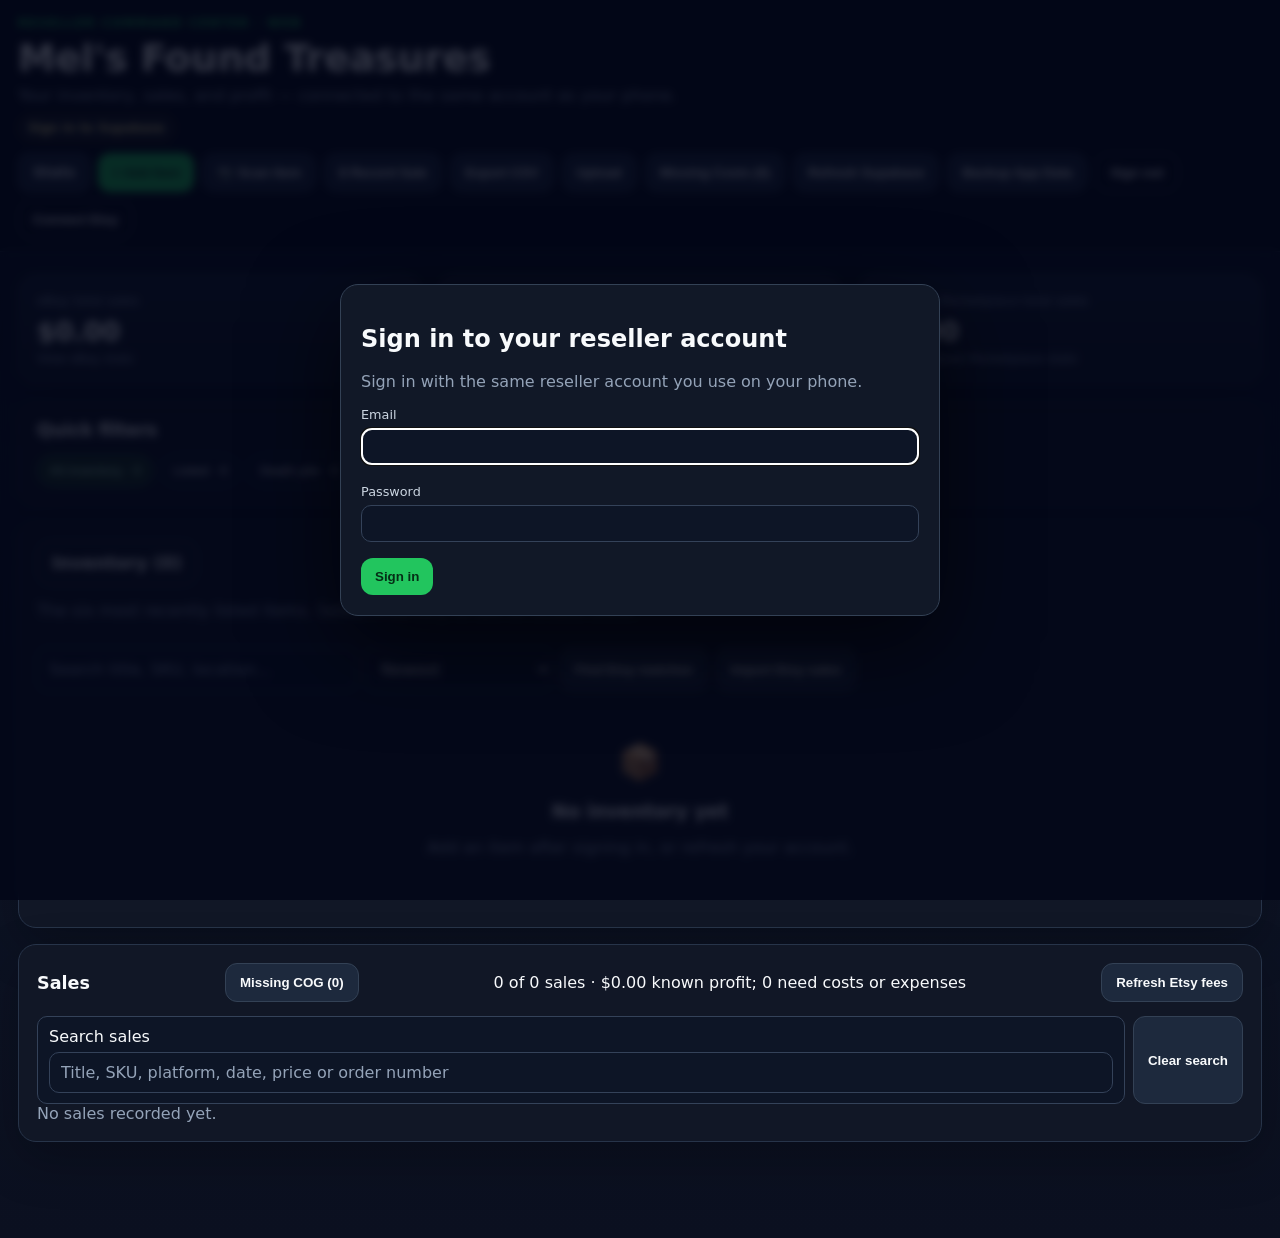
<file: index.html>
<!DOCTYPE html>
<html lang="en">
<head>
  <meta charset="UTF-8" />
  <meta name="viewport" content="width=device-width, initial-scale=1.0, viewport-fit=cover" />
  <meta name="theme-color" content="#111827" />
  <title>Mel's Found Treasures | Reseller Command Center</title>
<meta name="description" content="Your private inventory, sales and profit workspace.">
<meta name="robots" content="noindex,nofollow">
  <style>
@media(min-width:1100px){.shell{max-width:1440px;padding-top:30px}.topbar{padding-left:max(32px,calc((100vw - 1440px)/2));padding-right:max(32px,calc((100vw - 1440px)/2))}.inventory-list{grid-template-columns:repeat(2,minmax(0,1fr))}.item-main,.sale-card>div{min-width:0}.item-main h3{overflow-wrap:anywhere}.modal{width:min(1000px,94vw)}}
button:focus-visible,a:focus-visible{outline:3px solid var(--accent);outline-offset:3px}

:root{--bg:#0b1020;--panel:#111827;--panel2:#182235;--text:#f8fafc;--muted:#94a3b8;--line:#273449;--accent:#22c55e;--accent2:#16a34a;--warn:#f59e0b;--danger:#ef4444;--blue:#60a5fa;--shadow:0 18px 50px rgba(0,0,0,.24)}
*{box-sizing:border-box}html{background:var(--bg);color:var(--text);font-family:Inter,ui-sans-serif,system-ui,-apple-system,BlinkMacSystemFont,"Segoe UI",sans-serif}body{margin:0;background:linear-gradient(180deg,#0b1020 0,#0e1628 34%,#0b1020 100%);min-height:100vh}.topbar{padding:28px max(18px,calc((100vw - 1280px)/2));display:flex;justify-content:space-between;align-items:flex-start;border-bottom:1px solid var(--line);background:rgba(8,13,26,.86);backdrop-filter:blur(14px);position:sticky;top:0;z-index:5}.eyebrow{font-size:.72rem;letter-spacing:.15em;font-weight:800;color:var(--accent);margin-bottom:6px}.topbar h1{margin:0;font-size:clamp(1.55rem,3.5vw,2.35rem)}.sub,.muted{color:var(--muted)}.sub{margin:.35rem 0 0;max-width:680px}.shell{max-width:1280px;margin:0 auto;padding:22px 18px 80px}.kpis{display:grid;grid-template-columns:repeat(4,1fr);gap:14px;margin-bottom:16px}.kpi{background:linear-gradient(180deg,var(--panel2),var(--panel));border:1px solid var(--line);border-radius:18px;padding:18px;box-shadow:var(--shadow)}.kpi .label{font-size:.8rem;color:var(--muted);margin-bottom:8px}.kpi .value{font-size:1.65rem;font-weight:800}.kpi .mini{font-size:.76rem;color:var(--muted);margin-top:5px}.action-row{display:flex;gap:10px;flex-wrap:wrap;margin:16px 0}.primary,.secondary,.ghost,.danger{border:0;border-radius:12px;padding:11px 14px;font-weight:700;cursor:pointer}.primary{background:var(--accent);color:#052e16}.primary:hover{background:#34d399}.secondary{background:#1d293d;color:var(--text);border:1px solid #334155}.ghost{background:transparent;color:var(--text);border:1px solid #334155}.danger{color:#fecaca;border-color:#7f1d1d}.file-label{display:inline-flex;align-items:center}.panel-grid{display:grid;grid-template-columns:1.2fr .8fr;gap:16px}.panel{background:rgba(17,24,39,.94);border:1px solid var(--line);border-radius:18px;padding:18px;margin-bottom:16px;box-shadow:var(--shadow)}.panel-head{display:flex;justify-content:space-between;align-items:center;gap:12px;margin-bottom:14px}.panel-head h2{font-size:1.1rem;margin:0}.wrap{align-items:flex-start;flex-wrap:wrap}.toolbar{display:flex;gap:8px;flex-wrap:wrap}.search,select,input,textarea{width:100%;background:#0d1526;color:var(--text);border:1px solid #344259;border-radius:10px;padding:10px 11px;font:inherit}select{cursor:pointer}.toolbar .search{width:min(320px,60vw)}.toolbar select{width:auto}.health-bars{display:grid;gap:11px}.health-row{display:grid;grid-template-columns:120px 1fr 60px;gap:10px;align-items:center;font-size:.86rem}.bar{height:10px;border-radius:999px;background:#0b1220;overflow:hidden}.bar>span{display:block;height:100%;background:linear-gradient(90deg,var(--accent),#86efac)}.chips{display:flex;gap:8px;flex-wrap:wrap}.chip{padding:8px 11px;border-radius:999px;background:#0d1526;border:1px solid #344259;color:var(--text);cursor:pointer;font-size:.84rem}.chip.active{background:#193225;border-color:#2b6d43;color:#bbf7d0}.inventory-list,.sales-list{display:grid;gap:10px}.item-card,.sale-card{display:grid;grid-template-columns:64px 1fr auto;gap:12px;align-items:center;padding:12px;border:1px solid #2b384d;border-radius:14px;background:#0d1526;cursor:pointer}.item-card:hover{border-color:#475569}.thumb{width:64px;height:64px;border-radius:10px;background:#172033;display:flex;align-items:center;justify-content:center;overflow:hidden;color:#64748b;font-size:.72rem;text-align:center}.thumb img{width:100%;height:100%;object-fit:cover}.item-main h3,.sale-card h3{margin:0 0 5px;font-size:.95rem}.meta{color:var(--muted);font-size:.77rem;display:flex;gap:8px;flex-wrap:wrap}.badge{display:inline-flex;align-items:center;border-radius:999px;padding:4px 8px;font-size:.69rem;font-weight:700}.badge.listed{background:#12305a;color:#bfdbfe}.badge.unlisted{background:#3a2a08;color:#fde68a}.badge.sold{background:#123921;color:#bbf7d0}.item-side{text-align:right}.price{font-weight:800}.profit{font-size:.78rem;color:#86efac}.loss{font-size:.78rem;color:#fca5a5}.empty-state{text-align:center;padding:36px 12px;color:var(--muted)}.empty-state h3{color:var(--text);margin-bottom:6px}.empty-icon{font-size:2.2rem}.modal{width:min(920px,94vw);max-height:90vh;overflow:auto;background:#111827;color:var(--text);border:1px solid #334155;border-radius:18px;padding:0;box-shadow:0 30px 90px rgba(0,0,0,.6)}.modal::backdrop{background:rgba(2,6,23,.8);backdrop-filter:blur(4px)}.modal form{padding:20px}.modal.small{width:min(600px,94vw)}.modal-head{display:flex;justify-content:space-between;align-items:flex-start;gap:12px;margin-bottom:16px}.modal-head h2{margin:0}.icon-btn{border:0;background:#1e293b;color:white;width:38px;height:38px;border-radius:10px;cursor:pointer}.form-grid{display:grid;grid-template-columns:repeat(2,1fr);gap:12px}.form-grid.two{grid-template-columns:repeat(2,1fr)}label{display:grid;gap:6px;font-size:.8rem;color:#cbd5e1}textarea{resize:vertical}.modal-actions{display:flex;align-items:center;gap:10px;margin-top:18px}.grow{flex:1}.photo-section{margin-bottom:16px;padding:14px;background:#0d1526;border:1px solid #2b384d;border-radius:14px}.photo-section-head{display:flex;align-items:flex-start;justify-content:space-between;gap:12px;margin-bottom:10px}.photo-help{font-size:.75rem;margin-top:4px}.photo-count{font-size:.75rem;color:#94a3b8;white-space:nowrap}.photo-preview-grid{display:grid;grid-template-columns:repeat(auto-fill,minmax(92px,1fr));gap:9px;min-height:92px}.photo-tile{position:relative;aspect-ratio:1/1;border-radius:11px;overflow:hidden;background:#172033;border:1px solid #334155}.photo-tile img{width:100%;height:100%;object-fit:cover;display:block}.photo-remove{position:absolute;right:5px;top:5px;width:28px;height:28px;border:0;border-radius:999px;background:rgba(2,6,23,.82);color:#fff;font-size:18px;line-height:1;cursor:pointer}.photo-empty{grid-column:1/-1;min-height:92px;border:1px dashed #475569;border-radius:11px;display:flex;align-items:center;justify-content:center;color:#64748b;font-size:.8rem}.photo-actions{display:flex;gap:9px;flex-wrap:wrap;margin-top:10px}.photo-actions .file-label{cursor:pointer}.wide{width:100%}.toast{position:fixed;left:50%;bottom:24px;transform:translateX(-50%) translateY(30px);background:#f8fafc;color:#0f172a;padding:10px 14px;border-radius:999px;font-weight:700;opacity:0;pointer-events:none;transition:.2s;z-index:20}.toast.show{opacity:1;transform:translateX(-50%) translateY(0)}.drive-status{display:inline-flex;align-items:center;gap:6px;margin-top:10px;padding:5px 9px;border:1px solid #334155;border-radius:999px;color:var(--muted);font-size:.76rem;font-weight:700;background:#0d1526}.drive-status.synced{color:#bbf7d0;border-color:#2b6d43}.drive-status.warn{color:#fde68a;border-color:#7c5b16}.drive-status.error{color:#fecaca;border-color:#7f1d1d}.hidden{display:none!important}@media(max-width:860px){.kpis{grid-template-columns:repeat(2,1fr)}.panel-grid{grid-template-columns:1fr}.topbar{position:static}.form-grid{grid-template-columns:1fr}.health-row{grid-template-columns:90px 1fr 48px}}@media(max-width:520px){.shell{padding:14px 12px 70px}.topbar{padding:20px 14px}.kpis{gap:9px}.kpi{padding:14px;border-radius:14px}.kpi .value{font-size:1.3rem}.panel{padding:14px;border-radius:14px}.item-card{grid-template-columns:54px 1fr}.thumb{width:54px;height:54px}.item-side{grid-column:2;text-align:left;display:flex;gap:12px}.toolbar,.toolbar .search,.toolbar select{width:100%}.action-row>*{flex:1 1 45%}.form-grid.two{grid-template-columns:1fr}.modal form{padding:16px}}

@media(max-width:520px){.photo-actions>*{flex:1 1 45%;justify-content:center}.photo-preview-grid{grid-template-columns:repeat(3,1fr)}}

  
#ebayImportDialog td,#ebayImportDialog th{padding:10px;border-bottom:1px solid var(--line);vertical-align:top;font-size:.85rem}

#salesImportDialog td,#salesImportDialog th{padding:10px;border-bottom:1px solid var(--line);font-size:.82rem;vertical-align:top}

#missingCostsDialog td,#missingCostsDialog th{padding:12px;border-bottom:1px solid var(--line);vertical-align:top}#missingCostsDialog input{margin:6px 0;max-width:180px}

@media(min-width:1100px){.kpis{grid-template-columns:repeat(5,minmax(0,1fr))}}

button.costs-need-update{background:#b91c1c;color:#fff;border:1px solid #f87171}button.costs-need-update:hover{background:#991b1b}button.costs-need-update:focus-visible{outline:3px solid #fca5a5;outline-offset:3px}

/* Keep account status and actions together above scrolling page content. */
.topbar{position:sticky;top:0;z-index:20;display:block;padding-top:16px;padding-bottom:12px;background:rgba(8,13,26,.97)}
.topbar>.action-row,.topbar>div>.action-row{margin:12px 0 0;gap:8px}
.topbar .action-row>*{white-space:nowrap}
@media(max-width:860px){.topbar{position:sticky;top:0}.topbar .action-row{flex-wrap:nowrap;overflow-x:auto;max-width:100%;padding-bottom:8px;scrollbar-width:thin}.topbar .action-row>*{flex:0 0 auto}.topbar h1{font-size:1.5rem}}
  #inventoryList{grid-template-columns:minmax(0,1fr)}
  .inventory-columns,.inventory-row{display:grid;grid-template-columns:64px minmax(0,1fr) 120px 145px 125px;align-items:center;gap:12px}
  .inventory-columns{padding:0 13px 4px;color:#a9b6c8;font-size:.78rem;font-weight:700}
  .inventory-columns .inventory-item-heading{grid-column:1 / 3}
  .inventory-row .item-side{text-align:left}
  .inventory-market{display:grid;justify-items:start;gap:4px}
  .inventory-market button{font-size:.82rem;padding:6px 10px}
  .inventory-market a{font-size:.82rem;color:#93c5fd}
  .inventory-market small{color:#a9b6c8;font-weight:650}
  .inventory-market small[data-listed="true"]{color:#86efac}
  .inventory-item-name{display:block;max-width:100%;padding:0;text-align:left;color:inherit;background:none;border:0;border-radius:2px;font:inherit}
  .inventory-cost{display:none}
  @media(max-width:720px){
    .inventory-columns{display:none}
    .inventory-row{grid-template-columns:54px minmax(0,1fr) auto}
    .inventory-row .item-side{grid-column:3;grid-row:1;text-align:left}
    .inventory-market{grid-column:2;grid-row:2}
    .inventory-market-ebay{grid-column:3}
  }
  .inventory-table-view{background:#fff;color:#20262c;border-color:#dce1e5;box-shadow:none}
  .inventory-table-view .panel-head{padding-bottom:12px;border-bottom:1px solid #e3e7ea}
  .inventory-table-view .panel-head h2 button{padding:3px 0;border:0;background:transparent;color:#136d61}
  .inventory-table-view .panel-head .muted,.inventory-table-view .empty-state{color:#59636d}
  .inventory-table-view .toolbar{flex:1 1 420px;display:flex;flex-wrap:wrap;gap:8px}
  .inventory-table-view .toolbar input{flex:1 1 160px;min-width:0}
  .inventory-table-view .toolbar input,.inventory-table-view .toolbar select,.inventory-table-view button.secondary{background:#fff;color:#26313a;border:1px solid #d3dade}
  .inventory-table-view .toolbar button.secondary{color:#116458;border-color:#9ecbc4}
  #inventoryTable.inventory-table-view #inventoryList{gap:0;border:1px solid #e0e5e8;border-radius:6px;overflow:hidden}
  .inventory-table-view .inventory-columns,.inventory-table-view .inventory-row{grid-template-columns:44px minmax(0,1fr) 112px 122px 122px;gap:0;padding:0 10px}
  .inventory-table-view .inventory-columns{background:#f1f4f5;color:#38464d;border-bottom:1px solid #dce2e6}
  .inventory-table-view .inventory-columns span{padding:9px 12px}
  .inventory-table-view .inventory-row{min-height:64px;border:0;border-radius:0;background:#fff;border-bottom:1px solid #e6eaed}
  .inventory-table-view .inventory-row:last-child{border-bottom:0}
  .inventory-table-view .inventory-row:hover,.inventory-table-view .inventory-row:focus-within{background:#f5faf9}
  .inventory-table-view .inventory-row .thumb{width:40px;height:40px;border-radius:5px;background:#f2f4f5;color:#59636d;font-size:.58rem}
  .inventory-table-view .inventory-row .item-main,.inventory-table-view .inventory-row .item-side,.inventory-table-view .inventory-market{padding:8px 12px}
  .inventory-table-view .inventory-row .item-main h3,.inventory-table-view .inventory-row .price{font-size:.86rem;color:#20262c}
  .inventory-table-view .inventory-row .meta,.inventory-table-view .inventory-market small{font-size:.75rem;color:#59636d}
  .inventory-table-view .inventory-row .meta .badge,.inventory-table-view .inventory-age,.inventory-table-view .inventory-projected{display:none}
  .inventory-table-view .inventory-cost{display:inline}
  .inventory-table-view .inventory-market{align-self:stretch;align-content:center;border-left:1px solid #e6eaed}
  .inventory-table-view .inventory-market small[data-listed="true"]{padding:2px 7px;border-radius:20px;background:#def2eb;color:#166654}
  .inventory-table-view .inventory-market button,.inventory-table-view .inventory-market a{padding:0;background:none;border:0;color:#116458;font-size:.73rem;text-decoration:underline}
  @media(max-width:720px){
    .inventory-table-view .inventory-columns{display:none}
    .inventory-table-view .inventory-row{grid-template-columns:44px minmax(0,1fr) minmax(90px,auto);padding:6px 10px}
    .inventory-table-view .inventory-market{border-left:0;grid-column:3}
    .inventory-table-view .inventory-market-ebay{grid-column:2}
    .inventory-table-view .inventory-market::before{content:attr(data-marketplace);color:#303b43;font-size:.72rem;font-weight:700}
  }
  body:has(#itemDialog[open]){background:#fff}
  body:has(#itemDialog[open])>.topbar,body:has(#itemDialog[open])>.shell{display:none}
  #itemDialog{position:static;width:100%;max-width:none;min-height:100dvh;max-height:none;margin:0;padding:0;overflow:visible;border:0;border-radius:0;background:#fff;color:#20262c;box-shadow:none}
  #itemDialog form{display:grid;grid-template-columns:208px minmax(0,1fr);align-items:start;min-height:100dvh;padding:0}
  .item-page-sidebar{position:sticky;top:0;display:grid;align-content:start;gap:12px;min-height:100dvh;padding:22px 16px;background:#f5f7f7;border-right:1px solid #e2e8e8}
  .item-page-sidebar nav{display:grid;gap:2px;border-block:1px solid #dce4e4;padding:12px 0}
  .item-page-sidebar nav a{padding:8px;color:#23534d;text-decoration:none;border-radius:4px}
  .item-page-sidebar nav a:hover{background:#e1efeb}
  .item-page-sidebar .primary{background:#12786b;color:#fff;border:1px solid #12786b}
  #itemDialog .item-page-sidebar .ghost,#itemDialog .item-page-sidebar .secondary{background:#fff;color:#36454e;border:1px solid #d3dbdf}
  #itemDialog .item-page-sidebar .danger{color:#a72e36}
  .item-page-content{width:min(100%,1050px);margin:0 auto;padding:32px clamp(18px,4vw,54px) 48px}
  .item-page-content .eyebrow{color:#14695d}
  .item-page-content .muted,.item-page-content small{color:#55636b}
  .item-page-content input,.item-page-content select,.item-page-content textarea,.item-page-content .secondary,.item-page-content .ghost{background:#fff;color:#26323b;border:1px solid #ccd6da}
  .item-page-content .photo-section,.item-page-content .form-grid,.item-page-content #etsyListingPanel{padding:16px;margin:0 0 22px;border:1px solid #dce4e6;border-radius:7px;background:#f9fbfb}
  .item-page-content #etsyListingPanel a{color:#14695d}
  .item-page-content .item-section-heading{margin:0 0 8px;font-size:1rem}
  .item-page-content section,.item-page-content h3,.item-page-content label{scroll-margin-top:16px}
  @media(max-width:700px){
    #itemDialog form{grid-template-columns:1fr}
    .item-page-sidebar{position:static;grid-template-columns:1fr 1fr;min-height:0;padding:12px;border-right:0;border-bottom:1px solid #e2e8e8}
    .item-page-sidebar nav{grid-column:1 / -1;display:flex;flex-wrap:wrap;padding:4px 0}
    .item-page-content{padding:20px 14px 36px}
  }
</style>
<link rel="stylesheet" href="./stats.css?v=marketplace-popup">
</head>
<body>
  <header class="topbar">
    <div>
      <div class="eyebrow">RESELLER COMMAND CENTER · WEB</div>
      <h1>Mel's Found Treasures</h1>
      <p class="sub">Your inventory, sales, and profit — connected to the same account as your phone.</p>
      <div id="driveStatus" class="drive-status">Sign in to Supabase</div>
    <nav class="action-row" aria-label="Main actions">
      <a class="secondary" href="#stats" id="statsLink">Stats</a>
      <button class="primary" id="addItemBtn">+ Add Item</button>
      <button class="secondary" id="scanItemBtn">📷 Scan Item</button>
      <button class="secondary" id="recordSaleBtn">$ Record Sale</button>
      <button class="secondary" id="exportBtn">Export CSV</button><button id="platformUploadBtn" class="secondary">Upload</button><button id="missingCostsBtn" class="secondary">Missing Costs</button>
      <label class="secondary file-label">Import CSV<input id="importInput" type="file" accept=".csv" hidden></label>
      <button class="secondary" id="driveSyncBtn">☁ Sync Drive</button>
      <button class="secondary" id="backupBtn">Backup App Data</button>
      <label class="secondary file-label">Restore App Data<input id="restoreInput" type="file" accept="application/json,.json" hidden></label>
    </nav>
    </div>
    <button id="installBtn" class="ghost hidden">Install App</button>
  </header>

  <main class="shell" id="homePage">
    <section class="kpis" id="kpis"></section>



    <section>
      <article class="panel">
        <div class="panel-head"><h2>Quick filters</h2></div>
        <div class="chips" id="filterChips"></div>
      </article>
    </section>

    <section class="panel" id="inventoryTable">
      <div class="panel-head wrap">
        <div><h2><button id="inventoryViewBtn" class="ghost" type="button" style="font:inherit">Inventory</button></h2><p id="inventoryViewHint" class="muted"></p></div><button id="inventoryHomeBtn" class="secondary hidden" type="button">Back to home</button>
        <div class="toolbar">
          <input id="searchInput" class="search" placeholder="Search title, SKU, location..." />
          <select id="sortSelect">
            <option value="newest">Newest</option>
            <option value="oldest">Oldest</option>
            <option value="valueHigh">Value: high to low</option>
            <option value="roiHigh">ROI: high to low</option>
            <option value="stale">Stalest first</option>
          </select>
        </div>
      </div>
      <div id="inventoryList" class="inventory-list"></div>
      <div id="emptyState" class="empty-state hidden">
        <div class="empty-icon">📦</div>
        <h3>No inventory yet</h3>
        <p>Add your first item or load the demo data to see how the app works.</p>
        <button id="demoBtn" class="secondary">Load Demo Data</button>
      </div>
    </section>

    <section class="panel">
      <div class="panel-head"><h2>Sales</h2><button id="salesMissingCostsBtn" class="secondary">Missing COG (0)</button><span id="salesSummary"></span></div>
      <div class="toolbar"><label class="search" style="flex:1">Search sales<input id="salesSearchInput" type="search" placeholder="Title, SKU, platform, date, price or order number" autocomplete="off"></label><button id="salesSearchClear" type="button" class="secondary">Clear search</button></div><div id="salesList" class="sales-list"></div>
    </section>
  </main>
  <section class="shell hidden" id="statsPage" aria-labelledby="statsTitle">
    <div class="stats-heading">
      <div><a href="#">← Back to home</a><h1 id="statsTitle" tabindex="-1">Sales stats</h1></div>
      <div class="stats-filters">
        <label>Sales period<select id="statsPeriod"><option value="all">All time</option><option value="30">Last 30 days</option><option value="90">Last 90 days</option><option value="365">Last 12 months</option></select></label>
        <label>Marketplace<select id="statsMarketplace"><option value="all">All marketplaces</option></select></label>
      </div>
    </div>
    <p id="statsCoverage" role="status"></p>
    <div class="stats-kpis" id="statsSummary"></div>
    <article class="panel">
      <div class="panel-head"><h2>Current inventory health</h2><span id="inventoryCount"></span></div>
      <div id="healthBars" class="health-bars"></div>
    </article>
    <div class="stats-grid" id="statsReports"></div>
  </section>

  <dialog id="itemDialog" aria-labelledby="itemDialogTitle">
    <form id="itemForm">
      <aside class="item-page-sidebar" aria-label="Item editor toolbar">
        <button type="button" id="backToInventoryBtn" class="secondary">← Back to inventory</button>
        <nav aria-label="Item sections">
          <a href="#itemPhotos" data-item-section="itemPhotos">Photos</a>
          <a href="#itemDetails" data-item-section="itemDetails">Item details</a>
          <a href="#etsyListingPanel" data-item-section="etsyListingPanel" id="itemPageEtsyNav">Etsy listing</a>
          <a href="#itemNotes" data-item-section="itemNotes">Notes</a>
        </nav>
        <button type="submit" class="primary">Save Item</button>
        <button type="button" id="deleteItemBtn" class="danger ghost hidden">Delete Item</button>
      </aside>
      <div class="item-page-content">
      <div class="modal-head">
        <div><div class="eyebrow">INVENTORY ITEM</div><h2 id="itemDialogTitle" tabindex="-1">Add Item</h2></div>
      </div>

      <div class="photo-section" id="itemPhotos">
        <div class="photo-section-head">
          <div>
            <strong>Item photos</strong>
            <div class="muted photo-help">Choose up to 8 pictures from your phone or take a new one.</div>
          </div>
          <span id="photoCount" class="photo-count">0 / 8</span>
        </div>
        <div class="photo-preview-grid" id="photoPreview"><div class="photo-empty">No photos yet</div></div>
        <div class="photo-actions">
          <label class="secondary file-label">Choose Photos<input id="photoLibraryInput" type="file" accept="image/*" multiple hidden></label>
          <label class="secondary file-label">Take Photo<input id="photoCameraInput" type="file" accept="image/*" capture="environment" hidden></label>
        </div>
      </div>

      <h3 class="item-section-heading" id="itemDetails">Item details</h3>
      <div class="form-grid">
        <label>Item title<input name="title" required placeholder="e.g. HP 410X Black Toner" /></label>
        <label>SKU<input name="sku" placeholder="e.g. BIN-A12-004" /></label>
        <label>Category<input name="category" placeholder="Toner, Collectibles, Tools..." /></label>
        <label>Source<input name="source" placeholder="Estate sale, auction, thrift..." /></label>
        <label>Quantity Purchased<input name="quantity" type="number" min="1" max="2147483647" step="1" value="1" required></label><label>Quantity Remaining<input name="quantityRemaining" type="number" value="1" readonly></label><p id="stockQuantityHint" class="muted"></p><label>Cost of Goods per unit ($)<input name="cost" type="number" min="0" step="any" value="0" /></label>
        <label>Expected sale price per item ($)<input name="expectedPrice" type="number" min="0" step="0.01" value="0" /></label>
        <label>Seller-paid shipping ($)<input name="shippingEstimate" type="number" min="0" step="0.01" value="0" /></label>
        <label>Storage location<input name="location" placeholder="Shelf 2 / Bin B4" /></label>
        <label>Purchase date<input name="purchaseDate" type="date" /></label>
        <label>Listing date<input name="listingDate" type="date" /></label>
        <label>Active listings<input name="activeCount" type="number" min="0" step="1" value="0" /></label>
        <label>Sold comps<input name="soldCount" type="number" min="0" step="1" value="0" /></label>
        <label>Marketplace
          <select name="marketplace">
            <option>eBay</option><option>Etsy</option><option>Facebook Marketplace</option><option>Mercari</option><option>Poshmark</option><option>Other</option>
          </select>
        </label>
        <div><label for="itemStatusSelect">Status</label><div style="display:flex;gap:10px;align-items:center;flex-wrap:wrap"><select name="status" id="itemStatusSelect" style="flex:1;min-width:120px"><option value="unlisted">Unlisted</option><option value="listed">Listed</option><option value="sold">Sold</option></select><button type="button" id="inventoryRecordSaleBtn" class="primary" style="flex:0 0 auto">Record Sale</button><button type="button" id="inventoryAddStockBtn" class="secondary" style="flex:0 0 auto">Add Stock</button></div><small id="inventoryRecordSaleHint">Record Sale opens the sale window directly using saved inventory details. Save other item edits first.</small></div>
      </div>
      <label id="itemNotes">Notes<textarea name="notes" rows="3" placeholder="Condition, flaws, bundle notes, comp observations..."></textarea></label>
      <input type="hidden" name="id" />
      </div>
    </form>
  </dialog>

  <dialog id="saleDialog" class="modal small">
    <form method="dialog" id="saleForm">
      <div class="modal-head">
        <div><div class="eyebrow">SALE</div><h2 id="saleDialogTitle">Record Sale</h2></div>
        <button type="button" onclick="this.closest('dialog').close()" value="cancel" class="icon-btn">✕</button>
      </div>
      <label>Item<select name="itemId" id="saleItemSelect" required></select></label>
      <div class="form-grid two">
        <label>Quantity sold<input name="quantity" type="number" min="1" step="1" value="1" required></label><label>Default price per unit ($)<input name="pricePerItem" type="number" min="0" step="any" required></label><label>Total sale price ($)<input name="salePrice" type="number" min="0" step="0.01" required></label><label>Cost of Goods per unit ($)<input name="costOfGoods" id="saleCostOfGoods" type="number" min="0" step="any" aria-describedby="saleCostOfGoodsHint"></label><p id="saleCostOfGoodsHint" class="muted"></p><p id="saleQuantityHint"></p><div id="saleUnitPriceEditor" style="grid-column:1/-1" hidden><h3>Price for each unit</h3><p class="muted">Each unit starts at the default price. Edit any price below. Changing the default price resets every unit.</p><div id="saleUnitPriceRows" class="form-grid two"></div><div style="display:flex;gap:12px;align-items:center"><button type="button" class="secondary" id="saleUnitPricePrevious">Previous units</button><span id="saleUnitPricePage"></span><button type="button" class="secondary" id="saleUnitPriceNext">Next units</button></div><p id="saleUnitPriceError" role="alert"></p></div><p id="saleProfitPreview"></p>
        <label>Shipping charged ($)<input name="shippingCharged" type="number" min="0" step="0.01" value="0" /></label>
        <label>Actual shipping cost ($)<input name="shippingCost" type="number" min="0" step="0.01" value="0" /></label>
        <label>Platform fees ($)<input name="fees" type="number" min="0" step="0.01" value="0" /></label>
        <label>Other costs ($)<input name="otherCosts" type="number" min="0" step="0.01" value="0" /></label>
        <label>Sold on<select name="marketplace" id="saleMarketplace" required><option value="">Choose platform</option><option>eBay</option><option>Etsy</option><option>Facebook Marketplace</option><option>Poshmark</option></select></label><label>Sale date<input name="saleDate" type="date" required /></label>
      </div>
      <div class="modal-actions"><span class="grow"></span><button type="button" onclick="this.closest('dialog').close()" value="cancel" class="secondary">Cancel</button><button class="primary" type="submit">Save Sale</button></div>
    </form>
  </dialog>

  <dialog id="scanDialog" class="modal small">
    <form method="dialog">
      <div class="modal-head">
        <div><div class="eyebrow">SCAN ITEM</div><h2>Photo workflow</h2></div>
        <button type="button" onclick="this.closest('dialog').close()" value="cancel" class="icon-btn">✕</button>
      </div>
      <p class="muted">Version 1 saves the photo directly to the inventory record. AI identification and live eBay comps are the next integration step because they require external API credentials.</p>
      <button type="button" id="scanToAddBtn" class="primary wide">Take / Choose Photo and Add Item</button>
    </form>
  </dialog>

<dialog id="signInDialog" class="modal small"><form id="signInForm">
<h2>Sign in to your reseller account</h2><p class="muted">Sign in with the same reseller account you use on your phone.</p>
<label>Email<input name="email" type="email" autocomplete="username" required></label><br>
<label>Password<input name="password" type="password" autocomplete="current-password" required></label>
<p id="signInError" role="alert"></p><button class="primary" type="submit">Sign in</button>
</form></dialog>
<dialog id="restockDialog" class="modal small"><form id="restockForm"><h2>Add Stock</h2><p id="restockTitle"></p><p>New purchases stay under this item. Previous sales and their costs stay unchanged. Available stock sells oldest purchase first.</p><label>Units to add<input name="quantity" type="number" min="1" max="2147483647" step="1" value="1" required></label><label>New purchase cost per unit ($)<input name="unitCost" type="number" min="0" step="0.01" required></label><label>Default selling price for new stock ($)<input name="askingPrice" type="number" min="0" step="0.01" required></label><label>Purchase date<input name="purchaseDate" type="date" required></label><p id="restockTotal"></p><p id="restockError" role="alert"></p><div class="modal-actions"><button type="button" id="restockCancel" class="secondary">Cancel</button><button type="submit" class="primary">Add Stock &amp; List</button></div></form></dialog><dialog id="missingCostsDialog" class="modal"><div style="padding:24px"><h2>Missing purchase costs</h2><p id="missingCostsCount"></p><label>Show<select id="missingCostsFilter"><option value="all">All costs needing review</option><option value="unknown">Unknown costs only</option><option value="sales">Sales needing costs</option><option value="zero">$0 costs to review</option></select></label><p id="missingCostsStatus" role="status" aria-live="polite"></p><div style="max-height:55vh;overflow:auto"><table style="width:100%;text-align:left"><thead><tr><th>Item / sale</th><th>Units</th><th>Cost of Goods per unit</th></tr></thead><tbody id="missingCostsRows"></tbody></table></div><div class="modal-actions"><button id="missingCostsClose" class="secondary" onclick="document.getElementById('missingCostsDialog').close()">Close</button></div></div></dialog><dialog id="pendingCostDialog" class="modal small"><form id="pendingCostForm"><h2>Enter purchase cost</h2><p id="pendingCostTitle"></p><p id="pendingCostQty"></p><label>Cost of Goods per unit ($)<input name="purchaseCost" type="number" min="0" step="any" required></label><p id="pendingCostError" role="alert"></p><div class="modal-actions"><button type="button" class="secondary" onclick="document.getElementById('pendingCostDialog').close()">Cancel</button><button type="submit" class="primary">Save cost</button></div></form></dialog><dialog id="salesImportDialog" class="modal"><div style="padding:24px"><h2>Review historical eBay sales</h2><p>Orders and transaction reports are combined to calculate product revenue, fees and net postage. Review the matched items, costs, and remaining stock before importing.</p><label>Orders CSV<input id="salesOrdersFile" type="file" accept=".csv,text/csv"></label><label>Transaction CSV (required for expenses)<input id="salesPaymentsFile" type="file" accept=".csv,text/csv"></label><label>Vendoo CSV (optional purchase-cost suggestions)<input id="salesVendooFile" type="file" accept=".csv,text/csv"></label><p id="salesImportStatus" role="status" aria-live="polite"></p><div style="max-height:40vh;overflow:auto"><table style="width:100%;text-align:left"><thead><tr><th>Order / item</th><th>Qty</th><th>Sale revenue</th><th>Fees / postage</th><th>COG per unit</th><th>Review</th></tr></thead><tbody id="salesRows"></tbody></table></div><label style="display:flex;gap:12px;align-items:flex-start;margin:18px 0"><input id="salesStockConfirm" type="checkbox" style="width:auto">I reviewed these sales. Matching inventory will have its sold quantity deducted, and sold-out Etsy listings will be queued for delisting.</label><div class="modal-actions"><button id="salesClose" class="secondary" onclick="document.getElementById('salesImportDialog').close()">Close</button><button id="salesImportButton" class="primary" disabled>Import historical sales</button></div></div></dialog><dialog id="vendooEnrichDialog" class="modal"><div style="padding:24px"><h2>Fill missing Vendoo photos and COG</h2><p id="vendooEnrichStatus" role="status" aria-live="polite"></p><div style="max-height:55vh;overflow:auto"><table style="width:100%;text-align:left"><thead><tr><th>Item</th><th>Fields to update / review</th></tr></thead><tbody id="vendooEnrichBody"></tbody></table></div><div class="modal-actions"><button id="vendooEnrichClose" class="secondary" onclick="document.getElementById('vendooEnrichDialog').close()">Close</button><button id="vendooEnrichSave" class="primary" disabled>Fill matching records</button></div></div></dialog><dialog id="vendooPhotosDialog" class="modal"><div style="padding:24px"><h2>Fill missing photos from Vendoo</h2><p id="vendooPhotosStatus" role="status" aria-live="polite"></p><div style="max-height:55vh;overflow:auto"><table style="width:100%;text-align:left"><thead><tr><th>Item</th><th>Photo match</th></tr></thead><tbody id="vendooPhotosBody"></tbody></table></div><div class="modal-actions"><button id="vendooPhotosClose" class="secondary" onclick="document.getElementById('vendooPhotosDialog').close()">Close</button><button id="vendooPhotosSave" class="primary" disabled>Add matching photos</button></div></div></dialog><dialog id="platformUploadDialog" class="modal small"><div style="padding:24px"><h2>Upload listings</h2><label>Platform<select id="uploadPlatform"><option value="ebay">eBay</option><option value="vendoo">Vendoo</option><option value="etsy">Etsy</option><option value="facebook">Facebook Marketplace</option></select></label><p id="platformUploadHint"></p><label id="vendooModeLabel" hidden>Import type<select id="vendooUploadMode"><option value="enrich" selected>Fill missing photos and COG — active and sold</option><option value="listings">Active inventory and listings</option><option value="photos">Photos only — active and sold records</option></select></label><label class="secondary file-label">Choose CSV file<input id="platformUploadFile" type="file" accept=".csv,text/csv"></label><p id="platformFileStatus" role="status" aria-live="polite"></p><button id="platformPreviewRetry" class="secondary" type="button">Preview selected file</button><div class="modal-actions"><button class="secondary" onclick="document.getElementById('platformUploadDialog').close()">Cancel</button></div></div></dialog><dialog id="ebayImportDialog" class="modal"><div style="padding:24px"><h2>Review uploaded listings</h2><p id="ebayImportSummary"></p><p id="ebayImportStatus" role="status" aria-live="polite"></p><div style="overflow:auto;max-height:45vh"><table style="width:100%;border-collapse:collapse;text-align:left"><thead><tr><th>Listing</th><th>Source reference</th><th>Action</th><th>Details</th></tr></thead><tbody id="ebayImportBody"></tbody></table></div><div class="modal-actions"><button id="ebayCloseImport" class="secondary" onclick="document.getElementById('ebayImportDialog').close()">Close</button><button id="ebayConfirmImport" class="primary" disabled>Import</button></div></div></dialog>
  <div id="toast" class="toast"></div>
  <script>
const STORE='reseller-command-center-data';
const LEGACY_STORES=['reseller-command-center-v1'];
const BACKUP_FORMAT='reseller-command-center-backup-v1';
const UPDATED_KEY='reseller-command-center-updated-at';
const nowISO=()=>new Date().toISOString().slice(0,10);
const money=n=>new Intl.NumberFormat('en-US',{style:'currency',currency:'USD'}).format(Number(n||0));
const daysBetween=(a,b=new Date())=>{if(!a)return 0;const d=new Date(a+'T12:00:00');return Math.max(0,Math.floor((b-d)/86400000));};
const uid=()=>crypto.randomUUID?.() || '10000000-1000-4000-8000-100000000000'.replace(/[018]/g,c=>(Number(c)^crypto.getRandomValues(new Uint8Array(1))[0]&15>>Number(c)/4).toString(16));

let data=load();
let activeFilter='all';
let editingId=null;
let deferredPrompt=null;
let workingPhotos=[];
let localUpdatedAt=Number(localStorage.getItem(UPDATED_KEY)||0);
let cloudSaveTimer=null;
let cloudBusy=false;
const MAX_PHOTOS=8;

const BUNDLED_THUMBNAILS={};
const BUNDLED_DRIVE_PHOTOS=[];
// Bundled app connection: publishable key only; requests require the user's session.
const SB_URL='https://qlzbgzlfuajsxqsjlduo.supabase.co';
const SB_KEY='sb_publishable_U7wEA2jvrY8uvTS3OcDwvQ_SxrGac3V';
const TARGET_USER='8520b225-f0b0-4361-b5ee-0039209eeb37';
let session=null, rawItems=new Map(), rawSales=new Map(), baseline={items:[],sales:[]}, ready=false, saving=false, refreshPromise=null;
const deep=x=>JSON.parse(JSON.stringify(x));
function metadata(notes){try{return JSON.parse(notes)?.reseller_import_v1||{};}catch{return {notes:notes||''};}}
function fromInventory(r){
 const m=metadata(r.notes);
 return {...m,id:r.id,title:r.title,sku:r.sku||'',category:r.category||'',cost:Number(r.purchase_price||0),
  purchaseDate:r.purchase_date||'',source:r.purchase_location||'',expectedPrice:Number(r.asking_price||0),
  quantity:Number(r.quantity),quantityRemaining:r.quantity_remaining==null?null:Number(r.quantity_remaining),status:r.status.toLowerCase(),createdAt:r.created_at,notes:m.notes||'',photo:m.photo||'',photos:m.photos||[],
  photoIds:m.photoIds||[],shippingEstimate:Number(m.shippingEstimate||0),location:m.location||'',listingDate:m.listingDate||'',
  activeCount:Number(m.activeCount||0),soldCount:Number(m.soldCount||0)};
}
function toInventory(i){
 const m={...metadata(rawItems.get(i.id)?.notes),...i};
 delete m.storagePhotos;
 if(!String(m.photo||'').startsWith('data:'))m.photo=metadata(rawItems.get(i.id)?.notes).photo||'';
 // Legacy Drive references are retained until a separate Storage migration.
 return {id:i.id,user_id:session.user.id,title:i.title,sku:i.sku||'',category:i.category||'',purchase_price:Number(i.cost||0),
 purchase_date:i.purchaseDate||null,purchase_location:i.source||'',asking_price:Number(i.expectedPrice||0),quantity:Number(i.quantity??1),quantity_remaining:rawItems.get(i.id)?.quantity_remaining??Number(i.quantity??1),
 status:({unlisted:'Unlisted',listed:'Listed',sold:'Sold'})[i.status],notes:JSON.stringify({reseller_import_v1:m}),created_at:i.createdAt};
}
function fromSale(s){let financialsPending=false;try{financialsPending=JSON.parse(s.notes||'{}')?.etsy_order_import_v1?.financialsPending===true;}catch{}return {financialsPending,id:s.id,itemId:s.inventory_id,marketplace:s.marketplace||'',unitPricing:storedSaleUnitPricing(s),quantity:Number(s.quantity||1),pricePerItem:Number(s.price_per_item??(Number(s.sale_price)/Number(s.quantity||1))),purchaseCostPending:!!s.purchase_cost_pending,purchaseCostAllocated:s.purchase_cost_allocated==null?null:Number(s.purchase_cost_allocated),salePrice:Number(s.sale_price),shippingCharged:Number(s.buyer_shipping_paid||0),shippingCost:Number(s.shipping_cost||0),fees:Number(s.marketplace_fees||0),otherCosts:Number(s.other_fees||0),saleDate:(s.sold_at||'').slice(0,10)};}
function toSale(s){return {id:s.id,user_id:session.user.id,inventory_id:s.itemId,marketplace:s.marketplace||data.items.find(i=>i.id===s.itemId)?.marketplace||null,sold_at:s.saleDate+'T00:00:00Z',quantity:1,sale_price:s.salePrice,buyer_shipping_paid:s.shippingCharged,shipping_cost:s.shippingCost,marketplace_fees:s.fees,other_fees:s.otherCosts,notes:JSON.stringify({reseller_import_v1:s})};}
function setDriveStatus(text,state=''){const el=document.getElementById('driveStatus');el.textContent=text;el.className='drive-status '+state;}
function cloudMode(){return false;} // No Google Apps Script or automatic Drive migration.
function normalizeData(v){return {items:Array.isArray(v?.items)?v.items:[],sales:Array.isArray(v?.sales)?v.sales:[]};}
function load(){return {items:[],sales:[]};} // Never upload the legacy local/Drive snapshot.
function persistLocal(){} // Session data is not copied into old app data keys.
async function request(path,options={},auth=true){
 if(auth)await ensureSession();
 const response=await fetch(SB_URL+path,{...options,headers:{apikey:SB_KEY,...(auth?{Authorization:'Bearer '+session.access_token}:{}),'Content-Type':'application/json',...options.headers}});
 const text=await response.text();let value;try{value=text?JSON.parse(text):null;}catch{value=null;}
 if(!response.ok)throw new Error(value?.message||value?.msg||value?.error_description||'Connection failed ('+response.status+')');
 return value;
}
function storeSession(s){session=s;localStorage.setItem('reseller_supabase_session_v2',JSON.stringify(s));}
async function ensureSession(){
 if(!session)throw new Error('Sign in first');
 if(session.expires_at*1000>Date.now()+60000)return;
 if(!refreshPromise)refreshPromise=(async()=>{
  const s=await request('/auth/v1/token?grant_type=refresh_token',{method:'POST',body:JSON.stringify({refresh_token:session.refresh_token})},false);
  s.expires_at=Math.floor(Date.now()/1000)+s.expires_in;storeSession(s);
 })().finally(()=>{refreshPromise=null;});
 await refreshPromise;
}
function editable(enabled){
 for(const id of ['addItemBtn','scanItemBtn','recordSaleBtn'])document.getElementById(id).disabled=!enabled;
}
async function syncFromDrive(){
 if(saving)throw new Error('Wait for the current save');
 ready=false;editable(false);setDriveStatus('Loading Supabase…','warn');
 try{
  const filter='?user_id=eq.'+TARGET_USER+'&order=id&limit=1000';
  const [inventory,sales,photoRows]=await Promise.all([
    request('/rest/v1/inventory'+filter),
    request('/rest/v1/sales'+filter),
    request('/rest/v1/item_photos?user_id=eq.'+TARGET_USER+'&order=sort_order,id&limit=1000')
  ]);
  if(inventory.length>=1000||sales.length>=1000)throw new Error('Account exceeds this version’s 1,000-row limit');
  rawItems=new Map(inventory.map(r=>[r.id,r]));
  rawSales=new Map(sales.map(r=>[r.id,r]));
  data={items:inventory.map(fromInventory),sales:sales.map(fromSale)};
  // Bundled thumbnails from the user's export are a display fallback, not a database upload.
  data.items.forEach(i=>{if(!i.photo&&BUNDLED_THUMBNAILS[i.id])i.photo=BUNDLED_THUMBNAILS[i.id];});
  if(typeof loadStoredPhotos==='function')await loadStoredPhotos(photoRows);
  baseline=deep(data);ready=true;render();editable(true);
  setDriveStatus(`Supabase · ${data.items.length} items · ${data.sales.length} sales`,'synced');
  syncItemPageRoute();
 }catch(e){setDriveStatus(e.message,'error');throw e;}
}
async function save(){
 if(!ready||saving)throw Error('Connect and refresh before saving');saving=true;editable(false);setDriveStatus('Saving to Supabase…','warn');let confirmed=false;
 try{
  const prior=new Map(baseline.items.map(i=>[i.id,i]));
  const p_items=data.items.filter(i=>JSON.stringify(i)!==JSON.stringify(prior.get(i.id))).map(i=>({row:toInventory(i),expected:rawItems.get(i.id)||null}));
  const p_sales=data.sales.filter(s=>!baseline.sales.some(b=>b.id===s.id)).map(toSale);
  const p_deleted=baseline.items.filter(i=>!data.items.some(n=>n.id===i.id)).map(i=>({id:i.id,expected:rawItems.get(i.id)}));
  await request('/rest/v1/rpc/reseller_save_quantity_inventory_v2',{method:'POST',body:JSON.stringify({p_items,p_sales,p_deleted})});confirmed=true;
  if(p_items.length===1&&p_items[0].expected&&!p_sales.length&&!p_deleted.length)await refreshSavedCostItem(p_items[0].row.id);
  else{saving=false;await syncFromDrive();}
 }catch(e){if(!confirmed){data=deep(baseline);render();}ready=false;setDriveStatus((confirmed?'Saved, but refresh failed: ':'Save not confirmed: ')+e.message,'error');throw e;}
 finally{saving=false;editable(ready);}
}

async function startSupabase(){
 editable(false);
 // Historical photo imports stay in the Android app; web loads account photos from Supabase.
 document.getElementById('driveSyncBtn').textContent='Refresh Supabase';
 document.getElementById('driveSyncBtn').onclick=()=>syncFromDrive().catch(e=>alert(e.message));
 // Bulk restore/demo are disabled to avoid replacing imported records accidentally.
 for(const id of ['importInput','restoreInput'])document.getElementById(id).closest('label').remove();
 document.getElementById('demoBtn').remove();
 document.querySelector('#emptyState p').textContent='Add an item after signing in, or refresh your account.';
 const logout=document.createElement('button');logout.className='ghost';logout.textContent='Sign out';
 logout.onclick=async()=>{
  if(saving||document.querySelector('dialog[open]'))return alert('Finish or close your open form first.');
  if(session)try{await request('/auth/v1/logout',{method:'POST'});}catch{}
  session=null;localStorage.removeItem('reseller_supabase_session_v2');ready=false;data={items:[],sales:[]};baseline=deep(data);rawItems.clear();rawSales.clear();render();editable(false);document.getElementById('signInDialog').showModal();setDriveStatus('Sign in to Supabase','warn');
 };document.querySelector('.action-row').append(logout);
 document.getElementById('signInForm').onsubmit=async e=>{
  e.preventDefault();const f=e.currentTarget,button=f.querySelector('button');button.disabled=true;
  const error=document.getElementById('signInError');error.textContent='Signing in…';
  try{
   const s=await request('/auth/v1/token?grant_type=password',{method:'POST',body:JSON.stringify({email:f.elements.email.value.trim(),password:f.elements.password.value})},false);
   if(s.user.id!==TARGET_USER)throw new Error('Use the account that owns your imported inventory.');
   s.expires_at=Math.floor(Date.now()/1000)+s.expires_in;storeSession(s);f.elements.password.value='';
   await syncFromDrive();document.getElementById('signInDialog').close();error.textContent='';
  }catch(err){error.textContent=err.message;}finally{button.disabled=false;}
 };
 document.getElementById('signInDialog').addEventListener('cancel',e=>e.preventDefault());
 try{
  const saved=JSON.parse(localStorage.getItem('reseller_supabase_session_v2')||'null');
  if(saved?.user?.id===TARGET_USER){session=saved;await syncFromDrive();return;}
 }catch{}
 setDriveStatus('Sign in to Supabase','warn');document.getElementById('signInDialog').showModal();
}

const PHOTO_BUCKET='reseller-photos';
let photoImportBusy=false;
async function loadStoredPhotos(rows=null){
 if(!rows)rows=await request('/rest/v1/item_photos?user_id=eq.'+TARGET_USER+'&order=sort_order,id&limit=1000');
 if(rows.length>=1000)throw new Error('Photo count exceeds this version’s 1,000-photo limit');
 const groups=new Map();
 for(const r of rows){
  if(!r.storage_path.startsWith(TARGET_USER+'/'+r.inventory_id+'/'))continue;
  const list=groups.get(r.inventory_id)||[];list.push(r);groups.set(r.inventory_id,list);
 }
 for(const item of data.items){
  item.storagePhotos=groups.get(item.id)||[];
 }
}
function showStoredGallery(item){
 const old=document.getElementById('cloudPhotoGallery');if(old)old.remove();
 renderPhotoPreview();
}
function storedItemPhotos(){return data.items.find(i=>i.id===editingId)?.storagePhotos||[];}
function renderPhotoPreview(){
 const preview=document.getElementById('photoPreview'),stored=storedItemPhotos();
 document.getElementById('photoCount').textContent=(stored.length+workingPhotos.length)+' / '+MAX_PHOTOS;
 preview.replaceChildren();
 function tile(src,label){
  const box=document.createElement('div');box.className='photo-tile';
  const image=document.createElement('img');image.src=src;image.alt=label;box.append(image);preview.append(box);return box;
 }
 stored.forEach((p,index)=>{if(p.url)tile(p.url,'Item photo '+(index+1));});
 workingPhotos.forEach((p,index)=>{
  const box=tile(photoSrc(p),'Item photo '+(stored.length+index+1));
  const remove=document.createElement('button');remove.type='button';remove.className='photo-remove';remove.textContent='×';remove.setAttribute('aria-label','Remove new photo');
  remove.onclick=()=>{workingPhotos.splice(index,1);renderPhotoPreview();};box.append(remove);
 });
 if(!preview.children.length){const empty=document.createElement('div');empty.className='photo-empty';empty.textContent=stored.some(photo=>!photo.url)?'Loading photos…':'No photos yet';preview.append(empty);}
}
async function hashBytes(bytes){return [...new Uint8Array(await crypto.subtle.digest('SHA-256',bytes))].map(b=>b.toString(16).padStart(2,'0')).join('');}
async function uploadVerifiedPhoto(photo,bytes){
 if(bytes.byteLength!==photo.size||await hashBytes(bytes)!==photo.sha256)throw new Error('Bundled photo verification failed');
 await ensureSession();
 const headers={apikey:SB_KEY,Authorization:'Bearer '+session.access_token};
 let response=await fetch(SB_URL+'/storage/v1/object/'+PHOTO_BUCKET+'/'+photo.storage_path,{method:'POST',headers:{...headers,'Content-Type':'image/jpeg','x-upsert':'false'},body:bytes});
 let uploadError='';
 if(!response.ok){const error=await response.json().catch(()=>({}));uploadError=error.message||error.error||'Photo upload failed';}
 // Verify even a newly uploaded object before registering it; retries never overwrite objects.
 const check=await fetch(SB_URL+'/storage/v1/object/authenticated/'+PHOTO_BUCKET+'/'+photo.storage_path,{headers});
 if(!check.ok)throw new Error(uploadError||'Stored photo could not be verified');
 if(await hashBytes(await check.arrayBuffer())!==photo.sha256)throw new Error('Stored photo verification failed');
 await request('/rest/v1/rpc/reseller_link_photo_v1',{method:'POST',body:JSON.stringify({p_row:{id:photo.id,user_id:TARGET_USER,inventory_id:photo.inventory_id,storage_path:photo.storage_path,sort_order:photo.sort_order,is_primary:photo.is_primary}})});
}
async function importDrivePhotos(){
 if(!ready||saving||photoImportBusy)return;
 if(document.querySelector('dialog[open]'))return alert('Close your open form first.');
 if(!confirm('Copy the 25 bundled Drive photos into your private Supabase photo storage? Drive originals will stay in place. Run the photo setup SQL first.'))return;
 photoImportBusy=true;saving=true;editable(false);const button=document.getElementById('importDrivePhotos');button.disabled=true;
 try{
  const photos=BUNDLED_DRIVE_PHOTOS;
  if(!Array.isArray(photos)||photos.length!==25)throw new Error('Bundled photo data is incomplete');
  for(let n=0;n<photos.length;n++){
   const p=photos[n];if(!data.items.some(i=>i.id===p.inventory_id))throw new Error('An original inventory item is missing. Import stopped.');
   setDriveStatus('Importing photo '+(n+1)+' / '+photos.length,'warn');
   const bytes=Uint8Array.from(atob(p.base64),c=>c.charCodeAt(0));
   await uploadVerifiedPhoto(p,bytes.buffer);
  }
  alert('All '+photos.length+' photos are copied and verified. Drive originals were kept.');
 }catch(e){alert('Photo import stopped: '+e.message+' You can retry; verified copies will be reused.');}
 finally{saving=false;photoImportBusy=false;button.disabled=false;await syncFromDrive().catch(e=>alert(e.message));}
}
function addPhotoImportButton(){
 const button=document.createElement('button');button.id='importDrivePhotos';button.className='secondary';button.textContent='Import 25 Drive Photos';button.onclick=importDrivePhotos;document.querySelector('.action-row').append(button);
}

function saleNeedsCOG(s){return !!s.purchaseCostPending||s.purchaseCostAllocated==null||!Number.isFinite(Number(s.purchaseCostAllocated))||Number(s.purchaseCostAllocated)<=0;}
function saleSearchMatches(s,item,query,raw){
 let order={};try{order=JSON.parse(raw?.notes||'{}').ebay_order_import_v1||{};}catch{}
 const text=[item?.title,item?.sku,s.marketplace,s.saleDate,s.salePrice,Number(s.salePrice||0).toFixed(2),s.id,order.orderNumber,order.listingId,order.transactionId,order.sourceKey,saleNeedsCOG(s)?'missing cog':''].join(' ').toLowerCase();return String(query||'').toLowerCase().trim().split(/\s+/).filter(Boolean).every(word=>text.includes(word));
}
document.getElementById('salesSearchInput').addEventListener('input',renderSales);
document.getElementById('salesSearchClear').onclick=()=>{document.getElementById('salesSearchInput').value='';renderSales();};
let editingSaleId=null;
function renderSales(){
 const list=document.getElementById('salesList');
 const query=document.getElementById('salesSearchInput').value,sales=[...data.sales].filter(s=>saleSearchMatches(s,data.items.find(i=>i.id===s.itemId),query,rawSales.get(s.id))).sort((a,b)=>new Date(b.saleDate)-new Date(a.saleDate));
 const total=sales.reduce((sum,s)=>sum+(saleProfit(s,data.items.find(i=>i.id===s.itemId))??0),0);
 document.getElementById('salesSummary').textContent=sales.length+' of '+data.sales.length+' sales · '+money(total)+' known profit; '+sales.filter(s=>s.financialsPending||saleNeedsCOG(s)).length+' need costs or expenses';
 if(!sales.length){list.innerHTML='<div class="muted">'+(data.sales.length?'No sales match your search.':'No sales recorded yet.')+'</div>';return;}
 list.innerHTML=sales.map(s=>{
  const i=data.items.find(i=>i.id===s.itemId),p=saleProfit(s,i);
  return `<article class="sale-card" data-sale-id="${escapeHtml(s.id)}" role="button" tabindex="0" aria-label="Edit sale for ${escapeHtml(i?.title||'item')}"><div class="thumb" data-sales-thumbnail-id="${escapeHtml(s.itemId)}">Sold</div><div><h3>${escapeHtml(i?.title||'Unknown item')}</h3><div class="meta"><span>${escapeHtml(s.saleDate)}</span><span>Sold ${money(s.salePrice)}</span>${s.marketplace?`<span>${escapeHtml(s.marketplace)}</span>`:''}<span>Edit sale</span></div></div><div class="item-side"><div class="${saleNeedsCOG(s)?'loss':p>=0?'profit':'loss'}">${s.financialsPending?'Review Etsy fees / postage':saleNeedsCOG(s)?'Missing COG — tap to enter':money(p)+' profit'}</div></div></article>`;
 }).join('');
 list.querySelectorAll('[data-sale-id]').forEach(card=>{
  card.onclick=()=>openEditSale(card.dataset.saleId);
  card.onkeydown=e=>{if(e.key==='Enter'||e.key===' '){e.preventDefault();openEditSale(card.dataset.saleId);}};
 });
  if(typeof observeSalesThumbnails==='function')observeSalesThumbnails();
}
function openSale(itemId=null){
 if(!ready||saving)return toast('Wait for the current sync');
 editingSaleId=null;const f=document.getElementById('saleForm');f.reset();
 f.elements.itemId.disabled=false;f.elements.saleDate.value=nowISO();populateSaleSelect(itemId);
 if(itemId){const item=data.items.find(i=>i.id===itemId);if(item)f.elements.salePrice.value=item.expectedPrice||'';}
 document.getElementById('saleDialogTitle').textContent='Record Sale';
 f.querySelector('button[type="submit"]').textContent='Save Sale';document.getElementById('saleDialog').showModal();
}
function openEditSale(saleId){
 if(!ready||saving)return toast('Wait for the current sync');
 const sale=data.sales.find(s=>s.id===saleId);if(!sale)return;
 editingSaleId=sale.id;const f=document.getElementById('saleForm');f.reset();populateSaleSelect(sale.itemId);
 f.elements.itemId.value=sale.itemId;f.elements.itemId.disabled=true;
 for(const key of ['salePrice','shippingCharged','shippingCost','fees','otherCosts','saleDate'])f.elements[key].value=sale[key]??'';
 document.getElementById('saleDialogTitle').textContent='Edit Sale';
 f.querySelector('button[type="submit"]').textContent='Save Changes';document.getElementById('saleDialog').showModal();
}
function validateSaleChanges(value){
 const result={saleDate:value.saleDate};
 if(!/^\d{4}-\d{2}-\d{2}$/.test(result.saleDate||''))throw new Error('Choose a sale date');
 for(const key of ['salePrice','shippingCharged','shippingCost','fees','otherCosts']){
  const n=Number(value[key]);if(!Number.isFinite(n)||n<0)throw new Error('Amounts must be zero or greater');result[key]=n;
 }
 return result;
}
async function updateRecordedSale(saleId,changes){
 const expected=rawSales.get(saleId);if(!expected)throw new Error('Refresh and reopen this sale');
 await request('/rest/v1/rpc/reseller_edit_sale_v1',{method:'POST',body:JSON.stringify({p_sale_id:saleId,p_expected:expected,p_changes:validateSaleChanges(changes)})});
}
async function handleSaleSubmit(e){
 e.preventDefault();if(!ready||saving)return;
 const f=e.currentTarget,button=f.querySelector('button[type="submit"]');button.disabled=true;
 const wasEditing=!!editingSaleId;let confirmed=false;
 try{
  const values=Object.fromEntries(new FormData(f).entries()),changes=validateSaleChanges(values);
  if(wasEditing){
   saving=true;editable(false);
   try{await updateRecordedSale(editingSaleId,changes);confirmed=true;}
   finally{saving=false;editable(ready);}
   document.getElementById('saleDialog').close();editingSaleId=null;
   await syncFromDrive();toast('Sale updated');
  }else{
   const sale={...changes,id:uid(),itemId:values.itemId};data.sales.push(sale);
   const item=data.items.find(i=>i.id===sale.itemId);if(item)item.status='sold';
   await save();document.getElementById('saleDialog').close();toast('Sale recorded');
  }
 }catch(error){alert((confirmed?'Changes saved, but refresh failed: ':'Could not confirm sale: ')+error.message+' Refresh before trying again.');}
 finally{button.disabled=false;}
}

function toast(msg){const t=document.getElementById('toast');t.textContent=msg;t.classList.add('show');setTimeout(()=>t.classList.remove('show'),1800)}

function calcSellThrough(item){const active=Number(item.activeCount||0),sold=Number(item.soldCount||0);const total=active+sold;return total?Math.round((sold/total)*100):null;}
function expectedNet(item){return Number(item.expectedPrice||0)*.85-Number(item.shippingEstimate||0)-nextUnitCOG(item)}
function saleProfit(sale,item){if(sale.financialsPending||saleNeedsCOG(sale))return null;return Number(sale.salePrice||0)+Number(sale.shippingCharged||0)-Number(sale.shippingCost||0)-Number(sale.fees||0)-Number(sale.otherCosts||0)-Number(sale.purchaseCostAllocated??(Number(item?.cost||0)*Number(sale.quantity||1)/Number(item?.quantity||1)))}

function render(){renderKPIs();renderHealth();renderFilters();renderInventory();renderSales();populateSaleSelect();}
function renderKPIs(){
  const cards=['eBay','Etsy','Facebook Marketplace'].map(platform=>{
    const sales=data.sales.filter(sale=>normalizeSalePlatform(sale.marketplace)===platform);
    const revenue=sales.reduce((total,sale)=>total+Number(sale.salePrice||0),0);
    return '<button type="button" class="kpi marketplace-total" data-marketplace-stats="'+escapeHtml(platform)+'" aria-haspopup="dialog"><span class="label">'+escapeHtml(platform)+' total sales</span><span class="value">'+money(revenue)+'</span><span class="mini">View '+escapeHtml(platform)+' stats</span></button>';
  });
  document.getElementById('kpis').innerHTML=cards.join('');
}
function renderHealth(){
  const total=Math.max(1,data.items.filter(i=>i.status!=='sold').length);
  const listed=data.items.filter(i=>i.status==='listed').length;
  const unlisted=data.items.filter(i=>i.status==='unlisted').length;
  const stale=data.items.filter(i=>i.status==='listed'&&daysBetween(i.listingDate)>90).length;
  const strong=data.items.filter(i=>{const s=calcSellThrough(i);return s!==null&&s>=60&&i.status!=='sold'}).length;
  const rows=[['Listed',listed],['Unlisted',unlisted],['90+ days',stale],['60%+ ST',strong]];
  document.getElementById('healthBars').innerHTML=rows.map(([n,v])=>`<div class="health-row"><span>${n}</span><div class="bar"><span style="width:${Math.min(100,v/total*100)}%"></span></div><strong>${v}</strong></div>`).join('');
  document.getElementById('inventoryCount').textContent=`${data.items.filter(i=>i.status!=='sold').length} unsold items`;
}
function renderFilters(){
  const counts={all:data.items.filter(i=>i.status!=='sold').length,listed:data.items.filter(i=>i.status==='listed').length,unlisted:data.items.filter(i=>i.status==='unlisted').length,stale:data.items.filter(i=>i.status==='listed'&&daysBetween(i.listingDate)>90).length,strong:data.items.filter(i=>{const s=calcSellThrough(i);return s!==null&&s>=60&&i.status!=='sold'}).length,sold:data.items.filter(i=>i.status==='sold').length};
  const labels={all:'All inventory',listed:'Listed',unlisted:'Death pile',stale:'90+ days',strong:'60%+ sell-through',sold:'Sold'};
  document.getElementById('filterChips').innerHTML=Object.keys(labels).map(k=>`<button class="chip ${activeFilter===k?'active':''}" data-filter="${k}">${labels[k]} · ${counts[k]}</button>`).join('');
  document.querySelectorAll('[data-filter]').forEach(b=>b.onclick=()=>{activeFilter=b.dataset.filter;render();});
}
function filteredItems(){
  const q=document.getElementById('searchInput')?.value?.toLowerCase()||'';
  let arr=data.items.filter(i=>{
    if(activeFilter!=='sold'&&i.status==='sold')return false;
    if(activeFilter==='listed'&&i.status!=='listed')return false;if(activeFilter==='unlisted'&&i.status!=='unlisted')return false;if(activeFilter==='sold'&&i.status!=='sold')return false;if(activeFilter==='stale'&&!(i.status==='listed'&&daysBetween(i.listingDate)>90))return false;if(activeFilter==='strong'){const s=calcSellThrough(i);if(!(s!==null&&s>=60&&i.status!=='sold'))return false;}
    return [i.title,i.sku,i.location,i.category,i.source].join(' ').toLowerCase().includes(q);
  });
  const sort=document.getElementById('sortSelect')?.value||'newest';
  arr.sort((a,b)=>{if(sort==='oldest')return new Date(a.createdAt)-new Date(b.createdAt);if(sort==='valueHigh')return Number(b.expectedPrice)-Number(a.expectedPrice);if(sort==='roiHigh')return expectedNet(b)-expectedNet(a);if(sort==='stale')return daysBetween(b.listingDate)-daysBetween(a.listingDate);return new Date(b.createdAt)-new Date(a.createdAt)});
  return arr;
}
let inventoryFullView=false;
const etsyInventoryStatus=new Map();
function setInventoryEtsyStatus(id,label){
  if(data.items.find(item=>item.id===id)?.status==='sold')label='Sold';
  etsyInventoryStatus.set(id,label);
  const row=[...document.querySelectorAll('#inventoryList .inventory-row')].find(element=>element.dataset.id===id);
  if(row){
    const status=row.querySelector('[data-etsy-row-status]');
    status.textContent=label;
    status.dataset.listed=String(label==='Listed');
  }
}
let inventoryVisibleLimit=30,inventoryPageKey='';
function renderInventory(){
  updateInventoryViewLabels();
  const all=inventoryFullView?filteredItems():latestListedItems(data.items), list=document.getElementById('inventoryList'), empty=document.getElementById('emptyState');
  const pageKey=String(inventoryFullView)+'|'+all.map(item=>item.id).join(',');
  if(pageKey!==inventoryPageKey){inventoryPageKey=pageKey;inventoryVisibleLimit=30;}
  const arr=all.slice(0,inventoryVisibleLimit);
  if(!data.items.length){list.innerHTML='';empty.classList.remove('hidden');return;} empty.classList.add('hidden');
  if(!arr.length){list.innerHTML='<div class="empty-state">'+(inventoryFullView?'No items match this filter.':'No listed items yet. Select Inventory to see unsold stock.')+'</div>';return;}
  list.innerHTML='<div class="inventory-columns" aria-hidden="true"><span class="inventory-item-heading">Item name</span><span>Asking price</span><span>eBay</span><span>Etsy</span></div>'+arr.map(i=>{
    const st=calcSellThrough(i), age=i.listingDate?daysBetween(i.listingDate):daysBetween(i.purchaseDate), projected=expectedNet(i);
    const savedItem=rawItems.get(i.id);
    const ebayId=String((savedItem && ebayListingId(savedItem)) || '');
    const ebayLinked=/^\d{9,16}$/.test(ebayId);
    const ebayListed=i.status==='listed' && (ebayLinked || String(i.marketplace).toLowerCase()==='ebay');
    const etsyStatus=i.status==='sold'?'Sold':etsyInventoryStatus.get(i.id)||'—';
    const ebayStatus=i.status==='sold'?'Sold':ebayListed?'Listed':'Not listed';
    return `<article class="item-card inventory-row" data-id="${i.id}">
      <div class="thumb" data-thumbnail-id="${escapeHtml(i.id)}"></div>
      <div class="item-main"><h3><button type="button" class="inventory-item-name">${escapeHtml(i.title||'Untitled item')}</button></h3>
        <div class="meta"><span class="badge ${i.status}">${i.status}</span>${savedItem?.purchase_price!=null?`<span class="inventory-cost">Cost ${money(i.cost)}</span>`:''}${i.sku?`<span>SKU ${escapeHtml(i.sku)}</span>`:''}${i.location?`<span>📍 ${escapeHtml(i.location)}</span>`:''}<span class="inventory-age">${age} days</span>${st!==null?`<span class="inventory-age">ST ${st}%</span>`:''}</div>
      </div>
      <div class="item-side"><div class="price">${money(i.expectedPrice)}</div><div class="inventory-projected ${projected>=0?'profit':'loss'}">Proj. ${money(projected)} net</div></div>
      <div class="inventory-market inventory-market-ebay" data-marketplace="eBay"><small data-listed="${ebayListed && i.status!=='sold'}" title="Based on the status saved in Reseller">${ebayStatus}</small>${ebayLinked?`<a href="https://www.ebay.com/itm/${ebayId}" target="_blank" rel="noopener noreferrer" data-open-ebay>View on eBay</a>`:''}</div>
      <div class="inventory-market" data-marketplace="Etsy"><small data-etsy-row-status data-listed="${etsyStatus==='Listed'}" title="Status of the linked Etsy listing">${escapeHtml(etsyStatus)}</small><button type="button" class="secondary" data-manage-etsy>Manage Etsy</button></div>
    </article>`;
  }).join('');
  list.querySelectorAll('.inventory-row').forEach(row=>{
    row.onclick=()=>openItem(row.dataset.id);
    row.querySelector('[data-open-ebay]')?.addEventListener('click',event=>event.stopPropagation());
    row.querySelector('[data-manage-etsy]').onclick=async event=>{
      event.stopPropagation();
      await openItem(row.dataset.id);
      const panel=document.getElementById('etsyListingPanel');
      if(panel && !panel.hidden && editingId===row.dataset.id && panel.closest('dialog').open){
        panel.scrollIntoView({block:'nearest'});
        panel.focus({preventScroll:true});
      }
    };
  });
  if(typeof loadInventoryThumbnails==='function')loadInventoryThumbnails();
  if(all.length>arr.length){
    const more=document.createElement('button');more.type='button';more.className='secondary';more.textContent='Load 30 more items';
    more.onclick=()=>{inventoryVisibleLimit+=30;renderInventory();};
    list.append(more);
    if(typeof observeInventoryPage==='function')observeInventoryPage(more);
  }
}
function populateSaleSelect(selectedItemId=null){const sel=document.getElementById('saleItemSelect');const candidates=data.items.filter(i=>i.status!=='sold'||i.id===selectedItemId);sel.innerHTML=candidates.length?candidates.map(i=>`<option value="${i.id}">${escapeHtml(i.title)} · ${money(i.expectedPrice)}</option>`).join(''):'<option value="">No unsold items</option>';if(selectedItemId&&candidates.some(i=>i.id===selectedItemId))sel.value=selectedItemId;}

function escapeHtml(s=''){return String(s).replace(/[&<>'"]/g,c=>({'&':'&amp;','<':'&lt;','>':'&gt;',"'":'&#39;','"':'&quot;'}[c]));}

function photoSrc(p){return typeof p==='string'?p:(p?.data||'');}
function makeThumbnail(dataUrl){
  return new Promise((resolve,reject)=>{const img=new Image();img.onerror=reject;img.onload=()=>{try{const canvas=document.createElement('canvas');const max=220;const scale=Math.min(1,max/Math.max(img.width,img.height));canvas.width=Math.max(1,Math.round(img.width*scale));canvas.height=Math.max(1,Math.round(img.height*scale));canvas.getContext('2d').drawImage(img,0,0,canvas.width,canvas.height);resolve(canvas.toDataURL('image/jpeg',.58));}catch(error){reject(error);}};img.src=dataUrl;});
}
async function openItem(id=null){
  editingId=id;const d=document.getElementById('itemDialog'),f=document.getElementById('itemForm');f.reset();f.purchaseDate.value=nowISO();f.status.value='unlisted';f.marketplace.value='eBay';f.id.value='';workingPhotos=[];document.getElementById('deleteItemBtn').classList.toggle('hidden',!id);document.getElementById('itemDialogTitle').textContent=id?'Edit Item':'Add Item';
  let item=null;
  if(id){item=data.items.find(x=>x.id===id);if(!item)return;Object.keys(item).forEach(k=>{if(f.elements[k]&&k!=='photo'&&k!=='photos'&&k!=='photoIds')f.elements[k].value=item[k]??''});f.id.value=id;}
  setupStockFields(item);setupInventorySaleButton(item);document.getElementById('inventoryAddStockBtn').disabled=!item||!Number.isSafeInteger(item.quantityRemaining)||item.quantityRemaining<0;
  document.getElementById('itemPageEtsyNav').hidden=!id;
  if(!d.open){
    itemPageScroll=window.scrollY;
    const route='#item='+(id||'new');
    if(location.hash!==route)history.pushState({...history.state,resellerItemPage:true},'',route);
    d.show();
    window.scrollTo(0,0);
    document.getElementById('itemDialogTitle').focus({preventScroll:true});
  }
  showStoredGallery(item);
  if(!item){renderPhotoPreview();return;}
  if(Array.isArray(item.photos)&&item.photos.length){workingPhotos=item.photos.map(src=>({id:null,data:src,thumb:''}));renderPhotoPreview();return;}
  renderPhotoPreview();
}

let itemPageScroll=0;
const itemPage=document.getElementById('itemDialog');
function syncItemPageRoute(){
  const route=location.hash.match(/^#item=(new|[a-f\d-]+)$/i);
  if(!route){if(itemPage.open)itemPage.close();return;}
  if(!ready)return;
  const id=route[1]==='new'?null:route[1];
  if(id && !data.items.some(item=>item.id===id)){
    history.replaceState(history.state,'',location.pathname+location.search);
    toast('That inventory item is no longer available.');
    return;
  }
  if(!itemPage.open || editingId!==id)void openItem(id);
}
window.addEventListener('popstate',syncItemPageRoute);
itemPage.addEventListener('close',()=>{
  if(itemPage.open)return;
  if(location.hash.startsWith('#item=')){
    if(history.state?.resellerItemPage)history.back();
    else history.replaceState(history.state,'',location.pathname+location.search);
  }
  requestAnimationFrame(()=>{if(!itemPage.open)window.scrollTo(0,itemPageScroll);});
});
document.getElementById('backToInventoryBtn').onclick=()=>{if(!saving)itemPage.close();};
itemPage.querySelector('nav').addEventListener('click',event=>{
  const target=event.target.closest('[data-item-section]');
  if(!target)return;
  event.preventDefault();
  document.getElementById(target.dataset.itemSection)?.scrollIntoView({block:'start'});
});

let restockItemId=null,restockExpected=null;
function openRestock(){
 if(!ready||saving)return toast('Wait for the current sync');const item=data.items.find(i=>i.id===editingId);if(!item||!Number.isSafeInteger(item.quantityRemaining)||item.quantityRemaining<0)return toast('Save the item and confirm remaining stock first');
 restockItemId=item.id;restockExpected=rawItems.get(item.id);const form=document.getElementById('restockForm');form.reset();form.elements.quantity.value=1;form.elements.askingPrice.value=item.expectedPrice??'';form.elements.purchaseDate.value=nowISO();form.elements.purchaseDate.max=nowISO();document.getElementById('restockTitle').textContent=item.title;document.getElementById('restockTotal').textContent='Save other item edits first. Adding stock returns this item to Listed.';document.getElementById('restockError').textContent='';document.getElementById('restockDialog').showModal();
}
document.getElementById('inventoryAddStockBtn').onclick=openRestock;
document.getElementById('restockCancel').onclick=()=>{if(!saving)document.getElementById('restockDialog').close();};
document.getElementById('restockDialog').addEventListener('cancel',e=>{if(saving)e.preventDefault();});
document.getElementById('restockForm').addEventListener('input',()=>{const f=document.getElementById('restockForm');try{document.getElementById('restockTotal').textContent='New batch total cost: '+money(costPerUnitTotal(f.elements.unitCost.value,Number(f.elements.quantity.value)));}catch{document.getElementById('restockTotal').textContent='Enter units and purchase cost per unit.';}});
document.getElementById('restockForm').onsubmit=async e=>{
 e.preventDefault();if(!ready||saving||!restockItemId)return;const f=e.currentTarget,b=f.querySelector('button[type="submit"]'),itemId=restockItemId;let confirmed=false;
 try{const q=Number(f.elements.quantity.value),unit=salesMoney(f.elements.unitCost.value)/100,price=salesMoney(f.elements.askingPrice.value)/100;costPerUnitTotal(f.elements.unitCost.value,q);if(unit<0||price<0)throw Error('Prices must be zero or greater');if(!/^\d{4}-\d{2}-\d{2}$/.test(f.elements.purchaseDate.value))throw Error('Choose a purchase date');if(!restockExpected)throw Error('Refresh and reopen Add Stock');saving=true;editable(false);b.disabled=true;document.getElementById('restockCancel').disabled=true;
 await request('/rest/v1/rpc/reseller_add_stock_v1',{method:'POST',body:JSON.stringify({p_inventory_id:itemId,p_expected_inventory:restockExpected,p_quantity:q,p_unit_cost:unit,p_asking_price:price,p_purchase_date:f.elements.purchaseDate.value})});confirmed=true;
 document.getElementById('restockDialog').close();document.getElementById('itemDialog').close();restockItemId=null;inventoryFullView=true;activeFilter='all';await refreshSavedCostItem(itemId);toast('Stock added. Item is Listed. Previous sales are unchanged.');
 }catch(err){if(confirmed){ready=false;alert('Stock added, but refresh failed: '+err.message+' Refresh before adding stock again.');}else document.getElementById('restockError').textContent=err.message;}
 finally{saving=false;b.disabled=false;document.getElementById('restockCancel').disabled=false;editable(ready);}
};
let inventorySaleActive=false;
function setupInventorySaleButton(item){
 const button=document.getElementById('inventoryRecordSaleBtn'),hint=document.getElementById('inventoryRecordSaleHint');
 const available=!!item&&Number.isSafeInteger(item.quantityRemaining)&&item.quantityRemaining>0&&item.status!=='sold';
 button.disabled=!available;
 button.textContent=item&&item.quantityRemaining===0?'Sold Out':'Record Sale';
 hint.textContent=!item?'Save the new item first, then use Record Sale.':available?'Record Sale opens the sale window directly using saved inventory details. Save other item edits first.':item.quantityRemaining==null?'Refresh and confirm the remaining stock before recording a sale.':'No remaining stock to sell.';
}
function recordSaleFromInventory(){
 if(!ready||saving)return toast('Wait for the current sync');
 const item=data.items.find(i=>i.id===editingId);
 if(!item||item.status==='sold'||!Number.isSafeInteger(item.quantityRemaining)||item.quantityRemaining<1)return toast('Save the item and confirm remaining stock first');
 // Keep the item dialog and its draft underneath; cancelling the sale returns to it.
 inventorySaleActive=true;openSale(item.id);
}
document.getElementById('inventoryRecordSaleBtn').onclick=recordSaleFromInventory;
document.getElementById('saleDialog').addEventListener('close',()=>{inventorySaleActive=false;});

document.getElementById('itemForm').addEventListener('submit',async e=>{
  e.preventDefault();const form=e.currentTarget;const submitBtn=form.querySelector('button[type="submit"]');submitBtn.disabled=true;
  try{
    const fd=new FormData(form);const obj=Object.fromEntries(fd.entries());['cost','expectedPrice','shippingEstimate','activeCount','soldCount'].forEach(k=>obj[k]=Number(obj[k]||0));
    const wasEditing=!!editingId;const previous=wasEditing?data.items.find(i=>i.id===editingId):null;const previousStatus=previous?.status||null;const itemId=editingId||uid();obj.id=itemId;validateStockForm(obj,previous,data.sales);
    const shouldRecordSale=obj.status==='sold'&&previousStatus!=='sold';
    if(shouldRecordSale){
      if(previous&&(previous.quantityRemaining==null||previous.quantityRemaining<=0))throw Error('Check the remaining stock before recording a sale. Refresh Supabase and reopen the item.');
      obj.status=previousStatus||'unlisted';
    }
    let thumb=previous?.photo||'';
    // Remote photos already exist; canvas export is only needed for new local image data.
    const firstPhoto=workingPhotos[0]?photoSrc(workingPhotos[0]):'';
    if(firstPhoto.startsWith('data:image/')){try{thumb=await makeThumbnail(firstPhoto);}catch{thumb=previous?.photo||'';}}
    obj.photos=workingPhotos.map(photoSrc).filter(Boolean);obj.photoIds=previous?.photoIds||[];obj.photo=thumb||obj.photos[0]||previous?.photo||'';
    if(wasEditing){const idx=data.items.findIndex(i=>i.id===editingId);data.items[idx]={...data.items[idx],...obj,id:itemId};}
    else{obj.createdAt=new Date().toISOString();data.items.push(obj);}
    await save();document.getElementById('itemDialog').close();toast(shouldRecordSale?'Item saved. Enter the sale details to finish.':'Item saved');if(shouldRecordSale)openSale(itemId);
  }catch(err){alert('Could not confirm save: '+err.message+'\nRefresh before trying again.');}
  finally{submitBtn.disabled=false;}
});

document.getElementById('deleteItemBtn').onclick=async()=>{
 if(!editingId)return;
 if(data.sales.some(s=>s.itemId===editingId))return alert('Keep sold items to preserve sales history.');
 if(!confirm('Delete this unsold item?'))return;
 try{data.items=data.items.filter(i=>i.id!==editingId);await save();document.getElementById('itemDialog').close();toast('Item deleted');}
 catch(e){alert(e.message+' Refresh before retrying.');}
};

async function compressPhoto(file){
  return new Promise((resolve,reject)=>{const reader=new FileReader();reader.onerror=reject;reader.onload=()=>{const img=new Image();img.onerror=reject;img.onload=()=>{const canvas=document.createElement('canvas');const max=1000;const scale=Math.min(1,max/Math.max(img.width,img.height));canvas.width=Math.max(1,Math.round(img.width*scale));canvas.height=Math.max(1,Math.round(img.height*scale));canvas.getContext('2d').drawImage(img,0,0,canvas.width,canvas.height);resolve(canvas.toDataURL('image/jpeg',.68));};img.src=reader.result;};reader.readAsDataURL(file);});
}
async function addPhotoFiles(files){
  const available=MAX_PHOTOS-workingPhotos.length-storedItemPhotos().length;if(available<=0){toast(`Maximum ${MAX_PHOTOS} photos per item`);return;}
  const selected=[...files].slice(0,available).filter(f=>f.type.startsWith('image/'));
  for(const file of selected){try{const full=await compressPhoto(file);workingPhotos.push({id:null,data:full,thumb:''});}catch{toast('One photo could not be added');}}
  renderPhotoPreview();
  if(files.length>available)toast(`Added ${available}. Maximum is ${MAX_PHOTOS} photos.`);
}
document.getElementById('photoLibraryInput').addEventListener('change',async e=>{await addPhotoFiles(e.target.files||[]);e.target.value='';});
document.getElementById('photoCameraInput').addEventListener('change',async e=>{await addPhotoFiles(e.target.files||[]);e.target.value='';});

document.getElementById('saleForm').addEventListener('submit',handleQuantitySaleSubmit);

function downloadFullBackup(){
  const backup={format:BACKUP_FORMAT,appVersion:'2.0-supabase',exportedAt:new Date().toISOString(),data:normalizeData(data)};
  const blob=new Blob([JSON.stringify(backup,null,2)],{type:'application/json'});
  const a=document.createElement('a');
  a.href=URL.createObjectURL(blob);
  a.download=`reseller-app-backup-${nowISO()}.json`;
  a.click();
  setTimeout(()=>URL.revokeObjectURL(a.href),1000);
  toast('Full backup downloaded');
}
function csvEscape(v){v=String(v??'');return /[",\n]/.test(v)?`"${v.replace(/"/g,'""')}"`:v}
function exportCSV(){const headers=['id','title','sku','category','source','cost','expectedPrice','shippingEstimate','location','purchaseDate','listingDate','activeCount','soldCount','marketplace','status','notes','createdAt'];const rows=[headers.join(','),...data.items.map(i=>headers.map(h=>csvEscape(i[h])).join(','))];const blob=new Blob([rows.join('\n')],{type:'text/csv'});const a=document.createElement('a');a.href=URL.createObjectURL(blob);a.download=`reseller-inventory-${nowISO()}.csv`;a.click();URL.revokeObjectURL(a.href);}
function parseCSV(text){const rows=[];let row=[],cell='',q=false;for(let i=0;i<text.length;i++){const c=text[i];if(c==='"'){if(q&&text[i+1]==='"'){cell+='"';i++;}else q=!q;}else if(c===','&&!q){row.push(cell);cell='';}else if((c==='\n'||c==='\r')&&!q){if(c==='\r'&&text[i+1]==='\n')i++;row.push(cell);rows.push(row);row=[];cell='';}else cell+=c;}if(cell||row.length){row.push(cell);rows.push(row)}return rows;}

document.getElementById('addItemBtn').onclick=()=>openItem();
document.getElementById('recordSaleBtn').onclick=()=>openSale();
document.getElementById('scanItemBtn').onclick=()=>document.getElementById('scanDialog').showModal();
document.getElementById('scanToAddBtn').onclick=()=>{document.getElementById('scanDialog').close();openItem();setTimeout(()=>document.getElementById('photoCameraInput').click(),150)};
document.getElementById('exportBtn').onclick=exportCSV;
document.getElementById('driveSyncBtn').onclick=syncFromDrive;
document.getElementById('backupBtn').onclick=downloadFullBackup;
document.getElementById('searchInput').addEventListener('input',renderInventory);
document.getElementById('sortSelect').addEventListener('change',renderInventory);
window.addEventListener('beforeinstallprompt',e=>{e.preventDefault();deferredPrompt=e;document.getElementById('installBtn').classList.remove('hidden')});
document.getElementById('installBtn').onclick=async()=>{if(!deferredPrompt)return;deferredPrompt.prompt();await deferredPrompt.userChoice;deferredPrompt=null;document.getElementById('installBtn').classList.add('hidden')};

render();
startSupabase().catch(e=>setDriveStatus(e.message,'error'));

  function quantityTotal(q,p){q=Number(q);if(!Number.isSafeInteger(q)||q<1)throw Error('Quantity must be a whole number of at least 1');if(!String(p).trim()||!Number.isFinite(Number(p))||Number(p)<0)throw Error('Enter a valid unit price');const cents=q*Math.round(Number(p)*100);if(!Number.isSafeInteger(cents))throw Error('Sale too large');return cents/100;}
function populateSaleSelect(selected=null){const el=document.getElementById('saleItemSelect'),prev=selected||el.value;const rows=data.items.filter(i=>(i.quantityRemaining>0&&i.status!=='sold')||i.id===selected);el.innerHTML=rows.map(i=>`<option value="${escapeHtml(i.id)}">${escapeHtml(i.title)} · ${i.quantityRemaining??'unknown'} remaining</option>`).join('')||'<option value="">No stock available</option>';if(rows.some(i=>i.id===prev))el.value=prev;}
const SALE_PLATFORMS=['eBay','Etsy','Facebook Marketplace','Poshmark'];
function normalizeSalePlatform(value){const key=String(value||'').trim().toLowerCase().replace(/\s+/g,'');return ({ebay:'eBay',etsy:'Etsy',facebookmarketplace:'Facebook Marketplace',facebook:'Facebook Marketplace',poshmark:'Poshmark'})[key]||'';}
function setSalePlatform(value,preserveLegacy=false){
 const select=document.getElementById('saleMarketplace'),normalized=normalizeSalePlatform(value),legacy=!normalized&&preserveLegacy?String(value||''):'';
 select.innerHTML='<option value="">Choose platform</option>'+SALE_PLATFORMS.map(p=>`<option value="${escapeHtml(p)}">${escapeHtml(p)}</option>`).join('')+(legacy?`<option value="${escapeHtml(legacy)}">${escapeHtml(legacy)} (existing)</option>`:'');
 select.value=normalized||legacy;
}
function validateSalePlatform(value,old){const normalized=normalizeSalePlatform(value);if(normalized)return normalized;if(old?.marketplace&&value===old.marketplace)return value;throw Error('Choose the platform this sale was made on');}
let newSaleCOGEdited=false;
let saleUnitPricing=null,saleUnitPricePage=0;
function unitPricingAmounts(model){
 const q=Number(model?.quantity),r=Number(model?.remainderUnits||0);if(!Number.isSafeInteger(q)||q<1||q>2147483647||!Number.isSafeInteger(r)||r<0||r>q)throw Error('Choose a valid quantity');
 const base=salesMoney(model.defaultPrice);if(base<0)throw Error('Prices must be zero or greater');
 let cents=q*base+r;if(!Number.isSafeInteger(cents))throw Error('Sale total is too large');const overrides=model.overrides||{};
 for(const [index,value] of Object.entries(overrides)){if(!/^(0|[1-9]\d*)$/.test(index)||Number(index)>=q)throw Error('Unit number is invalid');const price=salesMoney(value);if(price<0)throw Error('Enter a price of zero or greater for every unit');cents+=price-base-(Number(index)<r?1:0);}
 if(!Number.isSafeInteger(cents)||cents<0)throw Error('Sale total is too large');
 return {quantity:q,pricePerItem:(cents/100)/q,salePrice:cents/100};
}
function unitPricingAt(model,index){return Object.hasOwn(model.overrides||{},String(index))?model.overrides[index]:(salesMoney(model.defaultPrice)+(index<model.remainderUnits?1:0))/100;}
function unitPricingFor(quantity,unit,total,source,previous){
 const q=Number(quantity);if(!Number.isSafeInteger(q)||q<1||q>2147483647)throw Error('Enter a whole quantity of at least 1');
 let model;
 if(source==='individual'&&previous){model={...previous,quantity:q,remainderUnits:Math.min(previous.remainderUnits||0,q),overrides:Object.fromEntries(Object.entries(previous.overrides||{}).filter(([k])=>Number(k)<q))};}
 else{const amounts=saleAmountValues(q,unit,total,source),cents=salesMoney(amounts.salePrice),base=source==='total'?Math.floor(cents/q):salesMoney(unit);model={quantity:q,defaultPrice:base/100,remainderUnits:source==='total'?cents-base*q:0,overrides:{}};}
 return {model,amounts:unitPricingAmounts(model)};
}
function storedSaleUnitPricing(row){try{const model=JSON.parse(row.notes||'{}').reseller_sale_unit_prices_v1,amounts=unitPricingAmounts(model);return amounts.quantity===Number(row.quantity)&&salesMoney(amounts.salePrice)===salesMoney(row.sale_price)?model:null;}catch{return null;}}
function renderSaleUnitPrices(){
 const editor=document.getElementById('saleUnitPriceEditor'),model=saleUnitPricing;editor.hidden=!model||model.quantity<2;if(editor.hidden){document.getElementById('saleUnitPriceRows').innerHTML='';return;}
 const pages=Math.ceil(model.quantity/10);saleUnitPricePage=Math.min(saleUnitPricePage,pages-1);const start=saleUnitPricePage*10,end=Math.min(start+10,model.quantity);
 document.getElementById('saleUnitPriceRows').innerHTML=Array.from({length:end-start},(_,offset)=>{const index=start+offset,value=unitPricingAt(model,index);return `<label>Unit ${index+1} price ($)<input name="unitPrice" data-unit-index="${index}" type="number" min="0" step="0.01" required value="${escapeHtml(value)}"></label>`;}).join('');
 document.getElementById('saleUnitPricePage').textContent=(start+1)+'–'+end+' of '+model.quantity;
 document.getElementById('saleUnitPricePrevious').disabled=saleUnitPricePage===0;document.getElementById('saleUnitPriceNext').disabled=saleUnitPricePage===pages-1;
}
document.getElementById('saleUnitPricePrevious').onclick=()=>{saleUnitPricePage=Math.max(0,saleUnitPricePage-1);renderSaleUnitPrices();};
document.getElementById('saleUnitPriceNext').onclick=()=>{if(saleUnitPricing)saleUnitPricePage=Math.min(Math.ceil(saleUnitPricing.quantity/10)-1,saleUnitPricePage+1);renderSaleUnitPrices();};
let salePriceSource='unit';
function saleAmountValues(quantity,unit,total,source){
 const q=Number(quantity);if(!Number.isSafeInteger(q)||q<1||q>2147483647)throw Error('Enter a whole quantity of at least 1');
 const cents=salesMoney(source==='total'?total:unit);if(cents<0)throw Error('Sale price must be zero or greater');
 const totalCents=source==='total'?cents:q*cents;if(!Number.isSafeInteger(totalCents))throw Error('Sale total is too large');
 return {quantity:q,pricePerItem:source==='total'?(totalCents/100)/q:cents/100,salePrice:totalCents/100};
}
function refreshSaleCalculation(e){
 if(e?.target?.name==='costOfGoods')newSaleCOGEdited=true;
 if(e?.target?.name==='unitPrice'){salePriceSource='individual';if(saleUnitPricing)saleUnitPricing.overrides[e.target.dataset.unitIndex]=e.target.value;}
 else if(e?.target?.name==='salePrice')salePriceSource='total';
 else if(e?.target?.name==='pricePerItem')salePriceSource='unit';
 const f=document.getElementById('saleForm'),item=data.items.find(i=>i.id===f.elements.itemId.value),q=Number(f.elements.quantity.value),old=data.sales.find(s=>s.id===editingSaleId);
 f.elements.quantity.max=editingSaleId?q:(item?.quantityRemaining??0);
 try{const result=unitPricingFor(q,f.elements.pricePerItem.value,f.elements.salePrice.value,salePriceSource,saleUnitPricing);saleUnitPricing=result.model;f.elements.salePrice.value=result.amounts.salePrice.toFixed(2);if(salePriceSource==='total')f.elements.pricePerItem.value=String(result.amounts.pricePerItem);document.getElementById('saleUnitPriceError').textContent='';}catch(err){f.elements.salePrice.value='';document.getElementById('saleUnitPriceError').textContent=err.message;}
 if(e?.target?.name!=='unitPrice')renderSaleUnitPrices();
 document.getElementById('saleQuantityHint').textContent=(editingSaleId?'Existing sale quantity is fixed.':`Available: ${item?.quantityRemaining??'unknown'} · After sale: ${(item?.quantityRemaining??0)-q}`)+' Edit the default price, individual unit prices, or total. Changing the default resets all unit prices; changing the total spreads it across the units.';
 const info=saleCOGInfo(item,old,q,data.sales),field=document.getElementById('saleCostOfGoods'),hint=document.getElementById('saleCostOfGoodsHint');
 if(old||newSaleCOGEdited){hint.textContent='Enter the cost of one unit. The app calculates the total for '+q+' unit(s) sold.';const value=field.value.trim();if(!value){document.getElementById('saleProfitPreview').textContent='Profit pending purchase cost';return;}try{const cost=costPerUnitTotal(value,q,false,saleCOGInfo(item,old,q,data.sales).total);if(cost===0){hint.textContent='A zero cost is treated as Missing COG. Enter the purchase cost per unit.';document.getElementById('saleProfitPreview').textContent='Profit pending purchase cost';return;}hint.textContent='Cost per unit × '+q+' unit(s) = '+money(cost)+' total COG. '+(old?'Other sales costs and stock quantities stay unchanged.':'This COG applies to this sale. Unsold stock is kept separate.');const profit=Number(f.elements.salePrice.value||0)+Number(f.elements.shippingCharged.value||0)-Number(f.elements.shippingCost.value||0)-Number(f.elements.fees.value||0)-Number(f.elements.otherCosts.value||0)-cost;document.getElementById('saleProfitPreview').textContent='Estimated profit: '+money(profit);}catch{document.getElementById('saleProfitPreview').textContent='Enter a valid Cost of Goods amount';}return;}
 if(!info.valid){field.value='';hint.textContent=info.error||'Choose an item and a valid quantity.';document.getElementById('saleProfitPreview').textContent='';return;}
 if(!info.known){field.value='';field.placeholder='Missing';hint.textContent='Enter the purchase cost per unit here. It will be saved with this sale.';document.getElementById('saleProfitPreview').textContent='Profit pending purchase cost';return;}
 field.value=costPerUnitDisplay(info.total,q);if(info.total===0){hint.textContent='A zero cost is treated as Missing COG. Enter the purchase cost per unit.';document.getElementById('saleProfitPreview').textContent='Profit pending purchase cost';return;}hint.textContent=q+' unit(s) × cost per unit = '+money(info.total)+' total COG.';
 const profit=Number(f.elements.salePrice.value||0)+Number(f.elements.shippingCharged.value||0)-Number(f.elements.shippingCost.value||0)-Number(f.elements.fees.value||0)-Number(f.elements.otherCosts.value||0)-info.total;
 document.getElementById('saleProfitPreview').textContent='Estimated profit: '+money(profit);
}
function stockLotTake(lots,quantity,remaining){
 if(!Array.isArray(lots)||!Number.isSafeInteger(quantity)||quantity<0||!Number.isSafeInteger(remaining)||quantity>remaining)throw Error('Stock batches need review');
 let needed=quantity,units=0,cost=0,before=0;const updated=lots.map(lot=>{const rq=Number(lot.remainingQuantity),rc=salesMoney(lot.remainingCost);if(!Number.isSafeInteger(rq)||rq<0||rc<0||(!rq&&rc))throw Error('Stock batch costs need review');units+=rq;before+=rc;const take=Math.min(needed,rq);let part=0;if(take){part=take===rq?rc:Number((BigInt(rc)*BigInt(take)*2n+BigInt(rq))/(2n*BigInt(rq)));cost+=part;needed-=take;}return {...lot,remainingQuantity:rq-take,remainingCost:(rc-part)/100};});
 if(units!==remaining||needed||!Number.isSafeInteger(before)||!Number.isSafeInteger(cost))throw Error('Stock batches and quantities disagree');return {lots:updated,allocated:cost/100,costBefore:before/100};
}
function availableStockCost(item){return Array.isArray(item.stockLots)?stockLotTake(item.stockLots,0,item.quantityRemaining).costBefore:item.purchaseCostUnknown===true?0:Number(item.cost||0);}
function nextUnitCOG(item){return Array.isArray(item.stockLots)&&item.quantityRemaining>0?stockLotTake(item.stockLots,1,item.quantityRemaining).allocated:Number(item.cost||0);}
function saleCOGInfo(item,sale,q,sales){
 if(!item||!Number.isSafeInteger(q)||q<1)return {valid:false};
 if((sale&&saleNeedsCOG(sale))||(!sale&&(item.cost==null||(item.purchaseCostUnknown===true))))return {valid:true,known:false};
 let total;
 if(!sale&&Array.isArray(item.stockLots)){try{return {valid:true,known:true,total:stockLotTake(item.stockLots,q,item.quantityRemaining).allocated};}catch{return {valid:false,error:'Stock batch costs need review. Refresh before recording a sale.'};}}
 if(sale)total=Number(sale.purchaseCostAllocated??(Number(item.cost||0)*q/Number(item.quantity||1)));
 else if(Number(item.quantityRemaining)===q)total=Number(item.cost||0)-sales.filter(s=>s.itemId===item.id).reduce((sum,s)=>sum+Number(s.purchaseCostAllocated||0),0);
 else total=Math.round(Number(item.cost||0)*q/Number(item.quantity||1)*100)/100;
 return {valid:true,known:true,total};
}
const legacyOpenSale=openSale,legacyOpenEditSale=openEditSale;
openSale=function(id=null){newSaleCOGEdited=false;saleUnitPricing=null;saleUnitPricePage=0;salePriceSource='unit';legacyOpenSale(id);if(!ready||saving)return;const f=document.getElementById('saleForm');setSalePlatform(data.items.find(i=>i.id===f.elements.itemId.value)?.marketplace);f.elements.quantity.readOnly=false;f.elements.costOfGoods.readOnly=false;f.elements.costOfGoods.required=true;f.elements.quantity.value=1;f.elements.pricePerItem.value=data.items.find(i=>i.id===f.elements.itemId.value)?.expectedPrice??'';refreshSaleCalculation();};
openEditSale=function(id){saleUnitPricing=null;saleUnitPricePage=0;salePriceSource='total';legacyOpenEditSale(id);if(!ready||saving)return;const s=data.sales.find(s=>s.id===id);if(!s)return;const f=document.getElementById('saleForm');setSalePlatform(s.marketplace,true);if(s.unitPricing){saleUnitPricing=JSON.parse(JSON.stringify(s.unitPricing));salePriceSource='individual';}f.elements.quantity.value=s.quantity;f.elements.quantity.readOnly=true;f.elements.pricePerItem.value=s.unitPricing?String(s.unitPricing.defaultPrice):s.pricePerItem;f.elements.salePrice.value=Number(s.salePrice).toFixed(2);f.elements.costOfGoods.readOnly=false;f.elements.costOfGoods.required=!s.purchaseCostPending;f.elements.costOfGoods.value=s.purchaseCostPending?'':costPerUnitDisplay(Number(s.purchaseCostAllocated??(Number(data.items.find(i=>i.id===s.itemId)?.cost||0)*s.quantity/Number(data.items.find(i=>i.id===s.itemId)?.quantity||1))),s.quantity);refreshSaleCalculation();};
async function handleQuantitySaleSubmit(e){
 e.preventDefault();if(!ready||saving)return;const f=e.currentTarget,b=f.querySelector('button[type="submit"]');b.disabled=true;let confirmed=false;
 try{const v=Object.fromEntries(new FormData(f).entries()),old=data.sales.find(s=>s.id===editingSaleId);const pricing=unitPricingFor(v.quantity,v.pricePerItem,v.salePrice,salePriceSource,saleUnitPricing),amounts=pricing.amounts;const changes={...validateSaleChanges({...v,salePrice:amounts.salePrice}),...amounts,unitPricing:pricing.model,marketplace:validateSalePlatform(v.marketplace,old)};if(old&&changes.quantity!==old.quantity)throw Error('Existing quantity cannot be changed');
 const itemId=old?.itemId||v.itemId,item=data.items.find(i=>i.id===itemId);if(!old&&(!item||item.quantityRemaining==null||changes.quantity>item.quantityRemaining))throw Error('Insufficient stock; refresh inventory');saving=true;editable(false);
 changes.costOfGoods=costPerUnitTotal(v.costOfGoods,changes.quantity,old?.purchaseCostPending||false,saleCOGInfo(item,old,changes.quantity,data.sales).total);
 await request('/rest/v1/rpc/reseller_save_sale_total_v1',{method:'POST',body:JSON.stringify({p_sale_id:old?.id||uid(),p_inventory_id:itemId,p_expected_sale:old?rawSales.get(old.id):null,p_expected_inventory:rawItems.get(itemId),p_changes:changes})});
 confirmed=true;if(inventorySaleActive){document.getElementById('itemDialog').close();inventorySaleActive=false;}document.getElementById('saleDialog').close();editingSaleId=null;await refreshSavedCostItem(itemId);toast('Sale saved');
 }catch(err){ready=false;alert((confirmed?'Sale saved, but refresh failed: ':'Could not confirm sale: ')+err.message+' Refresh before trying again.');}
 finally{saving=false;b.disabled=false;editable(ready);}
}

// UI asks for one unit; database/RPC contracts continue to store total costs.
function costPerUnitDisplay(total,quantity){const q=Number(quantity);if(!Number.isSafeInteger(q)||q<1)return '';return (Number(total)/q).toFixed(6).replace(/(\.\d*?[1-9])0+$|\.0+$/, '$1');}
function costPerUnitTotal(value,quantity,allowUnknown=false,originalTotal=null){
 const text=String(value??'').trim(),q=Number(quantity);
 if(!Number.isSafeInteger(q)||q<1||q>2147483647)throw Error('Quantity must be a whole number of at least 1');
 if(!text){if(allowUnknown)return null;throw Error('Enter Cost of Goods per unit, including 0 for an actual zero');}
 if(!/^\d+(?:\.\d{1,6})?$/.test(text))throw Error('Enter a cost per unit of zero or greater, with at most 6 decimal places');
 if(originalTotal!=null&&Number.isFinite(Number(originalTotal))&&text===costPerUnitDisplay(originalTotal,q))return Number(originalTotal);
 const [whole,fraction='']=text.split('.'),micros=BigInt(whole)*1000000n+BigInt(fraction.padEnd(6,'0'));
 const cents=(micros*BigInt(q)+5000n)/10000n;
 if(cents>BigInt(Number.MAX_SAFE_INTEGER))throw Error('Total cost is too large');
 return Number(cents)/100;
}

function editSaleCOG(value,allowUnknown=false){const text=String(value??'').trim();if(!text){if(allowUnknown)return null;throw Error('Enter Cost of Goods, including 0 for an actual zero');}const cents=salesMoney(text);if(cents<0)throw Error('Cost of Goods must be zero or greater');return cents/100;}

document.getElementById('saleForm').addEventListener('input',refreshSaleCalculation);
document.getElementById('saleItemSelect').addEventListener('change',()=>{if(!editingSaleId){newSaleCOGEdited=false;saleUnitPricing=null;saleUnitPricePage=0;salePriceSource='unit';const f=document.getElementById('saleForm');setSalePlatform(data.items.find(i=>i.id===f.elements.itemId.value)?.marketplace);f.elements.pricePerItem.value=data.items.find(i=>i.id===f.elements.itemId.value)?.expectedPrice??'';refreshSaleCalculation();}});


function stockLocked(item,sales){return !!item&&(Array.isArray(item.stockLots)||sales.some(s=>s.itemId===item.id)||item.quantityRemaining==null||item.quantityRemaining!==item.quantity);}
function validateStockForm(obj,previous,sales){
 const q=Number(obj.quantity);
 obj.cost=Array.isArray(previous?.stockLots)?previous.cost:costPerUnitTotal(obj.cost,q,false,previous?.cost);
 if(!Number.isSafeInteger(q)||q<1||q>2147483647)throw Error('Quantity Purchased must be a whole number of at least 1');
 if(stockLocked(previous,sales)&&(q!==previous.quantity||Number(obj.cost)!==Number(previous.cost)))throw Error('Purchase batches and previous sales are protected. Use Add Stock for another purchase under this item.');
 if(!Number.isFinite(Number(obj.cost))||Number(obj.cost)<0)throw Error('Enter a valid total purchase cost');
 obj.quantity=q;obj.quantityRemaining=stockLocked(previous,sales)?previous.quantityRemaining:q;
}
function setupStockFields(item){
 const f=document.getElementById('itemForm'),locked=stockLocked(item,data.sales);
 f.elements.quantity.value=item?.quantity??1;f.elements.quantity.readOnly=locked;f.elements.cost.readOnly=locked;f.elements.cost.value=Array.isArray(item?.stockLots)?costPerUnitDisplay(availableStockCost(item),Math.max(1,item.quantityRemaining)):costPerUnitDisplay(item?.cost??0,item?.quantity??1);
 f.elements.quantityRemaining.value=item?.quantityRemaining??(item?'':1);
 document.getElementById('stockQuantityHint').textContent=locked?'Purchase batches and previous sales are protected. Use Add Stock for another purchase under this item.':'Enter the number purchased and the cost of ONE unit. Total purchase cost is calculated automatically. Remaining stock updates when you record a sale.';
}
document.getElementById('itemForm').elements.quantity.addEventListener('input',e=>{if(!e.target.readOnly)document.getElementById('itemForm').elements.quantityRemaining.value=e.target.value;});

// eBay active-listings import: parse locally, preview, then save atomically.
let ebayImportRows=[],ebayImportBusy=false;
function ebayParseCsv(text,requiredHeaders=['Item number','Title','Available quantity','Currency','Current price','Format']){
 text=String(text).replace(/^\uFEFF/,'');const rows=[];let row=[],cell='',quoted=false,closed=false;
 for(let i=0;i<text.length;i++){const c=text[i];if(quoted){if(c==='"'){if(text[i+1]==='"'){cell+='"';i++;}else{quoted=false;closed=true;}}else cell+=c;continue;}
 if(c==='"'){if(cell||closed)throw Error('Unexpected quote in CSV');quoted=true;}else if(c===','){row.push(cell);cell='';closed=false;}else if(c==='\n'||c==='\r'){if(c==='\r'&&text[i+1]==='\n')i++;row.push(cell);if(row.some(v=>v.trim()))rows.push(row);row=[];cell='';closed=false;}else{if(closed)throw Error('Unexpected text after closing quote');cell+=c;}}
 if(quoted)throw Error('CSV has an unclosed quote');if(cell||row.length||closed){row.push(cell);if(row.some(v=>v.trim()))rows.push(row);}if(rows.length<2)throw Error('The CSV has no listing rows');const headers=rows.shift().map(h=>h.trim());if(new Set(headers).size!==headers.length)throw Error('CSV has duplicate column headings');const required=requiredHeaders;for(const h of required)if(!headers.includes(h))throw Error('Missing column: '+h+'. Choose the selected platform’s listing CSV.');return rows.map((values,index)=>{if(values.length!==headers.length)throw Error('Column count differs on record '+(index+2));return Object.fromEntries(headers.map((h,i)=>[h,values[i]]));});
}
function ebayReportDate(value){if(!value?.trim())return null;const match=value.trim().match(/^([A-Za-z]{3})-(\d{2})-(\d{2})(?:\s|$)/);if(!match)throw Error('Unrecognized listing start date');const months=['Jan','Feb','Mar','Apr','May','Jun','Jul','Aug','Sep','Oct','Nov','Dec'],month=months.indexOf(match[1])+1;if(!month)throw Error('Invalid listing start month');const date='20'+match[3]+'-'+String(month).padStart(2,'0')+'-'+match[2];if(new Date(date+'T00:00:00Z').toISOString().slice(0,10)!==date)throw Error('Invalid listing start date');return date;}
function ebayKey(value){return String(value||'').trim().replace(/\s+/g,' ').toLowerCase();}
function ebayListingId(item){const m=metadata(item.notes);return m.ebayListingId||(()=>{try{const n=JSON.parse(item.notes);return n?.ebay_active_import_v1?.item_number||n?.ebay_latest_active_report_v1?.item_number;}catch{return null;}})();}
function ebayPlanImport(source,inventory){
 const counts=new Map(),titleCounts=new Map(),usedTargets=new Set();for(const r of source){const id=r['Item number'].trim();counts.set(id,(counts.get(id)||0)+1);const t=ebayKey(r.Title);titleCounts.set(t,(titleCounts.get(t)||0)+1);}
 const result=source.map(r=>{const out={listingId:r['Item number'].trim(),title:r.Title.trim(),sku:(r['Custom label (SKU)']||'').trim(),category:r['eBay category 1 name']||'',currency:r.Currency.trim(),format:r.Format.trim(),variation:r['Variation details']||'',state:'conflict',reason:'',expected:null,inventoryId:null};try{
 if(!/^\d{8,20}$/.test(out.listingId))throw Error('Invalid eBay item number');if(counts.get(out.listingId)!==1)throw Error('Duplicate listing number in file');if(!out.title)throw Error('Title is missing');if(out.currency!=='USD'||out.format!=='FIXED_PRICE')throw Error('Only USD fixed-price listings are supported');if(out.variation.trim())throw Error('Variation listing needs review');
 const q=r['Available quantity'].trim();if(!/^\d+$/.test(q)||Number(q)<1||Number(q)>2147483647)throw Error('Available quantity must be at least 1');out.available=Number(q);
 const price=r['Current price'].trim();if(!/^\d+(\.\d{1,2})?$/.test(price)||!Number.isFinite(Number(price)))throw Error('Current price is not a valid USD amount');out.price=Number(price);out.listingDate=ebayReportDate(r['Start date']);
 const idHits=inventory.filter(i=>ebayListingId(i)===out.listingId);if(idHits.length>1)throw Error('Listing number linked to multiple inventory items');let hit=idHits[0];
 if(!hit){const unsold=inventory.filter(i=>i.status!=='Sold');const skuHits=out.sku?unsold.filter(i=>String(i.sku||'').trim()===out.sku):[];const titleHits=unsold.filter(i=>ebayKey(i.title)===ebayKey(out.title));if(skuHits.length>1||titleHits.length>1)throw Error('Multiple inventory matches; review manually');if(skuHits[0]&&titleHits[0]&&skuHits[0].id!==titleHits[0].id)throw Error('SKU and title match different items');hit=skuHits[0]||titleHits[0];if(hit&&ebayListingId(hit)&&ebayListingId(hit)!==out.listingId)throw Error('Item already linked to a different eBay listing');}
 if(hit){if(hit.status==='Sold')throw Error('Linked inventory is Sold; review this listing');if(hit.quantity_remaining==null||Number(hit.quantity_remaining)!==out.available)throw Error('Available quantity differs from app stock; reconcile separately');out.expected=hit;out.inventoryId=hit.id;out.state='update';out.reason='Update asking price and listing link; preserve costs, photos and stock';}else{if(titleCounts.get(ebayKey(out.title))>1)throw Error('Repeated title in file; review matching before import');out.state='new';out.reason='Add '+out.available+' available unit(s); purchase cost unknown';}
 }catch(e){out.reason=e.message;out.state='conflict';}return out;});
 const targetCounts=new Map();for(const r of result)if(r.inventoryId)targetCounts.set(r.inventoryId,(targetCounts.get(r.inventoryId)||0)+1);for(const r of result)if(r.inventoryId&&targetCounts.get(r.inventoryId)>1){r.state='conflict';r.reason='Multiple CSV rows point to the same inventory item';}return result;
}
function ebayShowPreview(rows){const eligible=rows.filter(r=>r.state!=='conflict'),added=eligible.filter(r=>r.state==='new').length,updated=eligible.length-added,conflicts=rows.length-eligible.length;elEbay('ebayImportSummary').textContent=`${added} new · ${updated} existing · ${conflicts} skipped for review`;elEbay('ebayImportBody').innerHTML=rows.map(r=>`<tr><td>${escapeHtml(r.title)}</td><td>${escapeHtml(r.listingId)}</td><td>${escapeHtml(r.state==='new'?'New':r.state==='update'?'Existing':'Skipped')}</td><td>${escapeHtml(r.reason)}</td></tr>`).join('');const button=elEbay('ebayConfirmImport');button.disabled=!eligible.length;button.textContent='Import '+eligible.length+' eligible listing'+(eligible.length===1?'':'s');elEbay('ebayImportStatus').textContent='New costs start at $0 and are flagged as unknown. Existing stock is never adjusted from this file. Skipped rows will not be imported. No sales are created and listings absent from this report are kept.';elEbay('ebayImportDialog').showModal();}
const elEbay=id=>document.getElementById(id);
let uploadPlatform='ebay',platformPreviewBusy=false,ebayInactiveMode=false;
const UPLOAD_PROFILES={ebay:{label:'eBay',ready:true,required:['Item number','Title','Available quantity','Currency','Current price','Format']},vendoo:{label:'Vendoo',ready:true,required:['Images','Title','Sku','Price','Status','Quantity Left','Cost of Goods']},etsy:{label:'Etsy',ready:false},facebook:{label:'Facebook Marketplace',ready:false}};
function uploadDate(value){if(!String(value||'').trim())return null;const m=value.trim().match(/^(\d{1,2})\/(\d{1,2})\/(\d{4})$/);if(!m)throw Error('Unrecognized listed date');const d=m[3]+'-'+m[1].padStart(2,'0')+'-'+m[2].padStart(2,'0');if(new Date(d+'T00:00:00Z').toISOString().slice(0,10)!==d)throw Error('Invalid listed date');return d;}
function vendooPlanImport(source,inventory){
 const active=source.filter(r=>r.Status.trim()==='Active'),skuCounts=new Map(),keyCounts=new Map();
 for(const r of active)if(r.Sku.trim())skuCounts.set(r.Sku.trim(),(skuCounts.get(r.Sku.trim())||0)+1);
 const keyFor=r=>r.Sku.trim()&&skuCounts.get(r.Sku.trim())===1?'sku:'+r.Sku.trim():'title:'+ebayKey(r.Title);
 for(const r of active){const k=keyFor(r);keyCounts.set(k,(keyCounts.get(k)||0)+1);}
 const result=source.map(r=>{const o={sourceKey:keyFor(r),listingId:'',title:r.Title.trim(),sku:r.Sku.trim(),category:r.Category||'',description:r.Description||'',notes:r['Internal Notes']||'',sourceStatus:r.Status.trim(),listingPlatforms:r['Listing Platforms']||'',state:'conflict',reason:'',expected:null,inventoryId:null,cost:null,imageUrls:[],photo:null};
 try{if(o.sourceStatus!=='Active'){o.state='skipped';o.reason='Not active ('+o.sourceStatus+'); sales and drafts are not imported';return o;}if(!o.title)throw Error('Title missing');if(keyCounts.get(o.sourceKey)!==1)throw Error('Duplicate active title or source key');
 const q=r['Quantity Left'].trim(),price=r.Price.trim();if(!/^\d+$/.test(q)||Number(q)<1||Number(q)>2147483647)throw Error('Quantity Left must be at least 1');if(!/^\d+(\.\d{1,2})?$/.test(price)||!Number.isFinite(Number(price)))throw Error('Invalid asking price');o.available=Number(q);o.price=Number(price);o.listingDate=uploadDate(r['Listed Date']);
 const rawCost=r['Cost of Goods'].trim();if(rawCost&&o.available===1&&!Number(r['Quantity Sold']||0)){if(!/^\d+(\.\d{1,2})?$/.test(rawCost))throw Error('Invalid purchase cost');o.cost=Number(rawCost);}o.reportedCost=rawCost;
 const photo=(r.Images||'').trim();if(photo){if((photo.match(/https:\/\//g)||[]).length!==1)throw Error('Multiple image links need review');const url=new URL(photo);if(url.protocol!=='https:'||url.hostname!=='images.vendoo.co')throw Error('Unrecognized photo host');o.photo=photo;o.imageUrls=[photo];}
 const keyed=inventory.filter(i=>metadata(i.notes).vendooSourceKey===o.sourceKey);if(keyed.length>1)throw Error('Source key linked to multiple items');let hit=keyed[0];if(!hit){const unsold=inventory.filter(i=>i.status!=='Sold'),skus=o.sku?unsold.filter(i=>String(i.sku||'').trim()===o.sku):[],titles=unsold.filter(i=>ebayKey(i.title)===ebayKey(o.title));if(skus.length>1||titles.length>1)throw Error('Ambiguous existing match');if(skus[0]&&titles[0]&&skus[0].id!==titles[0].id)throw Error('SKU and title match different items');hit=skus[0]||titles[0];}
 if(hit){const oldKey=metadata(hit.notes).vendooSourceKey;if(oldKey&&oldKey!==o.sourceKey)throw Error('Item already linked to another Vendoo record');if(hit.status==='Sold'||hit.quantity_remaining==null||Number(hit.quantity_remaining)!==o.available)throw Error('Available quantity differs from app stock');o.inventoryId=hit.id;o.expected=hit;o.state='update';o.reason='Update asking price and Vendoo link; fill missing single-unit COG; keep confirmed costs and stock';}else{o.state='new';o.reason='Add '+o.available+' unit(s); '+(o.cost==null?'purchase cost unknown':('purchase cost $'+o.cost.toFixed(2)))+(o.photo?'; Vendoo photo link':'');}
 }catch(e){o.state='conflict';o.reason=e.message;}return o;});
 const targets=new Map();for(const o of result)if(o.inventoryId)targets.set(o.inventoryId,(targets.get(o.inventoryId)||0)+1);for(const o of result)if(o.inventoryId&&targets.get(o.inventoryId)>1){o.state='conflict';o.reason='Multiple source rows match one item';}return result;
}
function showPlatformPreview(rows){const eligible=rows.filter(r=>['new','update'].includes(r.state)),added=eligible.filter(r=>r.state==='new').length;elEbay('ebayImportSummary').textContent=UPLOAD_PROFILES[uploadPlatform].label+': '+added+' new · '+(eligible.length-added)+' existing · '+(rows.length-eligible.length)+' skipped';elEbay('ebayImportBody').innerHTML=rows.map(r=>`<tr><td>${escapeHtml(r.title)}</td><td>${escapeHtml(r.listingId||r.sourceKey||'')}</td><td>${escapeHtml(r.state==='new'?'New':r.state==='update'?'Existing':'Skipped')}</td><td>${escapeHtml(r.reason)}</td></tr>`).join('');elEbay('ebayConfirmImport').disabled=!eligible.length;elEbay('ebayConfirmImport').textContent='Import '+eligible.length+' eligible listings';elEbay('ebayImportStatus').textContent=uploadPlatform==='vendoo'?'Existing costs, photos, stock and sales are preserved. Vendoo amounts are treated as USD. New single-unit items use supplied purchase costs; other costs need review. New photos use Vendoo-hosted links, not private copied images. Sold and draft rows are skipped.':'Labels such as c5 or c12.50 supply COG per item. Missing costs are filled; saved costs, photos and stock are kept. Other labels leave COG unknown. Stock differences are skipped; no sales are inferred.';elEbay('ebayImportDialog').showModal();}
function platformSelectionChanged(){if(platformPreviewBusy)return;ebayInactiveMode=false;elEbay('platformUploadFile').value='';elEbay('platformFileStatus').textContent='';uploadPlatform=elEbay('uploadPlatform').value;const p=UPLOAD_PROFILES[uploadPlatform];elEbay('platformUploadFile').disabled=!p.ready;elEbay('platformUploadHint').textContent=p.ready?(uploadPlatform==='ebay'?'Select an eBay active-listings, inactive-listings or orders CSV. Sales orders also need a transaction report.':'Select your '+p.label+' listing CSV. The fields will be mapped automatically, then shown for review.'):'A sample '+p.label+' export is needed to verify its fields before this option can import data.';}
elEbay('platformUploadBtn').onclick=()=>{if(!ready||saving||ebayImportBusy)return toast('Connect and finish the current save first');platformSelectionChanged();elEbay('platformUploadDialog').showModal();};
elEbay('uploadPlatform').onchange=platformSelectionChanged;
async function handlePlatformListingFile(file){if(!file)return;if(!ready||saving||ebayImportBusy)return;try{if(file.size>10485760)throw Error('Select a CSV smaller than 10 MB');const profile=UPLOAD_PROFILES[uploadPlatform];if(!profile.ready)throw Error('This platform needs a sample export');const rows=ebayParseCsv(await file.text(),profile.required);if(rows.length>1000)throw Error('Choose at most 1000 rows');elEbay('platformFileStatus').textContent='Checking inventory matches…';const inventory=await request('/rest/v1/inventory?user_id=eq.'+TARGET_USER+'&order=id&limit=1000');if(inventory.length>=1000)throw Error('Account reaches the current inventory limit');ebayImportRows=uploadPlatform==='ebay'?ebayPlanImport(rows,inventory):vendooPlanImport(rows,inventory);if(inventory.length+ebayImportRows.filter(r=>r.state==='new').length>=1000)throw Error('This import reaches the current 1000-item limit');elEbay('platformUploadDialog').close();showPlatformPreview(ebayImportRows);}catch(err){throw Error('Could not preview '+UPLOAD_PROFILES[uploadPlatform].label+' file: '+err.message);}}
elEbay('ebayConfirmImport').onclick=async()=>{if(!ready||saving||ebayImportBusy)return;const rows=ebayImportRows.filter(r=>['new','update'].includes(r.state));if(!rows.length)return;ebayImportBusy=true;saving=true;editable(false);elEbay('ebayConfirmImport').disabled=true;elEbay('ebayCloseImport').disabled=true;let confirmed=false;try{elEbay('ebayImportStatus').textContent='Importing… Keep this page open.';const endpoint=uploadPlatform==='ebay'?'reseller_import_ebay_listings_v2':'reseller_import_vendoo_active_v1';const payload={p_rows:rows.map(({state,reason,...r})=>r)};if(uploadPlatform==='ebay')payload.p_inactive=ebayInactiveMode;const result=await request('/rest/v1/rpc/'+endpoint,{method:'POST',body:JSON.stringify(payload)});confirmed=true;ebayImportRows=[];elEbay('ebayImportStatus').textContent='Saved: '+result.added+' new, '+result.updated+' existing.'+(uploadPlatform==='ebay'?' COG filled for '+result.costsFilled+' item(s); '+result.costsKept+' saved costs kept.'+(result.costsReview?' '+result.costsReview+' cost label(s) need manual review.':''):'');}catch(e){ready=false;elEbay('ebayImportStatus').textContent='Import not confirmed: '+e.message+' Close, refresh Supabase, and select the file again before retrying.';}finally{saving=false;ebayImportBusy=false;elEbay('ebayCloseImport').disabled=false;editable(ready);}if(confirmed)await completeSavedImport('ebayImportDialog','ebayImportStatus');};
elEbay('ebayImportDialog').addEventListener('cancel',e=>{if(ebayImportBusy)e.preventDefault();});

let salesOrdersText='',salesPaymentsText='',salesVendooText='',salesPreview=[],salesBusy=false;
function salesCsvMatrix(text){text=String(text).replace(/^\uFEFF/,'');const rows=[];let row=[],value='',quote=false,closed=false;for(let i=0;i<text.length;i++){const c=text[i];if(quote){if(c==='"'){if(text[i+1]==='"'){value+='"';i++;}else{quote=false;closed=true;}}else value+=c;}else if(c==='"'){if(value||closed)throw Error('Malformed CSV quotes');quote=true;}else if(c===','){row.push(value);value='';closed=false;}else if(c==='\r'||c==='\n'){if(c==='\r'&&text[i+1]==='\n')i++;row.push(value);rows.push(row);row=[];value='';closed=false;}else{if(closed)throw Error('Text after CSV quote');value+=c;}}if(quote)throw Error('Unclosed CSV quote');if(value||row.length||closed){row.push(value);rows.push(row);}return rows;}
function salesReport(text,required){const matrix=salesCsvMatrix(text),index=matrix.findIndex(row=>required.every(h=>row.includes(h)));if(index<0)throw Error('This report is missing required columns: '+required.join(', '));const heads=matrix[index];if(new Set(heads).size!==heads.length)throw Error('Duplicate report columns');return matrix.slice(index+1).filter(row=>row.length===heads.length&&row.some(v=>v.trim())).map(row=>Object.fromEntries(heads.map((h,i)=>[h,row[i]])));}
function salesMoney(value,optional=false){const s=String(value??'').trim();if(optional&&['','--'].includes(s))return 0;const clean=s.replace(/^\$/,'').replace(/,/g,'');if(!/^-?\d+(\.\d{1,2})?$/.test(clean))throw Error('Missing or invalid amount');const n=Math.round(Number(clean)*100);if(!Number.isSafeInteger(n))throw Error('Amount too large');return n;}
function salesDate(value){return ebayReportDate(String(value||'').trim());}
function savedOrderKey(s){try{return JSON.parse(s.notes)?.ebay_order_import_v1?.sourceKey||null;}catch{return null;}}
function salesMakePreview(orderText,paymentText,vendooText,inventory,sales){
 const orders=salesReport(orderText,['Order Number','Item Number','Transaction ID','Quantity','Sold For','Sale Date']).filter(r=>r['Order Number'].trim());const payments=salesReport(paymentText,['Type','Order number','Item ID','Transaction ID','Gross transaction amount','Net amount']);const vendoo=vendooText?salesReport(vendooText,['Title','Status','Cost of Goods']):[];
 if(orders.length>500)throw Error('Use at most 500 order lines');const keyCounts=new Map(),orderCounts=new Map();for(const r of orders){const key=r['Item Number']+':'+r['Transaction ID'];keyCounts.set(key,(keyCounts.get(key)||0)+1);orderCounts.set(r['Order Number'],(orderCounts.get(r['Order Number'])||0)+1);}
 const keys=new Set();for(const p of payments){if(['Payout','Transfer','Charge'].includes(p.Type))continue;const k=JSON.stringify([p.Type,p['Order number'],p['Item ID'],p['Transaction ID'],p['Transaction creation date'],p['Reference ID'],p['Net amount'],p.Description]);if(keys.has(k))throw Error('Duplicate transaction rows; choose one unmodified transaction report');keys.add(k);}
 return orders.map(o=>{const p={sourceKey:o['Item Number'].trim()+':'+o['Transaction ID'].trim(),listingId:o['Item Number'].trim(),transactionId:o['Transaction ID'].trim(),orderNumber:o['Order Number'].trim(),title:o['Item Title']?.trim()||'',sku:o['Custom Label']||'',currency:'USD',state:'blocked',reason:'',purchaseCost:null,purchaseCostSource:'',paymentsMatched:false};try{
 if(!/^\d{8,20}$/.test(p.listingId)||!/^\d+$/.test(p.transactionId)||!p.title)throw Error('Invalid item, transaction ID or title');if(keyCounts.get(p.sourceKey)!==1)throw Error('Repeated order line in file');if(orderCounts.get(p.orderNumber)!==1)throw Error('Multi-item order needs allocation review');if(!o['Paid On Date']?.trim())throw Error('Order is not marked paid');if(o['Variation Details']?.trim())throw Error('Variation order needs review');
 p.quantity=Number(o.Quantity);if(!Number.isSafeInteger(p.quantity)||p.quantity<1)throw Error('Invalid sold quantity');p.pricePerItem=salesMoney(o['Sold For'])/100;p.salePrice=Math.round(p.pricePerItem*100)*p.quantity/100;p.shippingCharged=salesMoney(o['Shipping And Handling'])/100;p.saleDate=salesDate(o['Sale Date']);if(p.pricePerItem<0||p.shippingCharged<0||!p.saleDate)throw Error('Invalid sale amounts/date');
 if(sales.some(s=>savedOrderKey(s)===p.sourceKey)){p.state='duplicate';p.reason='Already imported; keep existing sale';return p;}
 const possible=sales.filter(s=>!savedOrderKey(s)&&Number(s.quantity||1)===p.quantity&&Number(s.sale_price)===p.salePrice&&ebayKey(inventory.find(i=>i.id===s.inventory_id)?.title)===ebayKey(p.title));if(possible.length){p.state='duplicate';p.reason='Possible existing manual sale; dates may differ. Kept unchanged for review';return p;}
 const tx=payments.filter(r=>r['Order number'].trim()===p.orderNumber),orderRows=tx.filter(r=>r.Type==='Order');if(orderRows.length!==1)throw Error('Need exactly one matching payment order');const po=orderRows[0];if(po['Item ID'].trim()!==p.listingId||po['Transaction ID'].trim()!==p.transactionId||Number(po.Quantity)!==p.quantity)throw Error('Order and payment identities differ');if(tx.some(r=>!['Order','Shipping label','Other fee'].includes(r.Type)))throw Error('Refund, dispute or adjustment needs separate review');if(tx.some(r=>r['Transaction currency']!=='USD'||r['Payout currency']!=='USD'))throw Error('Foreign currency needs review');
 if(salesMoney(po['Item subtotal'])!==Math.round(p.salePrice*100)||salesMoney(po['Shipping and handling'])!==Math.round(p.shippingCharged*100))throw Error('Product or buyer-shipping totals differ between reports');const gross=salesMoney(po['Gross transaction amount']),net=salesMoney(po['Net amount']);if(gross!==Math.round((p.salePrice+p.shippingCharged)*100))throw Error('Payment gross amount does not reconcile');
 const labels=tx.filter(r=>r.Type==='Shipping label');if(!labels.length)throw Error('No actual postage entry; review before importing');const postage=-labels.reduce((n,r)=>n+salesMoney(r['Net amount']),0),other=-tx.filter(r=>r.Type==='Other fee').reduce((n,r)=>n+salesMoney(r['Net amount']),0);const fees=gross-net+other;if(postage<0||fees<0)throw Error('Net credit requires separate review');p.shippingCost=postage/100;p.fees=fees/100;p.paymentsMatched=true;
 const costHits=vendoo.filter(r=>r.Status.trim()==='Sold'&&ebayKey(r.Title)===ebayKey(p.title));if(p.quantity===1&&costHits.length===1){const v=costHits[0],reported=v['Cost of Goods']?.trim();const sold=v['Price Sold']?.trim();if(reported&&sold&&salesMoney(sold)===Math.round(p.salePrice*100)&&Number(v['Quantity Sold']||1)===1){const cost=salesMoney(reported);if(cost>=0){p.purchaseCost=cost/100;p.purchaseCostSource='Vendoo matching title and sale amount; verify total cost';}}}
 const tax=salesMoney(o['eBay Collected Tax'],true)+salesMoney(o['Seller Collected Tax'],true),buyer=salesMoney(o['Total Price']);p.collectedTax=tax/100;p.totalBuyerPaid=buyer/100;p.buyerTotalDifference=(buyer-Math.round((p.salePrice+p.shippingCharged)*100)-tax)/100;p.state=p.purchaseCost===null?'cost-needed':'eligible';p.reason=p.purchaseCost===null?'Cost can be entered after import':p.purchaseCostSource;if(p.buyerTotalDifference)p.reason+='; buyer tax/total difference '+money(p.buyerTotalDifference)+' (not included in sale revenue)';
 }catch(e){p.state='blocked';p.reason=e.message;}return p;});
}
function salesRefreshButton(){const eligible=salesPreview.filter(p=>p.paymentsMatched&&!['blocked','duplicate'].includes(p.state));elEbay('salesImportButton').disabled=salesBusy||!eligible.length||!elEbay('salesStockConfirm').checked;elEbay('salesImportButton').textContent='Import '+eligible.length+' eligible historical sales';}
function salesRender(){elEbay('salesRows').innerHTML=salesPreview.map((p,i)=>`<tr><td>${escapeHtml(p.title)}<br><small>${escapeHtml(p.orderNumber)} · ${escapeHtml(p.saleDate||'')}</small></td><td>${p.quantity||''}</td><td>${p.salePrice==null?'':money(p.salePrice)}</td><td>${p.fees==null?'':money(p.fees)} / ${p.shippingCost==null?'':money(p.shippingCost)}</td><td>${p.paymentsMatched&&!['blocked','duplicate'].includes(p.state)?`<input data-sales-cost="${i}" type="number" min="0" step="any" aria-label="Cost of Goods per unit for ${escapeHtml(p.title)}" value="${p.purchaseCost==null?'':costPerUnitDisplay(p.purchaseCost,p.quantity)}" style="width:110px">`:''}</td><td>${escapeHtml(p.reason)}</td></tr>`).join('');elEbay('salesRows').querySelectorAll('[data-sales-cost]').forEach(input=>input.oninput=()=>{const row=salesPreview[Number(input.dataset.salesCost)];try{row.purchaseCost=costPerUnitTotal(input.value,row.quantity);row.purchaseCostSource='User-confirmed cost per unit × quantity';}catch{row.purchaseCost=null;}salesRefreshButton();});const dup=salesPreview.filter(p=>p.state==='duplicate').length,blocked=salesPreview.filter(p=>p.state==='blocked').length;elEbay('salesImportStatus').textContent=salesPreview.length+' order lines; '+dup+' possible/already imported duplicates and '+blocked+' other exceptions skipped. Blank costs will import as Cost needed; their profit is excluded until you enter the cost. Verify suggested costs before saving.';salesRefreshButton();}
async function salesBuildPreview(){try{if(!salesOrdersText||!salesPaymentsText){elEbay('salesImportStatus').textContent='Select both the orders report and transaction report to preview fees and postage.';return;}if(saving||salesBusy)throw Error('Wait for the current save');await syncFromDrive();salesPreview=salesMakePreview(salesOrdersText,salesPaymentsText,salesVendooText,[...rawItems.values()],[...rawSales.values()]);salesRender();}catch(e){salesPreview=[];salesRefreshButton();elEbay('salesImportStatus').textContent='Could not preview sales: '+e.message;}}
for(const [id,kind] of [['salesOrdersFile','orders'],['salesPaymentsFile','payments'],['salesVendooFile','vendoo']])elEbay(id).onchange=async e=>{try{const file=e.target.files[0];if(!file)return;if(file.size>10485760)throw Error('Choose CSV files smaller than 10 MB');const text=await file.text();if(kind==='orders')salesOrdersText=text;else if(kind==='payments')salesPaymentsText=text;else salesVendooText=text;await salesBuildPreview();}catch(err){elEbay('salesImportStatus').textContent=err.message;}};
elEbay('salesStockConfirm').onchange=salesRefreshButton;
elEbay('salesImportDialog').addEventListener('cancel',e=>{if(salesBusy)e.preventDefault();});
elEbay('salesImportButton').onclick=async()=>{if(!ready||saving||salesBusy||!elEbay('salesStockConfirm').checked)return;const rows=salesPreview.filter(p=>p.paymentsMatched&&!['blocked','duplicate'].includes(p.state));if(!rows.length)return;salesBusy=true;saving=true;editable(false);elEbay('salesClose').disabled=true;elEbay('salesImportButton').disabled=true;for(const id of ['salesOrdersFile','salesPaymentsFile','salesVendooFile','salesStockConfirm'])elEbay(id).disabled=true;elEbay('salesRows').querySelectorAll('input').forEach(x=>x.disabled=true);let confirmed=false;try{elEbay('salesImportStatus').textContent='Importing sales and updating matched stock…';const result=await request('/rest/v1/rpc/reseller_import_ebay_historical_sales_v1',{method:'POST',body:JSON.stringify({p_stock_confirmed:true,p_rows:rows.map(({state,reason,...p})=>p)})});confirmed=true;salesPreview=[];elEbay('salesRows').innerHTML='';elEbay('salesImportStatus').textContent='Saved '+result.added+' historical sales. '+result.skipped+' existing sales were already recorded. Refresh to see updated inventory.';}catch(e){ready=false;salesPreview=[];elEbay('salesRows').innerHTML='';elEbay('salesImportStatus').textContent='Import not confirmed: '+e.message+' Close, refresh Supabase, and preview both files again before retrying.';}finally{salesBusy=false;saving=false;editable(ready);elEbay('salesClose').disabled=false;for(const id of ['salesOrdersFile','salesPaymentsFile','salesVendooFile','salesStockConfirm'])elEbay(id).disabled=false;salesRefreshButton();}if(confirmed)await completeSavedImport('salesImportDialog','salesImportStatus');};


function openEbaySalesImport(file,text){
  for(const id of ['salesOrdersFile','salesPaymentsFile','salesVendooFile']) elEbay(id).value='';
  const ordersInput=elEbay('salesOrdersFile');
  try{
    const transfer=new DataTransfer();
    transfer.items.add(file);
    ordersInput.files=transfer.files;
  }catch{
    // The selected report text is available even when assigning FileList is unsupported.
  }
  salesOrdersText=text;
  salesPaymentsText='';
  salesVendooText='';
  salesPreview=[];
  elEbay('salesStockConfirm').checked=false;
  elEbay('salesRows').innerHTML='';
  elEbay('salesImportStatus').textContent=file.name+' loaded as the orders report. Choose its matching Transaction CSV.';
  salesRefreshButton();
  elEbay('platformUploadDialog').close();
  elEbay('salesImportDialog').showModal();
}
async function previewSelectedPlatformFile(){const file=elEbay('platformUploadFile').files[0];if(!file)return;if(!ready||saving||salesBusy||ebayImportBusy){elEbay('platformFileStatus').textContent='Finish the current sync/save, then click Preview selected file.';return;}if(platformPreviewBusy)return;platformPreviewBusy=true;elEbay('platformFileStatus').textContent='Reading '+file.name+'…';elEbay('platformPreviewRetry').disabled=true;elEbay('platformUploadFile').disabled=true;elEbay('uploadPlatform').disabled=true;try{if(file.size>10485760)throw Error('Choose a CSV smaller than 10 MB');if(uploadPlatform==='ebay'){const text=await file.text(),matrix=salesCsvMatrix(text);if(matrix.some(r=>r.includes('Order Number')&&r.includes('Sold For')&&r.includes('Transaction ID'))){openEbaySalesImport(file,text);return;}if(matrix.some(r=>r.includes('Type')&&r.includes('Net amount'))){throw Error('Choose the eBay orders report first, then add this transaction report in the sales preview.');}}await handlePlatformListingFile(file);elEbay('platformFileStatus').textContent='Preview ready for '+file.name;}catch(err){elEbay('platformFileStatus').textContent=err.message+' You can select another file or click Preview selected file to retry.';}finally{platformPreviewBusy=false;elEbay('platformPreviewRetry').disabled=false;elEbay('platformUploadFile').disabled=!UPLOAD_PROFILES[uploadPlatform].ready;elEbay('uploadPlatform').disabled=false;}}
elEbay('platformUploadFile').addEventListener('change',previewSelectedPlatformFile);elEbay('platformPreviewRetry').onclick=previewSelectedPlatformFile;


let pendingCostSaleId=null;
function openPendingSaleCost(id){
 if(!ready||saving)return;const sale=data.sales.find(s=>s.id===id);if(!sale?.purchaseCostPending)return;
 pendingCostSaleId=id;const form=document.getElementById('pendingCostForm');form.reset();document.getElementById('pendingCostError').textContent='';
 const item=data.items.find(i=>i.id===sale.itemId);document.getElementById('pendingCostTitle').textContent=item?.title||'Imported sale';
 document.getElementById('pendingCostQty').textContent='Enter the cost of ONE unit for these '+sale.quantity+' unit(s) sold. The app multiplies by the quantity. Enter 0 only if they actually cost nothing.';
 document.getElementById('pendingCostDialog').showModal();
}
document.getElementById('pendingCostForm').onsubmit=async e=>{
 e.preventDefault();if(!ready||saving||!pendingCostSaleId)return;const form=e.currentTarget,button=form.querySelector('button[type="submit"]');let confirmed=false;
 try{const total=costPerUnitTotal(form.elements.purchaseCost.value,data.sales.find(s=>s.id===pendingCostSaleId)?.quantity);const expected=rawSales.get(pendingCostSaleId);if(!expected)throw Error('Refresh and reopen this sale');saving=true;editable(false);button.disabled=true;
 await request('/rest/v1/rpc/reseller_complete_sale_cost_v1',{method:'POST',body:JSON.stringify({p_sale_id:pendingCostSaleId,p_expected:expected,p_cost:total})});confirmed=true;
 document.getElementById('pendingCostDialog').close();pendingCostSaleId=null;await refreshSavedCostItem(expected.inventory_id);toast('Purchase cost saved');
 }catch(err){ready=false;if(confirmed)alert('Cost saved, but this item could not be refreshed: '+err.message+' Use Refresh Supabase before another save.');else document.getElementById('pendingCostError').textContent=err.message+' Refresh before retrying.';}
 finally{saving=false;button.disabled=false;editable(ready);}
};
let missingCostsBusy=false;const missingCostDrafts=new Map();
function missingCostRecords(items,sales){
 const result=[],pendingParents=new Set();
 for(const sale of sales)if(saleNeedsCOG(sale)){const item=items.find(i=>i.id===sale.itemId);result.push({kind:'sale',id:sale.id,itemId:sale.itemId,title:item?.title||'Imported sale',quantity:sale.quantity||1,label:sale.purchaseCostPending||sale.purchaseCostAllocated==null?'Unknown sale COG':'Sale COG is $0 — review',unknown:!!sale.purchaseCostPending||sale.purchaseCostAllocated==null});pendingParents.add(sale.itemId);}
 for(const item of items){if(!pendingParents.has(item.id)&&item.quantityRemaining>0&&sales.some(s=>s.itemId===item.id)&&(item.purchaseCostUnknown===true||(!item.purchaseCostConfirmed&&item.purchaseCostUnknown!==false&&Number(item.cost||0)===0))){result.push({kind:'remaining',id:item.id,itemId:item.id,title:item.title,quantity:item.quantityRemaining,label:'Unknown remaining stock cost — previous sales kept',unknown:true});continue;}if(pendingParents.has(item.id)||Number(item.cost||0)!==0)continue;if(item.purchaseCostConfirmed===true||item.purchaseCostUnknown===false)continue;const unknown=item.purchaseCostUnknown===true||item.cost==null;result.push({kind:'item',id:item.id,itemId:item.id,title:item.title,quantity:item.quantity||1,label:unknown?'Unknown inventory cost':'Unconfirmed $0 — review',unknown});}
 return result;
}
function refreshMissingCosts(){const records=missingCostRecords(data.items,data.sales),unknown=records.filter(r=>r.unknown).length,zero=records.length-unknown;document.getElementById('missingCostsBtn').textContent='Missing Costs ('+records.length+')';const salesCount=data.sales.filter(saleNeedsCOG).length;document.getElementById('salesMissingCostsBtn').textContent='Missing COG ('+salesCount+')';document.getElementById('salesMissingCostsBtn').classList.toggle('costs-need-update',salesCount>0);document.getElementById('missingCostsBtn').classList.toggle('costs-need-update',records.length>0);if(document.getElementById('missingCostsDialog').open&&!missingCostsBusy)renderMissingCosts();}
function renderMissingCosts(){
 document.getElementById('missingCostsRows').querySelectorAll('[data-cost-key]').forEach(form=>missingCostDrafts.set(form.dataset.costKey,form.elements.cost.value));
 const records=missingCostRecords(data.items,data.sales),filter=document.getElementById('missingCostsFilter').value,visible=records.filter(r=>filter==='all'||(filter==='sales'?r.kind==='sale':filter==='unknown'?r.unknown:!r.unknown));
 document.getElementById('missingCostsCount').textContent=records.filter(r=>r.unknown).length+' unknown costs · '+records.filter(r=>!r.unknown).length+' $0 costs to review. All zero-cost sales remain listed until positive COG is entered.';
 const body=document.getElementById('missingCostsRows');body.innerHTML=visible.map((r,n)=>`<tr><td>${escapeHtml(r.title)}<br><small>${escapeHtml(r.label)}</small></td><td>${r.quantity}</td><td><form data-cost-row="${n}" data-cost-key="${r.kind}:${escapeHtml(r.id)}"><label>Cost of Goods per unit ($)<input name="cost" type="number" min="0" step="any" required placeholder="Enter cost" value="${escapeHtml(missingCostDrafts.get(r.kind+':'+r.id)||'')}" aria-label="Cost of Goods per unit for ${escapeHtml(r.title)}"></label><button type="submit" class="primary">Save cost</button></form></td></tr>`).join('')||'<tr><td colspan="3">No records in this view.</td></tr>';
 body.querySelectorAll('[data-cost-row]').forEach(form=>form.onsubmit=async e=>{e.preventDefault();if(!ready||saving||missingCostsBusy)return;const record=visible[Number(form.dataset.costRow)];let costConfirmed=false;try{const total=costPerUnitTotal(form.elements.cost.value,record.quantity);const expected=record.kind==='sale'?rawSales.get(record.id):rawItems.get(record.id);if(!expected)throw Error('Refresh before saving');missingCostsBusy=true;saving=true;editable(false);body.querySelectorAll('input,button').forEach(x=>x.disabled=true);document.getElementById('missingCostsClose').disabled=true;document.getElementById('missingCostsFilter').disabled=true;document.getElementById('missingCostsStatus').textContent='Saving cost…';
 const endpoint=record.kind==='sale'?'reseller_save_sale_total_v1':record.kind==='remaining'?'reseller_confirm_remaining_cost_v1':'reseller_set_missing_item_cost_v1';let payload;if(record.kind==='sale'){const sale=data.sales.find(s=>s.id===record.id),inventory=rawItems.get(record.itemId);if(!sale||!inventory)throw Error('Refresh and reopen this cost record');const changes={quantity:sale.quantity,pricePerItem:sale.pricePerItem,salePrice:sale.salePrice,shippingCharged:sale.shippingCharged,shippingCost:sale.shippingCost,fees:sale.fees,otherCosts:sale.otherCosts,saleDate:sale.saleDate,costOfGoods:total};if(sale.marketplace)changes.marketplace=sale.marketplace;payload={p_sale_id:sale.id,p_inventory_id:record.itemId,p_expected_sale:expected,p_expected_inventory:inventory,p_changes:changes};}else payload={p_item_id:record.id,p_expected:expected,p_cost:total};await request('/rest/v1/rpc/'+endpoint,{method:'POST',body:JSON.stringify(payload)});costConfirmed=true;
 await refreshSavedCostItem(record.itemId);missingCostDrafts.delete(record.kind+':'+record.id);document.getElementById('missingCostsStatus').textContent=record.kind==='sale'&&total===0?'Saved as $0; this sale remains in Missing COG.':'Cost saved. Ready for the next item.';
 }catch(err){ready=false;document.getElementById('missingCostsStatus').textContent=(costConfirmed?'Cost saved, but this item refresh failed: ':'Save not confirmed: ')+err.message+' Close this window and refresh Supabase before retrying.';}
 finally{saving=false;missingCostsBusy=false;editable(ready);document.getElementById('missingCostsClose').disabled=false;document.getElementById('missingCostsFilter').disabled=false;if(ready)renderMissingCosts();refreshMissingCosts();}});
}
document.getElementById('missingCostsBtn').onclick=()=>{if(!ready||saving)return toast('Connect and finish the current save first');document.getElementById('missingCostsStatus').textContent='Enter the cost of ONE unit. We multiply it by the Units shown to calculate total COG. For remaining stock, only unsold units are updated; previous sale costs are kept. Enter 0 only to confirm the item actually cost nothing.';renderMissingCosts();document.getElementById('missingCostsDialog').showModal();};
document.getElementById('missingCostsFilter').onchange=renderMissingCosts;
document.getElementById('missingCostsDialog').addEventListener('cancel',e=>{if(missingCostsBusy)e.preventDefault();});
const renderWithoutMissingCosts=render;render=function(){renderWithoutMissingCosts();refreshMissingCosts();};refreshMissingCosts();


document.getElementById('salesMissingCostsBtn').onclick=()=>{document.getElementById('missingCostsFilter').value='sales';document.getElementById('missingCostsBtn').onclick();};
function vendooPhotoPlan(source,inventory,photos){
 const candidates=[];for(const r of source){const photo=(r.Images||'').trim();if(!photo)continue;let url;try{url=new URL(photo);if(url.protocol!=='https:'||url.hostname!=='images.vendoo.co'||!url.pathname.startsWith('/images/'))continue;}catch{continue;}
 const status=r.Status.trim();if(!['Active','Sold','Draft'].includes(status))continue;candidates.push({title:r.Title.trim(),photo,sourceStatus:status,sku:r.Sku.trim()});}
 const result=inventory.map(item=>{const m=metadata(item.notes),out={inventoryId:item.id,expected:item,title:item.title,state:'skipped',reason:'No unique matching Vendoo picture',photo:null,sourceStatus:null};
 if(m.photo||m.photos?.length||photos.some(p=>p.inventory_id===item.id)){out.reason='Existing photo kept';return out;}
 let hits=candidates.filter(c=>ebayKey(c.title)===ebayKey(item.title)&&(c.sourceStatus==='Sold')===(item.status==='Sold'));
 if(hits.length>1&&item.sku)hits=hits.filter(c=>c.sku===String(item.sku).trim());
 const urls=[...new Set(hits.map(c=>c.photo))];if(urls.length!==1){out.reason=urls.length?'Ambiguous photo match; review manually':'No matching Vendoo picture';return out;}
 out.photo=urls[0];out.sourceStatus=hits[0].sourceStatus;out.state='photo';out.reason='Fill empty photo from matching '+out.sourceStatus+' Vendoo record';return out;});return result;
}
const listingUploadBeforePhotos=handlePlatformListingFile;
handlePlatformListingFile=async function(file){
 if(uploadPlatform!=='vendoo'||elEbay('vendooUploadMode').value!=='photos')return listingUploadBeforePhotos(file);
 const source=ebayParseCsv(await file.text(),['Images','Title','Sku','Status']);if(source.length>1000)throw Error('Choose at most 1000 records');elEbay('platformFileStatus').textContent='Matching active and sold photos…';
 const [items,photos]=await Promise.all([request('/rest/v1/inventory?user_id=eq.'+TARGET_USER+'&order=id&limit=1000'),request('/rest/v1/item_photos?user_id=eq.'+TARGET_USER+'&limit=1000')]);if(items.length>=1000||photos.length>=1000)throw Error('Account reaches the current record limit');
 vendooPhotosPreview=vendooPhotoPlan(source,items,photos);elEbay('vendooPhotosBody').innerHTML=vendooPhotosPreview.map(r=>`<tr><td>${escapeHtml(r.title)}</td><td>${escapeHtml(r.reason)}</td></tr>`).join('');const n=vendooPhotosPreview.filter(r=>r.state==='photo').length;elEbay('vendooPhotosStatus').textContent=n+' empty photo fields can be filled. Other records are kept or listed for review. These new links remain hosted by Vendoo; existing private Supabase copies are kept.';elEbay('vendooPhotosSave').disabled=!n;elEbay('vendooPhotosSave').textContent='Add '+n+' matching photos';elEbay('platformUploadDialog').close();elEbay('vendooPhotosDialog').showModal();
};
let vendooPhotosPreview=[],vendooPhotosBusy=false;
const selectPlatformBeforePhotos=platformSelectionChanged;
platformSelectionChanged=function(){selectPlatformBeforePhotos();elEbay('vendooModeLabel').hidden=uploadPlatform!=='vendoo';};
elEbay('vendooPhotosDialog').addEventListener('cancel',e=>{if(vendooPhotosBusy)e.preventDefault();});
elEbay('vendooPhotosSave').onclick=async()=>{if(!ready||saving||vendooPhotosBusy)return;const rows=vendooPhotosPreview.filter(r=>r.state==='photo');if(!rows.length)return;vendooPhotosBusy=true;saving=true;editable(false);elEbay('vendooPhotosSave').disabled=true;elEbay('vendooPhotosClose').disabled=true;let confirmed=false;try{const result=await request('/rest/v1/rpc/reseller_fill_vendoo_photos_v1',{method:'POST',body:JSON.stringify({p_rows:rows.map(({state,reason,...r})=>r)})});confirmed=true;vendooPhotosPreview=[];elEbay('vendooPhotosStatus').textContent='Added '+result.filled+' photo links; '+result.kept+' existing photos kept. Refreshing your account…';}catch(e){ready=false;elEbay('vendooPhotosStatus').textContent='Save not confirmed: '+e.message+' Close and refresh before retrying.';}finally{vendooPhotosBusy=false;saving=false;editable(ready);elEbay('vendooPhotosClose').disabled=false;}if(confirmed)await completeSavedImport('vendooPhotosDialog','vendooPhotosStatus');};

elEbay('uploadPlatform').onchange=platformSelectionChanged;

function vendooEnrichmentPlan(source,inventory,photos,sales){
 return inventory.map(item=>{const m=metadata(item.notes),out={inventoryId:item.id,expected:item,title:item.title,sourceStatus:null,photo:null,cost:null,pendingSaleId:null,expectedSale:null,state:'skipped',reason:''};const notes=[];
 let hits=source.filter(r=>ebayKey(r.Title)===ebayKey(item.title)&&((r.Status.trim()==='Sold')===(item.status==='Sold'))&&['Active','Draft','Sold'].includes(r.Status.trim()));
 if(hits.length>1&&item.sku)hits=hits.filter(r=>r.Sku.trim()===String(item.sku).trim());
 const unique=new Map(hits.map(r=>[JSON.stringify([r.Images,r['Cost of Goods'],r['Quantity Sold'],r['Quantity Left'],r['Price Sold'],r.Status,r.Sku]),r]));
 if(unique.size!==1){out.reason=unique.size?'Ambiguous Vendoo match; review manually':'No exact Vendoo title/status match';return out;}const r=[...unique.values()][0];out.sourceStatus=r.Status.trim();
 const existingPhoto=m.photo||m.photos?.length||photos.some(p=>p.inventory_id===item.id);const image=(r.Images||'').trim();if(!existingPhoto&&image){try{const url=new URL(image);if(url.protocol==='https:'&&url.hostname==='images.vendoo.co'&&url.pathname.startsWith('/images/')){out.photo=image;notes.push('Fill missing photo');}}catch{}}
 const linked=sales.filter(s=>s.inventory_id===item.id),pending=linked.filter(s=>s.purchase_cost_pending);
 const confirmed=m.purchaseCostConfirmed===true||m.purchaseCostUnknown===false||Number(item.purchase_price||0)>0;
 const missing=pending.length>0||(!confirmed&&Number(item.purchase_price||0)===0);
 if(missing){const raw=String(r['Cost of Goods']??'').trim();if(!raw){notes.push('Purchase cost not supplied');}else if(Number(item.quantity)!==1){notes.push('Multi-unit cost basis needs manual review');}else if(item.status!=='Sold'&&(Number(r['Quantity Left'])!==1||Number(r['Quantity Sold']||0)!==0||linked.length>0)){notes.push('Remaining/sold units need cost review');}else if(item.status==='Sold'&&vendooSoldCostNeedsReview(item,r,linked,inventory)){notes.push('Sold quantity/price match needs cost review');}else if(pending.length>1||(!pending.length&&linked.some(s=>Number(s.purchase_cost_allocated||0)!==0))){notes.push('Existing sale allocations need review');}else{try{const cents=salesMoney(raw);if(cents<0)throw Error();out.cost=cents/100;if(pending.length===1){out.pendingSaleId=pending[0].id;out.expectedSale=pending[0];}notes.push('Fill purchase cost '+money(out.cost));if(item.status==='Sold'&&!String(r['Price Sold']||'').trim())notes.push('Vendoo sold price is blank; matched the only sold item with this title');}catch{notes.push('Invalid purchase cost; review manually');}}}else notes.push('Confirmed purchase cost kept');
 if(existingPhoto)notes.push('Existing photo kept');if(out.photo!==null||out.cost!==null)out.state='fill';out.reason=notes.join('; ')||'No missing values to fill';return out;});
}
const listingUploadBeforeCostFill=handlePlatformListingFile;
handlePlatformListingFile=async function(file){
 if(uploadPlatform!=='vendoo'||elEbay('vendooUploadMode').value!=='enrich')return listingUploadBeforeCostFill(file);
 const source=ebayParseCsv(await file.text(),['Title','Sku','Status','Images','Cost of Goods','Quantity Left','Quantity Sold','Price Sold']);if(source.length>1000)throw Error('Choose at most 1000 source rows');elEbay('platformFileStatus').textContent='Matching missing photos and purchase costs…';
 const [items,photos,sales]=await Promise.all([request('/rest/v1/inventory?user_id=eq.'+TARGET_USER+'&order=id&limit=1000'),request('/rest/v1/item_photos?user_id=eq.'+TARGET_USER+'&limit=1000'),request('/rest/v1/sales?user_id=eq.'+TARGET_USER+'&limit=1000')]);if(items.length>=1000||photos.length>=1000||sales.length>=1000)throw Error('Account reaches the current record limit');
 vendooEnrichmentPreview=vendooEnrichmentPlan(source,items,photos,sales);elEbay('vendooEnrichBody').innerHTML=vendooEnrichmentPreview.map(r=>`<tr><td>${escapeHtml(r.title)}</td><td>${escapeHtml(r.reason)}</td></tr>`).join('');const rows=vendooEnrichmentPreview.filter(r=>r.state==='fill'),costs=rows.filter(r=>r.cost!==null).length,images=rows.filter(r=>r.photo!==null).length;elEbay('vendooEnrichStatus').textContent=costs+' missing costs and '+images+' photo fields can be filled. Confirmed costs and existing photos are kept. Multi-unit and ambiguous cost matches are left for manual review. New photo links remain hosted by Vendoo.';elEbay('vendooEnrichSave').disabled=!rows.length;elEbay('vendooEnrichSave').textContent='Fill '+rows.length+' matching records';elEbay('platformUploadDialog').close();elEbay('vendooEnrichDialog').showModal();
};
let vendooEnrichmentPreview=[],vendooEnrichmentBusy=false;
elEbay('vendooEnrichDialog').addEventListener('cancel',e=>{if(vendooEnrichmentBusy)e.preventDefault();});
elEbay('vendooEnrichSave').onclick=async()=>{if(!ready||saving||vendooEnrichmentBusy)return;const rows=vendooEnrichmentPreview.filter(r=>r.state==='fill');if(!rows.length)return;vendooEnrichmentBusy=true;saving=true;editable(false);elEbay('vendooEnrichSave').disabled=true;elEbay('vendooEnrichClose').disabled=true;let confirmed=false;try{const result=await request('/rest/v1/rpc/reseller_enrich_vendoo_v1',{method:'POST',body:JSON.stringify({p_rows:rows.map(({state,reason,...r})=>r)})});confirmed=true;vendooEnrichmentPreview=[];elEbay('vendooEnrichStatus').textContent='Saved '+result.costs+' purchase costs and '+result.photos+' photo links. Refreshing…';}catch(e){ready=false;elEbay('vendooEnrichStatus').textContent='Save not confirmed: '+e.message+' Close and refresh before retrying.';}finally{vendooEnrichmentBusy=false;saving=false;editable(ready);elEbay('vendooEnrichClose').disabled=false;}if(confirmed)await completeSavedImport('vendooEnrichDialog','vendooEnrichStatus');};


function finishImportDialog(dialogId,statusId){const message=elEbay(statusId).textContent;elEbay(dialogId).close();if(elEbay('platformUploadDialog').open)elEbay('platformUploadDialog').close();toast(message||'Import completed');}

function vendooSoldCostNeedsReview(item,source,sales,inventory){
 if(Number(item.quantity)!==1||Number(source['Quantity Sold']||0)!==1||sales.length!==1||Number(sales[0]?.quantity)!==1)return true;
 const price=String(source['Price Sold']||'').trim();
 if(price){try{return salesMoney(price)!==Math.round(Number(sales[0].sale_price)*100);}catch{return true;}}
 return inventory.filter(other=>other.status==='Sold'&&ebayKey(other.title)===ebayKey(item.title)).length!==1;
}

async function completeSavedImport(dialogId,statusId){
 // Saving is complete; private-photo refresh must not hold the modal open.
 finishImportDialog(dialogId,statusId);
 try{await syncFromDrive();}
 catch(error){alert('The import was saved, but the account refresh failed: '+error.message+' Use Refresh Supabase; do not repeat the import just because the refresh failed.');}
}

function latestListedItems(items){
 const timestamp=item=>{const listed=Date.parse(item.listingDate||'');return Number.isFinite(listed)?listed:(Date.parse(item.createdAt||'')||0);};
 return items.filter(item=>item.status==='listed').sort((a,b)=>timestamp(b)-timestamp(a)||(Date.parse(b.createdAt||'')||0)-(Date.parse(a.createdAt||'')||0)||String(a.id).localeCompare(String(b.id))).slice(0,6);
}
function updateInventoryViewLabels(){
 document.getElementById('inventoryTable').classList.toggle('inventory-table-view',inventoryFullView);
 document.getElementById('inventoryViewBtn').textContent='Inventory ('+data.items.filter(i=>i.status!=='sold').length+')';
 document.getElementById('inventoryHomeBtn').classList.toggle('hidden',!inventoryFullView);
 document.getElementById('inventoryViewHint').textContent=inventoryFullView?(activeFilter==='sold'?'Sold items. Open an item to view it or add stock.':'Listed and Unlisted inventory. Sold items are in Sales or the Sold filter.'):'The six most recently listed items. Select Inventory to see all unsold stock.';
}
document.getElementById('inventoryViewBtn').onclick=()=>{inventoryFullView=true;activeFilter='all';document.getElementById('searchInput').value='';render();};
document.getElementById('inventoryHomeBtn').onclick=()=>{inventoryFullView=false;activeFilter='all';document.getElementById('searchInput').value='';document.getElementById('sortSelect').value='newest';render();};
for(const [id,event] of [['searchInput','input'],['sortSelect','change'],['filterChips','click']])document.getElementById(id).addEventListener(event,()=>{inventoryFullView=true;},true);
// Refresh just the item changed by a cost save, without listing or re-signing photos.
async function refreshSavedCostItem(itemId){
 if(!itemId)throw Error('Missing saved item identifier');
 const owner='user_id=eq.'+encodeURIComponent(TARGET_USER),id=encodeURIComponent(itemId);
 const [items,sales]=await Promise.all([request('/rest/v1/inventory?'+owner+'&id=eq.'+id+'&limit=1'),request('/rest/v1/sales?'+owner+'&inventory_id=eq.'+id+'&order=id&limit=1000')]);
 if(!Array.isArray(items)||items.length!==1||items[0].id!==itemId||items[0].user_id!==TARGET_USER)throw Error('Saved item could not be refreshed');
 if(!Array.isArray(sales)||sales.length>=1000||sales.some(s=>s.inventory_id!==itemId||s.user_id!==TARGET_USER))throw Error('Related sales could not be refreshed');
 const old=data.items.find(i=>i.id===itemId),oldMeta=metadata(rawItems.get(itemId)?.notes),newMeta=metadata(items[0].notes),fresh=fromInventory(items[0]);
 const photoInputs=m=>JSON.stringify([m.photo||'',m.photos||[],m.photoIds||[]]);
 // Cost edits cannot change storage objects. Keep the existing signed gallery URLs.
 if(old?.storagePhotos){fresh.storagePhotos=old.storagePhotos;}
 if(!fresh.storagePhotos?.length&&old?.photo&&photoInputs(oldMeta)===photoInputs(newMeta))fresh.photo=old.photo;
 const freshSales=sales.map(fromSale);
 rawItems.set(itemId,items[0]);for(const [key,row] of rawSales)if(row.inventory_id===itemId)rawSales.delete(key);for(const row of sales)rawSales.set(row.id,row);
 data.items=data.items.map(i=>i.id===itemId?fresh:i);data.sales=data.sales.filter(s=>s.itemId!==itemId).concat(freshSales);
 baseline.items=baseline.items.map(i=>i.id===itemId?deep(fresh):i);baseline.sales=baseline.sales.filter(s=>s.itemId!==itemId).concat(deep(freshSales));
 render();setDriveStatus(`Supabase · ${data.items.length} items · ${data.sales.length} sales`,'synced');
}

// An inactive report is history, not proof that a newer active listing should be removed.
function ebayInactiveRows(text){
 const matrix=salesCsvMatrix(text),required=['Item number','Title','Available quantity','Sold status','Relist status','End date'];
 const index=matrix.findIndex(row=>required.every(h=>row.map(v=>v.trim()).includes(h)));if(index<0)throw Error('Missing inactive-listing columns');
 const heads=matrix[index].map(v=>v.trim());while(heads.length&&!heads[heads.length-1])heads.pop();if(heads.some(h=>!h)||new Set(heads).size!==heads.length)throw Error('Invalid or duplicate inactive report columns');
 return matrix.slice(index+1).filter(row=>row.some(v=>v.trim())).map(row=>{if(row.slice(heads.length).some(v=>v.trim()))throw Error('Inactive CSV column count differs');return Object.fromEntries(heads.map((h,i)=>[h,row[i]??'']));});
}
function ebayInactiveIds(item){let root={};try{root=JSON.parse(item.notes||'{}');}catch{}const m=metadata(item.notes);return [ebayListingId(item),m.historicalEbayListingId,...(Array.isArray(m.ebayInactiveListingIds)?m.ebayInactiveListingIds:[]),root.ebay_latest_inactive_report_v1?.item_number].filter(Boolean).map(String);}
function ebayInactivePlan(source,inventory){
 const ids=new Map(),titles=new Map();for(const row of source){const id=row['Item number'].trim(),key=ebayKey(row.Title);ids.set(id,(ids.get(id)||0)+1);titles.set(key,(titles.get(key)||0)+1);}
 const plan=source.map(row=>{const p={listingId:row['Item number'].trim(),title:row.Title.trim(),sku:(row['Custom label (SKU)']||'').trim(),category:row['eBay category 1 name']||'',site:(row['Listing site']||'').trim(),sourceSoldStatus:row['Sold status'].trim(),sourceRelistStatus:row['Relist status'].trim(),currency:'USD',format:'FIXED_PRICE',state:'conflict',reason:'',inventoryId:null,expected:null};try{
 if(p.sourceSoldStatus!=='Unsold'){p.state='skipped';p.reason='Sold/other ended status: no sale or stock is inferred';return p;}
 if(p.sourceRelistStatus!=='Not relisted'){p.state='skipped';p.reason='Relisted history: current stock and listings are kept';return p;}
 if(!/^\d{8,20}$/.test(p.listingId)||ids.get(p.listingId)!==1||!p.title)throw Error('Invalid or duplicate listing identity');
 if(p.site!=='US'||row.Format.trim()!=='FixedPrice')throw Error('Only US fixed-price inactive listings are supported');
 if((row.Relationship||'').trim()||(row['Relationship details']||'').trim())throw Error('Variation/relationship listing needs review');
 const q=String(row['Available quantity']).trim();if(!/^\d+$/.test(q)||Number(q)<1||Number(q)>2147483647)throw Error('Available quantity must be at least 1');p.available=Number(q);
 p.price=salesMoney(row['Current price (future)']?.trim()||row['Buy It Now price']?.trim()||row['Start price'])/100;if(p.price<0)throw Error('Invalid asking price');
 p.listingDate=ebayReportDate(row['Start date']);p.endDate=ebayReportDate(row['End date']);if(!p.endDate||(p.listingDate&&p.endDate<p.listingDate)||p.endDate>nowISO())throw Error('Invalid end date');
 const exact=inventory.filter(i=>ebayInactiveIds(i).includes(p.listingId));if(exact.length>1)throw Error('Listing number matches multiple records');let hit=exact[0];
 if(!hit){const skus=p.sku?inventory.filter(i=>String(i.sku||'').trim()===p.sku):[],matches=inventory.filter(i=>ebayKey(i.title)===ebayKey(p.title));if(skus.length>1||matches.length>1)throw Error('Multiple SKU/title matches; no duplicate added');if(skus[0]&&matches[0]&&skus[0].id!==matches[0].id)throw Error('SKU and title match different records');hit=skus[0]||matches[0];}
 if(hit){if(hit.status==='Sold'){p.state='skipped';p.reason='Already Sold in the app; sales history is kept. Verify stock before using Add Stock.';return p;}if(hit.status==='Listed'){p.state='skipped';p.reason='Already Listed; may be a newer active listing. Kept unchanged.';return p;}if(hit.status!=='Unlisted'||hit.quantity_remaining==null||Number(hit.quantity_remaining)!==p.available)throw Error('Stock/status differs; reconcile manually');p.inventoryId=hit.id;p.expected=hit;p.state='update';p.reason='Already Unlisted: remember ended listing ID; keep cost, asking price, photos and stock';}
 else{if(titles.get(ebayKey(p.title))>1)throw Error('Repeated product title in this history; review before adding stock');p.state='new';p.reason='Add '+p.available+' unit(s) as Unlisted; purchase cost unknown';}
 }catch(err){p.reason=err.message;p.state='conflict';}return p;});
 const targets=new Map();for(const row of plan)if(row.inventoryId)targets.set(row.inventoryId,(targets.get(row.inventoryId)||0)+1);for(const row of plan)if(row.inventoryId&&targets.get(row.inventoryId)>1){row.state='conflict';row.reason='Multiple ended listings match the same product; no stock added';}
 return plan;
}
const listingUploadBeforeInactive=handlePlatformListingFile;
handlePlatformListingFile=async function(file){
 if(uploadPlatform!=='ebay')return listingUploadBeforeInactive(file);if(!file||!ready||saving||ebayImportBusy)return;
 if(file.size>10485760)throw Error('Select a CSV smaller than 10 MB');const text=await file.text(),matrix=salesCsvMatrix(text);
 if(!matrix.some(row=>row.includes('Sold status')&&row.includes('Relist status'))){ebayInactiveMode=false;return listingUploadBeforeInactive(file);}
 const rows=ebayInactiveRows(text);if(!rows.length||rows.length>1000)throw Error('Choose 1 to 1000 inactive report rows');
 const inventory=await request('/rest/v1/inventory?user_id=eq.'+TARGET_USER+'&order=id&limit=1000');if(inventory.length>=1000)throw Error('Account reaches the current inventory limit');
 ebayImportRows=ebayInactivePlan(rows,inventory);if(inventory.length+ebayImportRows.filter(r=>r.state==='new').length>=1000)throw Error('This import reaches the current item limit');
 ebayInactiveMode=true;elEbay('platformUploadDialog').close();showPlatformPreview(ebayImportRows);
 elEbay('ebayImportStatus').textContent='Inactive report: new eligible items become Unlisted. Labels such as c5 supply COG per item; otherwise costs stay unknown. Existing confirmed costs, asking prices, photos and stock are kept. Listed, Sold, relisted and ambiguous records are skipped. No sales are created.';
};

</script>
<script src="./etsy-connect.js"></script>
<script src="./photo-loading.js?v=vendoo-thumbnail-fix"></script>
<script src="./etsy-listings.js?v=etsy-fee-refresh-1"></script>
<script src="./facebook-helper.js?v=facebook-fields-3"></script>
<script src="./listing-defaults.js?v=bettendorf-default-2"></script>
<link rel="stylesheet" href="./marketplace-forms.css?v=ebay-forms-shared-5">
<link rel="stylesheet" href="./app-theme.css?v=all-pages-1">
<script src="./marketplace-forms.js?v=bettendorf-default-6"></script>
<script src="./ebay-cost-labels.js?v=ebay-shared-fields-2"></script>
<script src="./stats.js?v=marketplace-popup"></script>
</body>
</html>
</file>
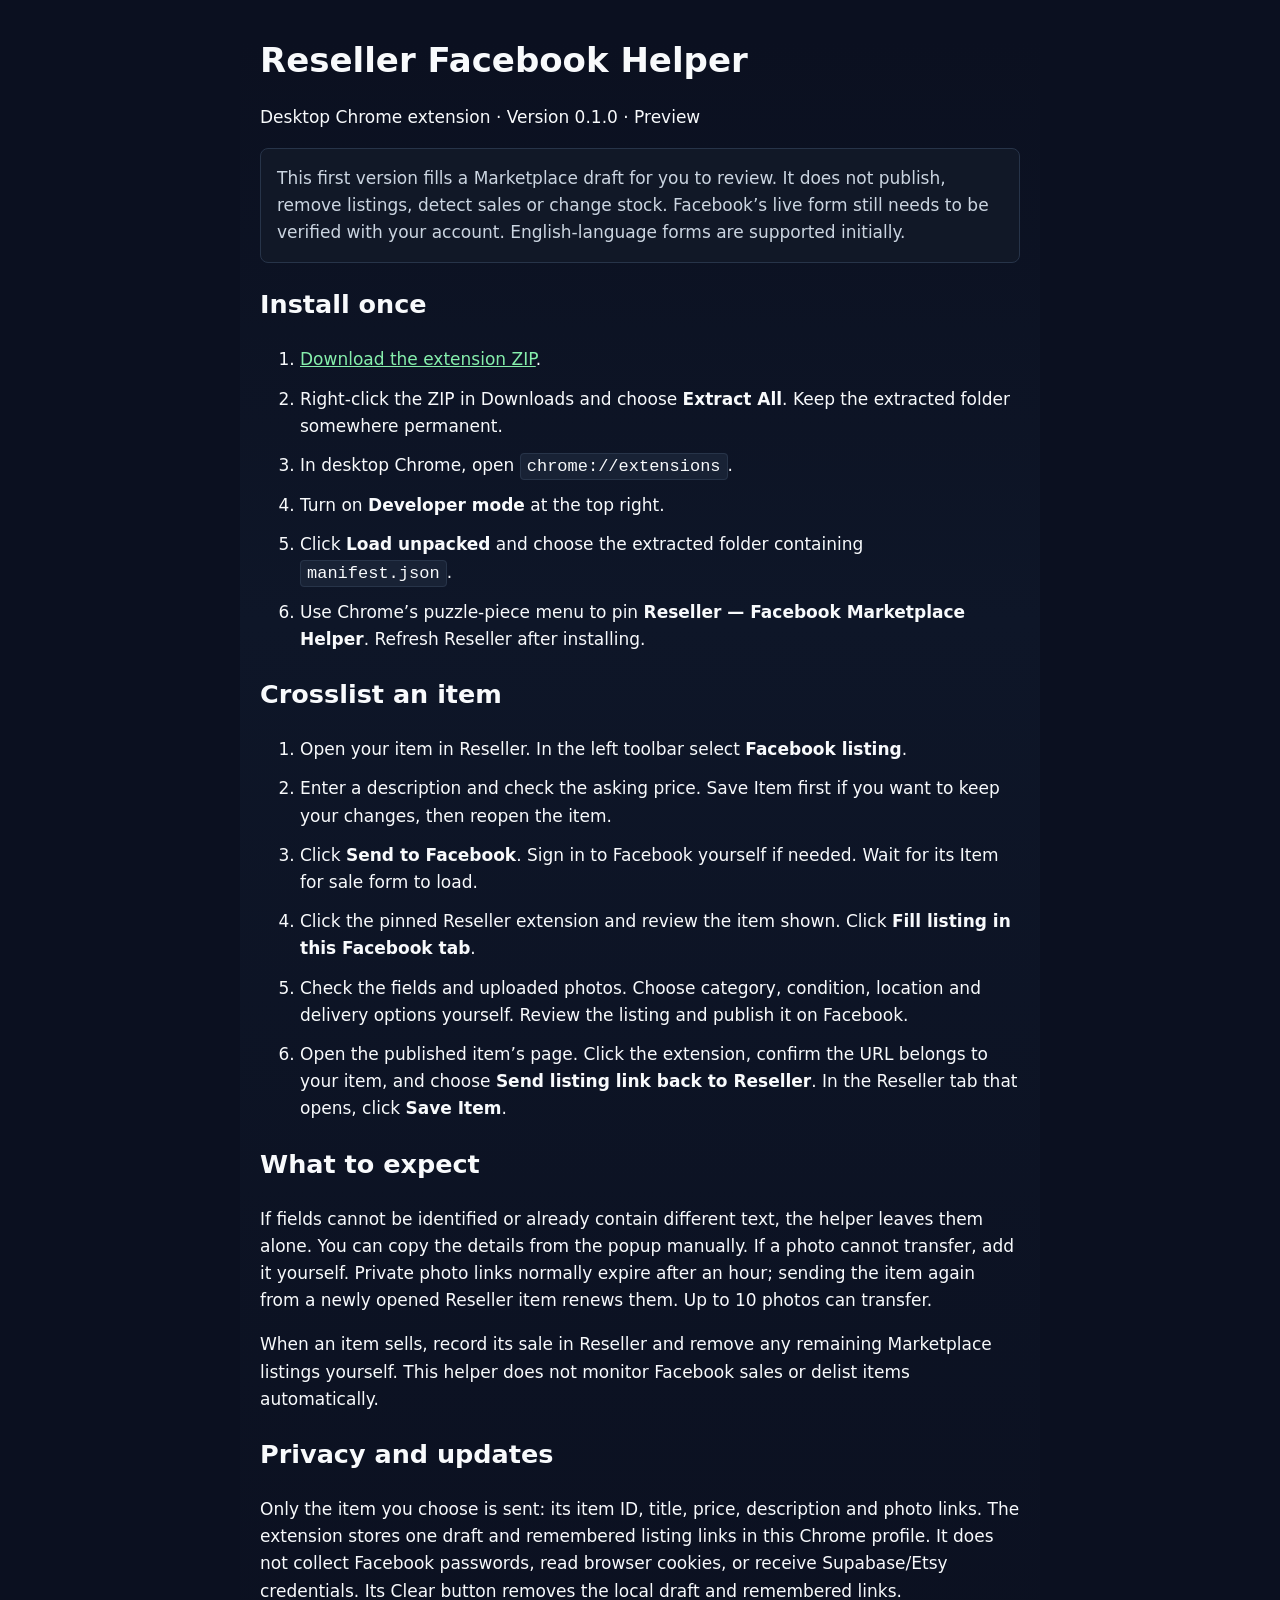
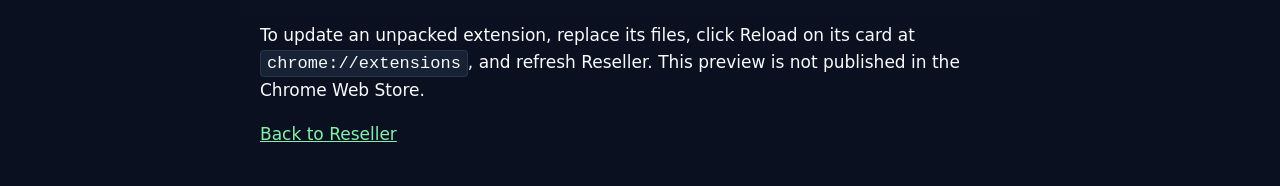
<file: facebook-extension-setup.html>
<!doctype html><html lang="en"><head><meta charset="utf-8"><meta name="viewport" content="width=device-width, initial-scale=1"><title>Install Reseller Facebook Helper</title><style>body{max-width:760px;margin:40px auto;padding:0 20px;font:17px/1.6 system-ui}h1{line-height:1.2}code{padding:3px 6px}li{margin:12px 0}.note{padding:16px;border-radius:8px}</style><link rel="stylesheet" href="./app-theme.css?v=all-pages-1"></head><body class="setup-page">
<h1>Reseller Facebook Helper</h1><p>Desktop Chrome extension · Version 0.1.0 · Preview</p>
<p class="note">This first version fills a Marketplace draft for you to review. It does not publish, remove listings, detect sales or change stock. Facebook’s live form still needs to be verified with your account. English-language forms are supported initially.</p>
<h2>Install once</h2><ol>
<li><a href="./reseller-facebook-extension.zip" download>Download the extension ZIP</a>.</li>
<li>Right-click the ZIP in Downloads and choose <strong>Extract All</strong>. Keep the extracted folder somewhere permanent.</li>
<li>In desktop Chrome, open <code>chrome://extensions</code>.</li>
<li>Turn on <strong>Developer mode</strong> at the top right.</li>
<li>Click <strong>Load unpacked</strong> and choose the extracted folder containing <code>manifest.json</code>.</li>
<li>Use Chrome’s puzzle-piece menu to pin <strong>Reseller — Facebook Marketplace Helper</strong>. Refresh Reseller after installing.</li></ol>
<h2>Crosslist an item</h2><ol>
<li>Open your item in Reseller. In the left toolbar select <strong>Facebook listing</strong>.</li>
<li>Enter a description and check the asking price. Save Item first if you want to keep your changes, then reopen the item.</li>
<li>Click <strong>Send to Facebook</strong>. Sign in to Facebook yourself if needed. Wait for its Item for sale form to load.</li>
<li>Click the pinned Reseller extension and review the item shown. Click <strong>Fill listing in this Facebook tab</strong>.</li>
<li>Check the fields and uploaded photos. Choose category, condition, location and delivery options yourself. Review the listing and publish it on Facebook.</li>
<li>Open the published item’s page. Click the extension, confirm the URL belongs to your item, and choose <strong>Send listing link back to Reseller</strong>. In the Reseller tab that opens, click <strong>Save Item</strong>.</li></ol>
<h2>What to expect</h2><p>If fields cannot be identified or already contain different text, the helper leaves them alone. You can copy the details from the popup manually. If a photo cannot transfer, add it yourself. Private photo links normally expire after an hour; sending the item again from a newly opened Reseller item renews them. Up to 10 photos can transfer.</p>
<p>When an item sells, record its sale in Reseller and remove any remaining Marketplace listings yourself. This helper does not monitor Facebook sales or delist items automatically.</p>
<h2>Privacy and updates</h2><p>Only the item you choose is sent: its item ID, title, price, description and photo links. The extension stores one draft and remembered listing links in this Chrome profile. It does not collect Facebook passwords, read browser cookies, or receive Supabase/Etsy credentials. Its Clear button removes the local draft and remembered links.</p>
<p>To update an unpacked extension, replace its files, click Reload on its card at <code>chrome://extensions</code>, and refresh Reseller. This preview is not published in the Chrome Web Store.</p>
<p><a href="./">Back to Reseller</a></p></body></html>
</file>
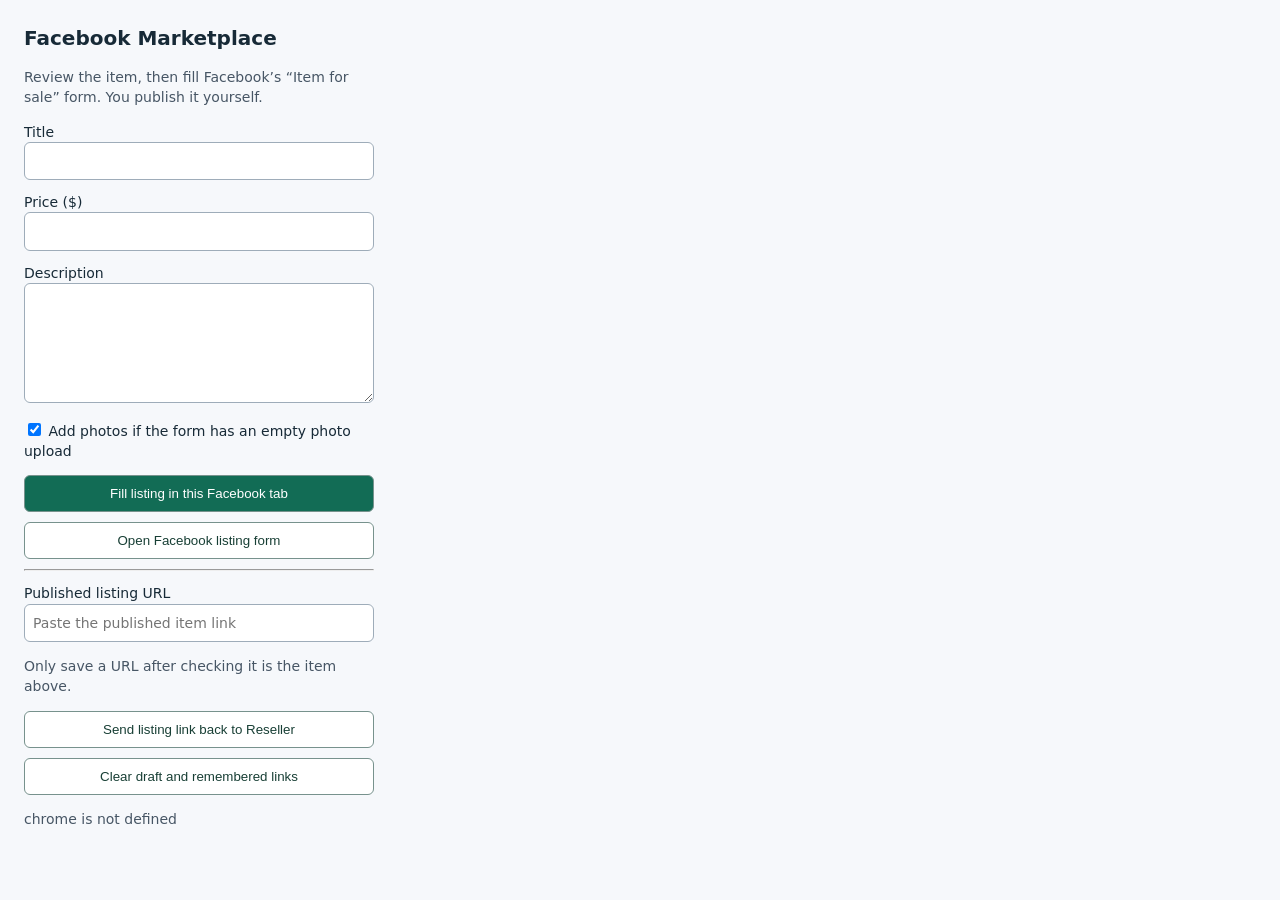
<file: facebook-extension/popup.html>
<!doctype html><html lang="en"><head><meta charset="utf-8"><title>Reseller Facebook Helper</title><link rel="stylesheet" href="popup.css"></head>
<body><h1>Facebook Marketplace</h1><p>Review the item, then fill Facebook’s “Item for sale” form. You publish it yourself.</p>
<form id="draftForm"><label>Title<input id="title" maxlength="200" required></label><label>Price ($)<input id="price" type="number" min="0" max="10000000" step="0.01" required></label><label>Description<textarea id="description" rows="5" maxlength="10000" required></textarea></label>
<label><input id="photos" type="checkbox" checked> Add photos if the form has an empty photo upload</label><p id="photoCount"></p>
<button type="submit" id="fill">Fill listing in this Facebook tab</button></form>
<button id="open" type="button">Open Facebook listing form</button><hr>
<label>Published listing URL<input id="listingUrl" type="url" placeholder="Paste the published item link"></label>
<p>Only save a URL after checking it is the item above.</p><button id="remember" type="button">Send listing link back to Reseller</button>
<button id="clear" type="button">Clear draft and remembered links</button><p id="status" role="status"></p><script src="shared.js"></script><script src="popup.js"></script></body></html>
</file>
<file: stats.css>
#statsLink{display:inline-flex;align-items:center;justify-content:center;padding:10px 14px;border:1px solid #475569;border-radius:10px;text-decoration:none;color:#e2e8f0;font-weight:650;font-size:.9rem}
#statsLink[aria-current="page"]{background:#164e45;border-color:#4a9687;color:#d9fff5}
#statsPage{padding-top:28px;padding-bottom:48px}
#homePage>.kpis{grid-template-columns:repeat(3,minmax(0,1fr))}
.marketplace-total{text-align:left;cursor:pointer;color:inherit;font:inherit}
.marketplace-total>span{display:block}
.marketplace-total:hover,.marketplace-total:focus-visible{border-color:#69b6a5;outline:2px solid #69b6a5;outline-offset:2px}
.marketplace-stats-popup{width:min(1100px,96vw)}
.marketplace-stats-content{padding:24px}
.marketplace-stats-period{display:grid;gap:6px;max-width:220px}
.marketplace-stats-coverage{color:#adbdcc;font-size:.85rem;line-height:1.6}
.marketplace-stats-popup .stats-heading h2{margin:0;font-size:1.5rem}
#statsPage>.panel{margin-bottom:20px}
@media(max-width:600px){#homePage>.kpis{grid-template-columns:1fr}}
.stats-heading{display:flex;align-items:end;justify-content:space-between;gap:20px;flex-wrap:wrap;margin-bottom:12px}
.stats-heading h1{margin:10px 0 0;font-size:2rem;letter-spacing:-.04em}
.stats-heading a{color:#a6d7cd;text-decoration:none}
.stats-filters{display:flex;gap:12px;flex-wrap:wrap}
.stats-filters label{display:grid;gap:5px;color:#aebdcc;font-size:.85rem}
.stats-filters select{min-width:160px}
#statsCoverage{margin:12px 0 20px;color:#aebdcc;font-size:.9rem;line-height:1.6}
.stats-kpis{display:grid;grid-template-columns:repeat(3,minmax(0,1fr));gap:12px;margin-bottom:24px}
.stats-kpis article{display:grid;align-content:start;gap:8px;padding:20px;background:#152336;border:1px solid #304257;border-radius:12px}
.stats-kpis span{font-size:.85rem;color:#b6c8d6}
.stats-kpis strong{font-size:clamp(1.5rem,3vw,2rem);letter-spacing:-.04em;color:#e8fbf5}
.stats-kpis small{color:#9eb0c1;line-height:1.5}
.stats-grid{display:grid;grid-template-columns:repeat(2,minmax(0,1fr));gap:18px}
.stats-report{min-width:0;border:1px solid #dbe3e7;border-radius:12px;background:#fff;color:#24313a;overflow:hidden}
.stats-report h2{font-size:1.1rem;margin:20px 20px 6px;color:#1f4640}
.stats-report>p{margin:0 20px 18px;font-size:.82rem;line-height:1.55;color:#63727c}
.stats-table-scroll{overflow-x:auto}
.stats-report table{width:100%;border-collapse:collapse;font-size:.82rem}
.stats-report th,.stats-report td{padding:11px 16px;border-top:1px solid #e4eaed;text-align:right;vertical-align:top;font-variant-numeric:tabular-nums}
.stats-report th:first-child,.stats-report td:first-child{text-align:left}
.stats-report tbody th{font-weight:550;min-width:135px}
.stats-report thead th{background:#f2f6f5;color:#4d6560;font-weight:650;font-size:.75rem;white-space:nowrap}
.stats-report td{white-space:nowrap}
.stats-report tbody tr:hover{background:#f5faf8}
@media(max-width:850px){.stats-grid{grid-template-columns:1fr}.stats-kpis{grid-template-columns:repeat(2,minmax(0,1fr))}}
@media(max-width:450px){.stats-filters{width:100%}.stats-filters label{flex:1;min-width:0}.stats-filters select{width:100%;min-width:0}.stats-kpis article{padding:14px}.stats-heading h1{font-size:1.75rem}}
</file>
<file: marketplace-forms.css>
.marketplace-tabs{display:flex;flex-wrap:wrap;gap:8px;border-bottom:1px solid #d9e0e5;padding:12px 0;margin:0 0 12px;position:sticky;top:0;background:#fff;z-index:5}
.marketplace-tabs button{background:#f1f4f6;border:1px solid #d3dce2;color:#35444e;border-radius:7px;padding:10px 18px;font:inherit;cursor:pointer}
.marketplace-tabs button[aria-selected=true]{background:#176653;border-color:#176653;color:white}
.marketplace-form-note{color:#586873;font-size:14px;line-height:1.5;margin:12px 0 22px}
.marketplace-form{max-width:1050px;padding:8px 0 40px}.marketplace-form>h3{font-size:22px;margin:12px 0 8px}
.marketplace-form label{display:flex;flex-direction:column;gap:6px;margin-bottom:16px}.marketplace-form input,.marketplace-form textarea{box-sizing:border-box;width:100%}
.facebook-wide{grid-column:1 / -1}.facebook-optional{padding:12px;border:1px solid var(--line);border-radius:8px;margin-bottom:12px}.facebook-optional summary{cursor:pointer;margin-bottom:12px;font-weight:600}.facebook-checkbox{display:grid!important;grid-template-columns:20px 1fr;align-items:center}.facebook-checkbox input[type=checkbox]{width:18px;height:18px;grid-column:1;grid-row:1}.facebook-checkbox small{grid-column:1 / -1}
.marketplace-form .form-grid.facebook-listing-fields{grid-template-columns:minmax(0,1fr);gap:18px}.facebook-listing-fields label:has([name=facebookQuantity]),.facebook-listing-fields label:has([name=facebookCondition]),.facebook-listing-fields label:has([name=facebookPrice]){max-width:340px}.facebook-listing-fields small{font-size:.78rem;line-height:1.5}
.marketplace-wide{grid-column:1 / -1}.ebay-listing-fields{gap:20px}.ebay-listing-fields small{font-size:.78rem;line-height:1.5}
.ebay-package-group{border:1px solid var(--line);border-radius:8px;padding:14px;min-width:0}.ebay-package-group legend{padding:0 6px;color:var(--text);font-size:.85rem}.ebay-package-weight{display:grid;grid-template-columns:repeat(2,minmax(0,1fr));gap:12px}.ebay-package-dimensions{display:grid;grid-template-columns:repeat(3,minmax(0,1fr));gap:12px}.ebay-listing-fields label[hidden]{display:none!important}
#itemDialog .marketplace-form label{color:#344550}
#itemPageEtsyNav,.item-page-sidebar nav a[href="#facebookListingPanel"]{display:none}
.marketplace-sidebar{display:grid;gap:6px;margin:20px 0}.marketplace-sidebar button{border:0;border-radius:5px;text-align:left;padding:9px 10px;background:transparent;color:#455761;font:inherit;cursor:pointer}
.marketplace-sidebar button[aria-pressed=true]{background:#e5f2ee;color:#145744;font-weight:600}
#marketplace-overview[hidden],.marketplace-form[hidden]{display:none!important}
@media(max-width:650px){.marketplace-tabs{position:static}.marketplace-tabs button{padding:9px 12px}.marketplace-sidebar{grid-template-columns:repeat(2,minmax(0,1fr))}.marketplace-form .form-grid.two{grid-template-columns:1fr}}
</file>
<file: app-theme.css>
/* Shared palette for every Reseller page and dialog. */
:root{color-scheme:dark;--bg:#0b1020;--panel:#111827;--panel2:#182235;--text:#f8fafc;--muted:#94a3b8;--line:#273449;--accent:#22c55e;--accent2:#16a34a;--warn:#f59e0b;--danger:#ef4444;--blue:#60a5fa;--shadow:0 18px 50px rgba(0,0,0,.24)}
html{background:var(--bg);color:var(--text)}
body{color:var(--text);background:linear-gradient(180deg,#0b1020 0,#0e1628 34%,#0b1020 100%);min-height:100vh}
a{color:#86efac}
dialog{background:var(--panel);color:var(--text);border:1px solid var(--line)}
dialog::backdrop{background:rgba(2,6,23,.8)}
input,select,textarea{accent-color:var(--accent)}
input::placeholder,textarea::placeholder{color:var(--muted);opacity:1}
input::file-selector-button{background:var(--panel2);color:var(--text);border:1px solid #344259;border-radius:6px;padding:7px 10px;margin-right:10px}
.stats-report{background:var(--panel);color:var(--text);border-color:var(--line)}
.stats-report h2{color:var(--text)}
.stats-report>p,.stats-filters label,#statsCoverage,.marketplace-stats-coverage{color:var(--muted)}
.stats-report th,.stats-report td{border-color:var(--line)}
.stats-report thead th{background:var(--panel2);color:#cbd5e1}
.stats-report tbody tr:hover{background:var(--panel2)}
.stats-kpis article{background:linear-gradient(180deg,var(--panel2),var(--panel));border-color:var(--line)}
.stats-kpis strong{color:var(--text)}
.stats-kpis span,.stats-kpis small{color:var(--muted)}
.stats-heading a{color:#86efac}
#statsLink[aria-current=page]{background:#193225;border-color:#2b6d43;color:#bbf7d0}
.setup-page code{background:var(--panel2);color:var(--text);border:1px solid var(--line);border-radius:4px}
.setup-page .note{background:var(--panel);border:1px solid var(--line);color:#cbd5e1}
.inventory-table-view{background:var(--panel);color:var(--text);border-color:var(--line);box-shadow:var(--shadow)}
.inventory-table-view .panel-head{border-color:var(--line)}
.inventory-table-view .panel-head h2 button{color:var(--text)}
.inventory-table-view .panel-head .muted,.inventory-table-view .empty-state{color:var(--muted)}
.inventory-table-view .toolbar input,.inventory-table-view .toolbar select,.inventory-table-view button.secondary{background:#0d1526;color:var(--text);border-color:#344259}
.inventory-table-view .toolbar button.secondary{color:var(--text);border-color:#344259}
#inventoryTable.inventory-table-view #inventoryList{border-color:var(--line)}
.inventory-table-view .inventory-columns{background:var(--panel2);color:#cbd5e1;border-color:var(--line)}
.inventory-table-view .inventory-row{background:#0d1526;border-color:var(--line)}
.inventory-table-view .inventory-row:hover,.inventory-table-view .inventory-row:focus-within{background:var(--panel2)}
.inventory-table-view .inventory-row .thumb{background:#172033;color:var(--muted)}
.inventory-table-view .inventory-row .item-main h3,.inventory-table-view .inventory-row .price{color:var(--text)}
.inventory-table-view .inventory-row .meta,.inventory-table-view .inventory-market small{color:var(--muted)}
.inventory-table-view .inventory-market{border-color:var(--line)}
.inventory-table-view .inventory-market small[data-listed=true]{background:#123921;color:#bbf7d0}
.inventory-table-view .inventory-market button,.inventory-table-view .inventory-market a{color:#86efac}
.inventory-table-view .inventory-market::before{color:#cbd5e1}
body:has(#itemDialog[open]){background:linear-gradient(180deg,#0b1020 0,#0e1628 34%,#0b1020 100%)}
#itemDialog{background:transparent;color:var(--text)}
#itemDialog .item-page-sidebar{background:var(--panel);border-color:var(--line)}
#itemDialog .item-page-sidebar nav{border-color:var(--line)}
#itemDialog .item-page-sidebar nav a{color:#cbd5e1}
#itemDialog .item-page-sidebar nav a:hover{background:var(--panel2)}
#itemDialog .item-page-sidebar .primary{background:var(--accent);color:#052e16;border-color:var(--accent)}
#itemDialog .item-page-sidebar .ghost,#itemDialog .item-page-sidebar .secondary{background:#1d293d;color:var(--text);border-color:#334155}
#itemDialog .item-page-sidebar .danger{color:#fecaca;border-color:#7f1d1d}
#itemDialog .eyebrow{color:var(--accent)}
#itemDialog label,#itemDialog .marketplace-form label{color:#cbd5e1}
#itemDialog .muted,#itemDialog small,#itemDialog .marketplace-form-note{color:var(--muted)}
#itemDialog input,#itemDialog select,#itemDialog textarea{background:#0d1526;color:var(--text);border-color:#344259}
#itemDialog .secondary,#itemDialog .ghost{background:#1d293d;color:var(--text);border-color:#334155}
#itemDialog .photo-section,#itemDialog .form-grid,#itemDialog #etsyListingPanel{background:var(--panel);border-color:var(--line)}
#itemDialog a,#itemDialog #etsyListingPanel a{color:#86efac}
#itemDialog .marketplace-tabs{background:var(--bg);border-color:var(--line)}
#itemDialog .marketplace-tabs button{background:#1d293d;color:var(--text);border-color:#334155}
#itemDialog .marketplace-tabs button[aria-selected=true]{background:var(--accent);color:#052e16;border-color:var(--accent)}
#itemDialog .marketplace-sidebar button{color:#cbd5e1}
#itemDialog .marketplace-sidebar button[aria-pressed=true]{background:#193225;color:#bbf7d0}
</file>
<file: facebook-extension/popup.css>
body{width:350px;padding:16px;font:14px/1.45 system-ui;color:#172a37;background:#f6f8fb}h1{font-size:20px;margin:0}label{display:block;margin:12px 0}input:not([type=checkbox]),textarea{box-sizing:border-box;width:100%;padding:8px;border:1px solid #9eacb9;border-radius:6px;font:inherit}button{display:block;width:100%;margin:10px 0;padding:10px;border:1px solid #77928d;border-radius:6px;background:white;color:#183f35;cursor:pointer}button[type=submit]{background:#126c55;color:white}button:disabled{opacity:.5;cursor:default}#status{white-space:pre-line}p{color:#475665}
</file>
